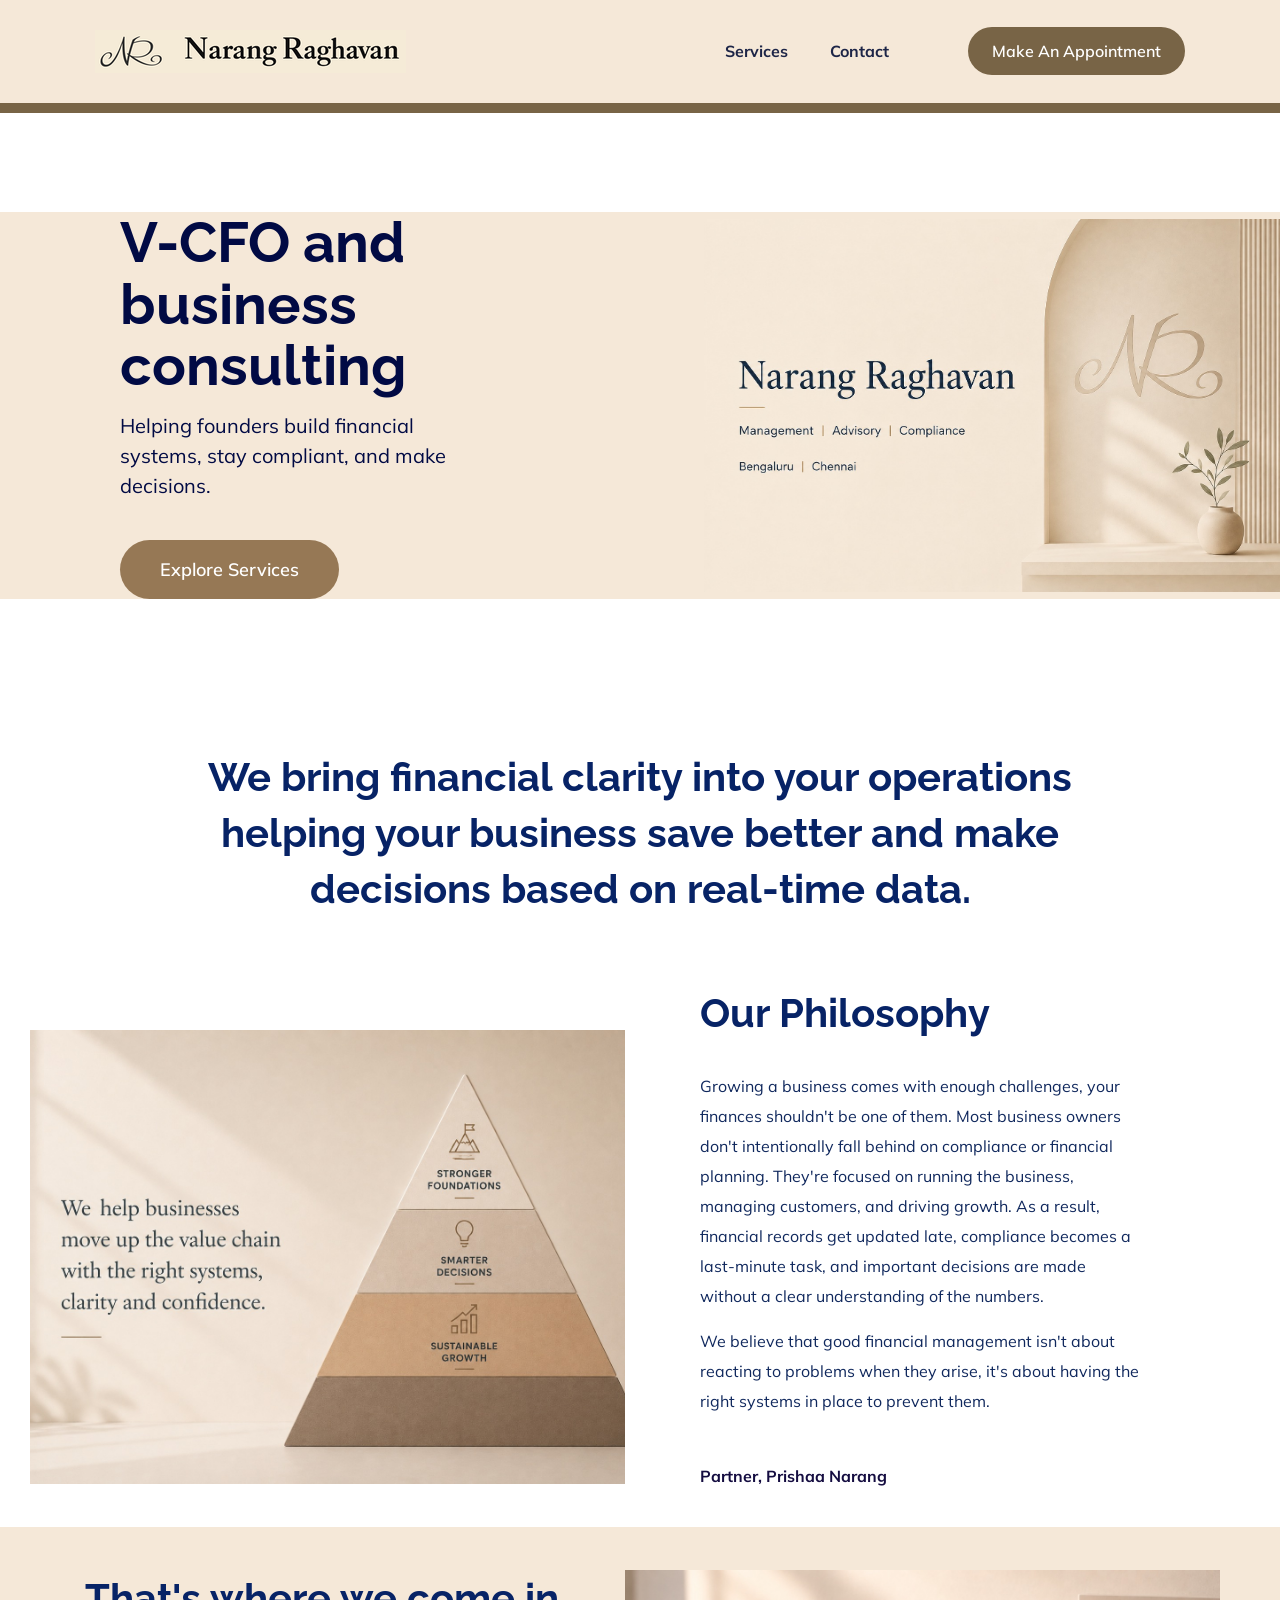
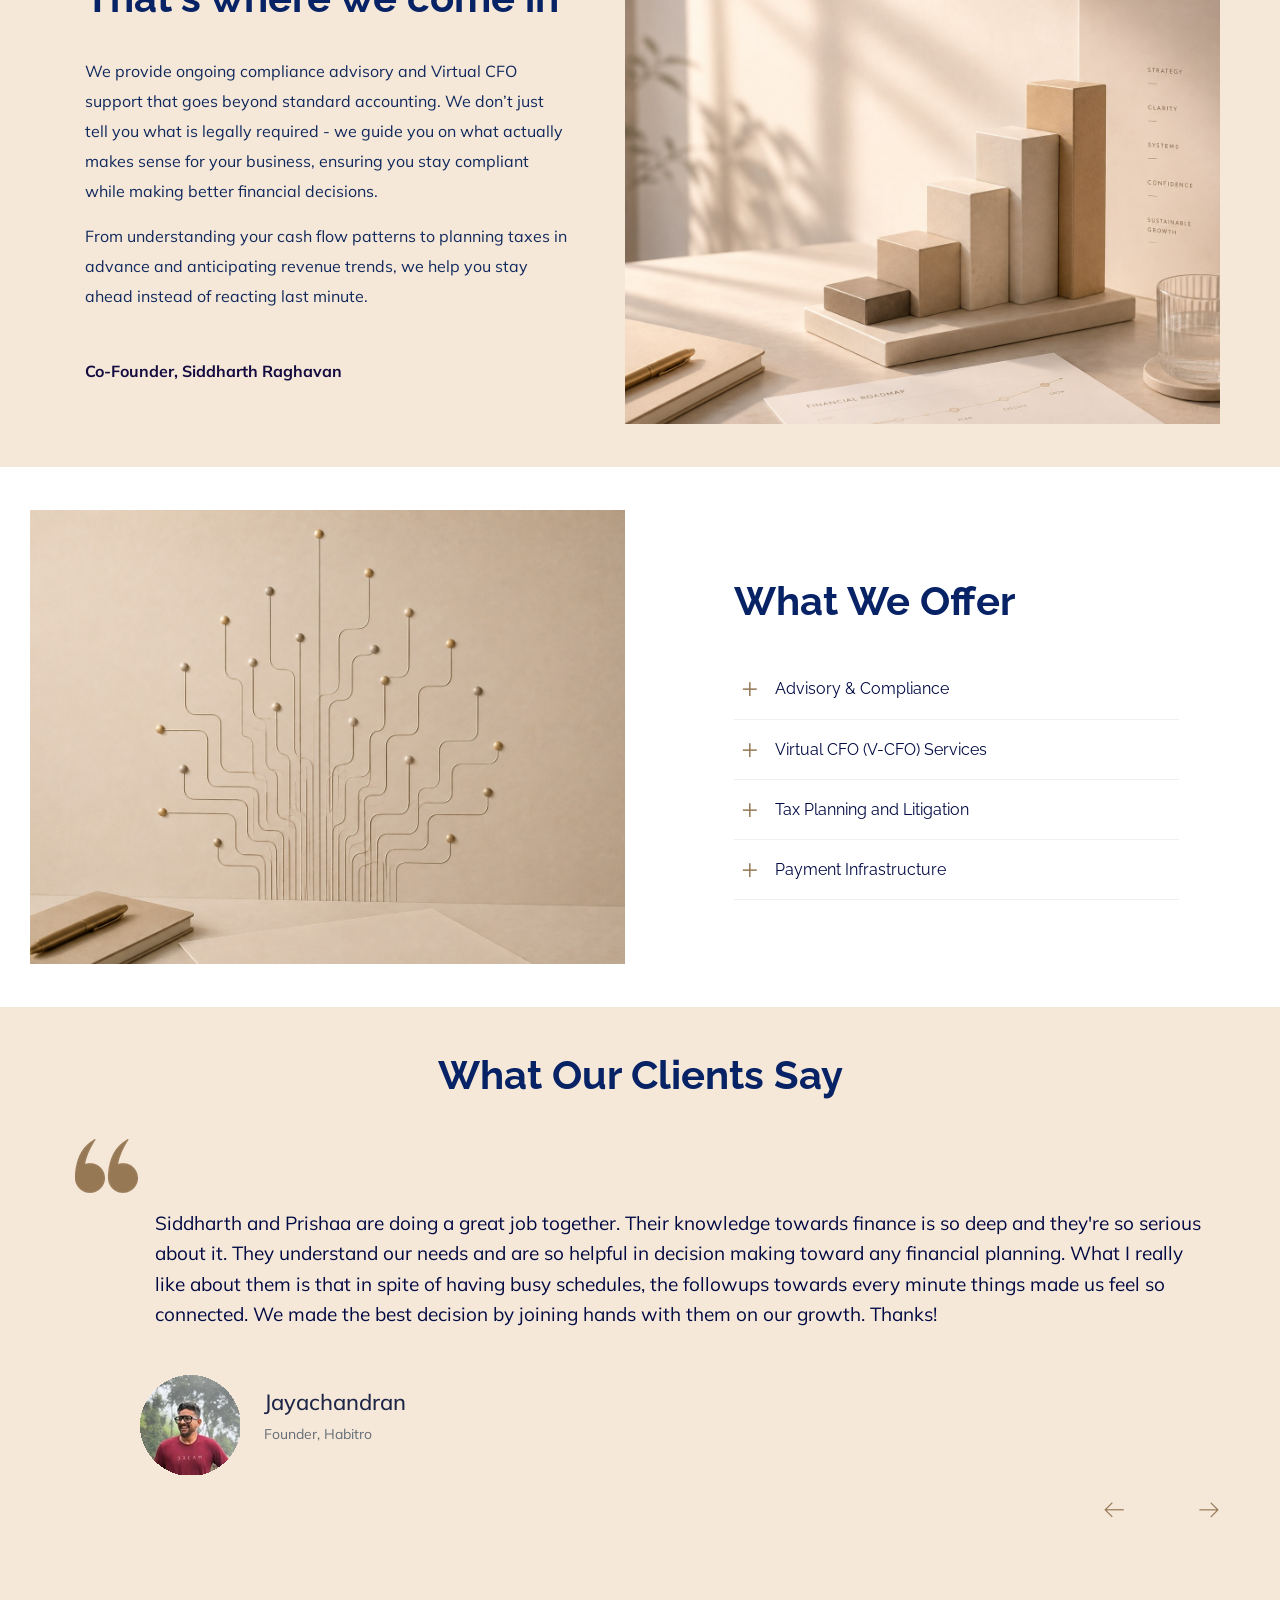
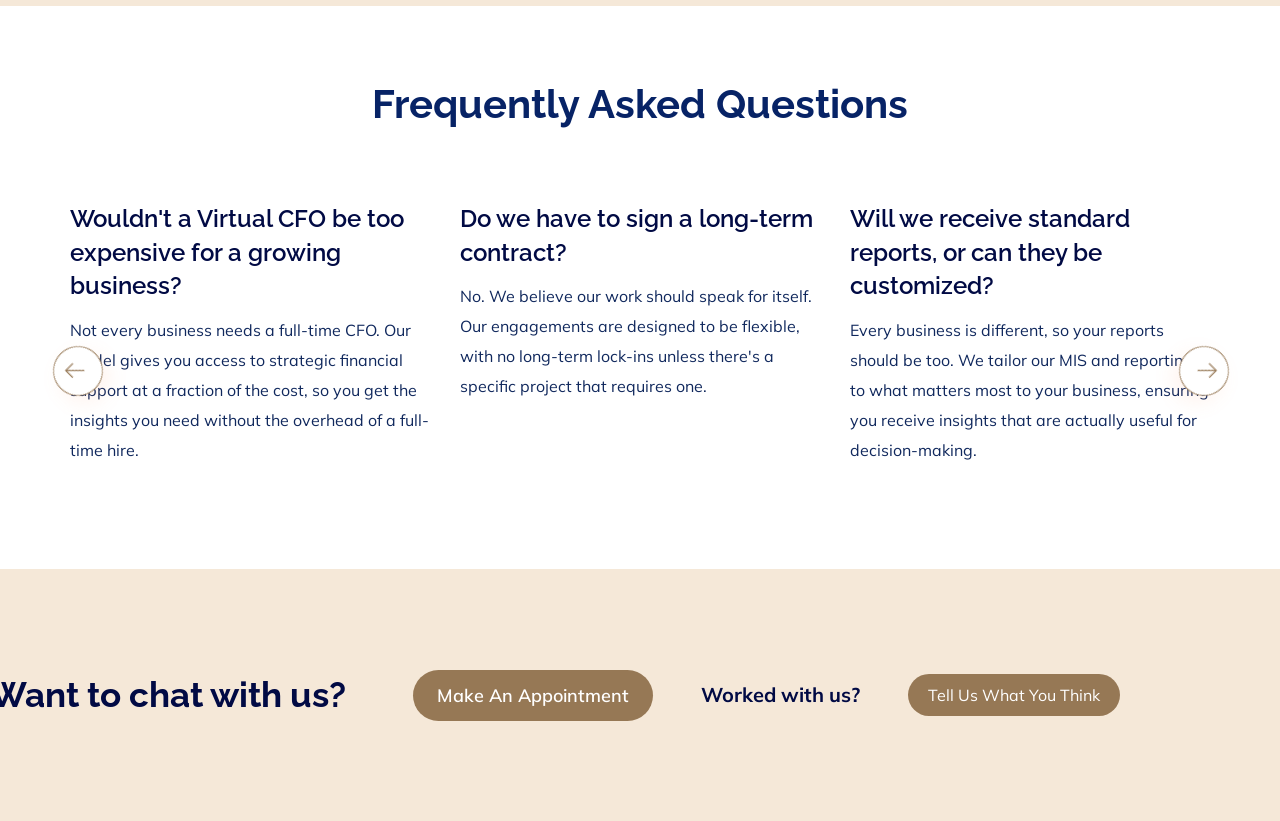
<file: index.html>
<!doctype html>
<html class="no-js" lang="zxx">
<head>
    <meta charset="utf-8">
    <meta http-equiv="x-ua-compatible" content="ie=edge">
    <title>Narang Raghavan</title>
    <meta name="description" content="">
    <meta name="viewport" content="width=device-width, initial-scale=1">
    <link rel="manifest" href="site.webmanifest">
    <link rel="shortcut icon" type="image/x-icon" href="assets/img/favicon.ico">

    <!-- CSS here -->
    <link rel="stylesheet" href="assets/css/bootstrap.min.css">
    <link rel="stylesheet" href="assets/css/owl.carousel.min.css">
    <link rel="stylesheet" href="assets/css/slicknav.css">
    <link rel="stylesheet" href="assets/css/flaticon.css">
    <link rel="stylesheet" href="assets/css/progressbar_barfiller.css">
    <link rel="stylesheet" href="assets/css/gijgo.css">
    <link rel="stylesheet" href="assets/css/animate.min.css">
    <link rel="stylesheet" href="assets/css/animated-headline.css">
    <link rel="stylesheet" href="assets/css/magnific-popup.css">
    <link rel="stylesheet" href="assets/css/fontawesome-all.min.css">
    <link rel="stylesheet" href="assets/css/themify-icons.css">
    <link rel="stylesheet" href="assets/css/slick.css">
    <link rel="stylesheet" href="assets/css/nice-select.css">
    <link rel="stylesheet" href="assets/css/style.css">
    <link rel="stylesheet" href="assets/css/mobile-refinements.css">
<body>
    <!-- ? Preloader Start -->
    <div id="preloader-active">
        <div class="preloader d-flex align-items-center justify-content-center">
            <div class="preloader-inner position-relative">
                <div class="preloader-circle"></div>
                <div class="preloader-img pere-text">
                    <img src="assets/img/logo/loader.png" alt="">
                </div>
            </div>
        </div>
    </div> 
    <!-- Preloader Start-->
    <header>
        <!-- Header Start -->
        <div class="header-area header_area">
            <div class="main-header">
             <div class="header-bottom  header-sticky" style="background-color: #f5e8d8; border-bottom: 10px solid #786446;">
                <div class="container-fluid">
                    <div class="row align-items-center">
                        <!-- Logo -->
                        <div class="col-xl-2 col-lg-2 col-md-1">
                            <div class="logo">
                              <img src="assets/img/logo/header.png" alt="">
                          </div>
                      </div>
                      <div class="col-xl-10 col-lg-10 col-md-8">
                         <div class="header-left  d-flex f-right align-items-center">
                            <!-- Main-menu -->
                            <div class="main-menu f-right d-none d-lg-block">
                                <nav> 
                                    <ul id="navigation">                                                                                                                                     
                                        <li><a href="#services" onclick="scrollToMiddle(event, 'services')">Services</a></li>
                                        <li><a href="#contact" onclick="scrollToMiddle(event, 'contact')">Contact</a></li>
                                        <li class="mobile-nav-cta d-lg-none"><a href="https://www.cal.eu/prishaa/15min" target="_blank" rel="noopener noreferrer">Make an Appointment</a></li>
                                    </ul>
                                </nav>
                            </div>
                            <!-- left Btn -->
                            <div class="header-right-btn f-right d-none d-lg-block  ml-30">
                                <a href="https://www.cal.eu/prishaa/15min" target="_blank" rel="noopener noreferrer" class="header-btn">Make an Appointment</a>
                            </div>
                        </div>
                    </div>             
                    <!-- Mobile Menu -->
                    <div class="col-12">
                        <div class="mobile_menu d-block d-lg-none"></div>
                    </div>
                </div>
            </div>
        </div>
    </div>
</div>
<!-- Header End -->
</header>
<main>
    <!--? slider Area Start-->
        <div class="header-spacer"></div>
    <div class="slider-area slider-height position-relative" style="background-color: #f5e8d8;">

        <div class="slider-active">
            <!-- Single Slider -->
            <div class="single-slider">
                <div class="slider-cap-wrapper">
                    <div class="hero-caption">
                        <h1 data-animation="fadeInLeft" data-delay=".4s">V-CFO and business consulting</h1>
                        <p data-animation="fadeInLeft" data-delay=".6s">Helping founders build financial systems, stay compliant, and make decisions.</p>
                        <!-- Hero Btn -->
                        <a href="#services" onclick="scrollToMiddle(event, 'services')" class="btn"  data-animation="fadeInLeft" data-delay=".9s" >Explore Services</a>
                    </div>
                    <div class="hero-img">
                        <img src="assets/img/hero/h1_hero1.png" alt=""  data-animation="fadeInRight" data-transition-duration="5s">
                    </div>
                </div>
            </div>
        </div>
    </div>
    <!-- slider Area End-->
    <!--? Services Area Start -->
        <section class="services-section section-padding30 fix services-desktop-padding">
        <div class="container">
            <div class="row justify-content-center">
                <div class="col-xl-10 col-lg-10 col-md-12">
                    <!-- Section Tittle -->
                    <div class="section-tittle text-center mb-70">
                        <h2>We bring financial clarity into your operations helping your business save better and make decisions based on real-time data.</h2>
                    </div> 
                </div>
            </div>
        </div>
    </section>
    <!--Services Area End -->
    <!--! About Area Start 01 -->
    <section class="about-area fix">
        <!-- left Contents  -->
        <div class="about-img">
        </div>
        <!-- right Contents -->
        <div class="about-details">
            <div class="right-caption">
                <!-- Section Tittle -->
                <div class="section-tittle mb-30">
                    <h2>Our Philosophy</h2>
                </div>
                <div class="about-more">
                    <p>Growing a business comes with enough challenges, your finances shouldn't be one of them. Most business owners don't intentionally fall behind on compliance or financial planning. They're focused on running the business, managing customers, and driving growth. As a result, financial records get updated late, compliance becomes a last-minute task, and important decisions are made without a clear understanding of the numbers.</p>
                    <p class="pera-bottom">We believe that good financial management isn't about reacting to problems when they arise, it's about having the right systems in place to prevent them.</p>
                    <div class="footer-tittles">
                        <p><b>Partner, Prishaa Narang</b></p>
                    </div>
                </div>
            </div>
        </div>
    </section>
    <section class="about-area2 fix" style="background-color: #f5e8d8;">
        <!-- left Contents -->
        <div class="about-details2">
            <div class="right-caption">
                <!-- Section Tittle -->
                <div class="section-tittle mb-30">
                    <h2>That's where we come in</h2>
                </div>
                <div class="about-more">
                    <p>We provide ongoing compliance advisory and Virtual CFO support that goes beyond standard accounting. We don’t just tell you what is legally required - we guide you on what actually makes sense for your business, ensuring you stay compliant while making better financial decisions.</p>
                    <p class="pera-bottom">From understanding your cash flow patterns to planning taxes in advance and anticipating revenue trends, we help you stay ahead instead of reacting last minute.</p>
                    <div class="footer-tittles">
                        <p><b>Co-Founder, Siddharth Raghavan</b></p>
                    </div>
                </div>
            </div>
        </div>

        <!--Right Contents  -->
        <div class="about-img2">
        </div>
    </section>
    <!-- About Area End-->
    <!--! About Area Start 02-->
    <div class="about-area3">
        <!-- left Contents -->
        <div class="about-img3"></div>
        <!--Right Contents  -->
        <div class="about-details3">
            <div class="right-caption2">
                <!-- Section Tittle -->
                <div class="section-tittle mb-30">
                    <h2 id="services">What We Offer</h2>
                </div> 
                <!-- collapse-wrapper -->
                <div class="collapse-wrapper">
                    <div class="accordion" id="accordionExample">
                        <!-- single-one -->
                        <div class="card">
                            <div class="card-header" id="headingTwo">
                                <h2 class="mb-0">
                                    <a href="#" class="btn-link collapsed"  data-toggle="collapse" data-target="#collapseTwo" aria-expanded="false" aria-controls="collapseTwo">Advisory & Compliance</a>
                                </h2>
                            </div>
                            <div id="collapseTwo" class="collapse" aria-labelledby="headingTwo" data-parent="#accordionExample">
                                <div class="card-body">
                                    We help founders stay on top of statutory and regulatory obligations without turning compliance into a last-minute scramble. From bookkeeping discipline to process reviews and ongoing advisory, we make sure your business is prepared, protected, and ready for growth.
                                </div>
                            </div>
                        </div>
                        <!-- single-two -->
                        <div class="card">
                            <div class="card-header" id="headingOne">
                                <h2 class="mb-0">
                                    <a href="#" class="btn-link collapsed" data-toggle="collapse" data-target="#collapseOne" aria-expanded="false" aria-controls="collapseOne">Virtual CFO (V-CFO) Services</a>
                                </h2>
                            </div>
                            <div id="collapseOne" class="collapse" aria-labelledby="headingOne" data-parent="#accordionExample">
                                <div class="card-body">
                                    Our V-CFO support gives you strategic financial leadership on an ongoing basis without the cost of a full-time CFO. We help you interpret numbers, improve cash-flow visibility, plan budgets, and make better decisions with confidence.
                                </div>
                            </div>
                        </div>
                        <!-- single-three -->
                        <div class="card">
                            <div class="card-header" id="headingThree">
                                <h2 class="mb-0">
                                    <a href="#" class="btn-link collapsed"  data-toggle="collapse" data-target="#collapseThree" aria-expanded="false" aria-controls="collapseThree">Tax Planning and Litigation</a>
                                </h2>
                            </div>
                            <div id="collapseThree" class="collapse" aria-labelledby="headingThree" data-parent="#accordionExample">
                                <div class="card-body">
                                    We support proactive tax planning so you can reduce avoidable exposure and stay ahead of deadlines. When issues do arise, we help you respond with clarity, structure, and the right guidance to protect your business.
                                </div>
                            </div>
                        </div>
                        <!-- single-four -->
                        <div class="card">
                            <div class="card-header" id="headingfouree">
                                <h2 class="mb-0">
                                    <a href="#" class="btn-link collapsed" data-toggle="collapse" data-target="#collapseFoure" aria-expanded="false" aria-controls="collapseFoure">Payment Infrastructure</a>
                                </h2>
                            </div>
                            <div id="collapseFoure" class="collapse" aria-labelledby="headingfouree" data-parent="#accordionExample">
                                <div class="card-body">
                                    We help simplify how money moves through your business by reviewing payment workflows, reconciliations, and controls. The goal is to reduce friction, improve reliability, and create a more efficient financial operating system.
                                </div>
                            </div>
                        </div>
                    </div>
                </div>
            </div>
        </div>
    </div>
    <!-- About Area End-->
    <!--? Testimonial Area Start -->
    <section class="testimonial-area testimonial-padding fix" style="background-color: #f5e8d8;">
        <div class="container">
            <div class="row align-items-center justify-content-center">
                <div class="col-lg-12">
                    <div class="about-caption">
                        <div class="section-tittle text-center mb-0">
                            <h2>What Our Clients Say</h2>
                        </div> 
                        <!-- Testimonial Start -->
                        <div class="h1-testimonial-active dot-style">
                            <!-- Single Testimonial -->
                            <div class="single-testimonial position-relative">
                                <div class="testimonial-caption">
                                    <img src="assets/img/icon/quote-open.png" alt="" class="quotes-sign">
                                    <p>Siddharth and Prishaa are doing a great job together. Their knowledge towards finance is so deep and they're so serious about it. They understand our needs and are so helpful in decision making toward any financial planning. What I really like about them is that in spite of having busy schedules, the followups towards every minute things made us feel so connected. We made the best decision by joining hands with them on our growth. Thanks!</p>
                                </div>
                                <!-- founder -->
                                <div class="testimonial-founder d-flex align-items-center">
                                    <div class="founder-img">
                                        <img src="assets/img/icon/testimonial1.png" alt="">
                                    </div>
                                    <div class="founder-text">
                                        <span>Jayachandran</span>
                                        <p>Founder, Habitro</p>
                                    </div>
                                </div>
                            </div>
                            <!-- Single Testimonial -->
                            <div class="single-testimonial position-relative">
                                <div class="testimonial-caption">
                                    <img src="assets/img/icon/quote-open.png" alt="" class="quotes-sign">
                                    <p>Siddharth and Prishaa are extremely pro active. Its quite difficult to find such efficient advisors. They are very clear with their communications. Genuine and I would say the CA s of the next era. They Handle out FNB Business Tuk Tuk Thai and Our Design Company Spacemint too !! So far we are very happy with their services.</p>
                                </div>
                                <!-- founder -->
                                <div class="testimonial-founder d-flex align-items-center">
                                    <div class="founder-img">
                                        <img src="assets/img/icon/testimonial2.png" alt="">
                                    </div>
                                    <div class="founder-text">
                                        <span>Vandana Venkatesh</span>
                                        <p>Spacemint</p>
                                    </div>
                                </div>
                            </div>
                            <!-- Single Testimonial -->
                            <div class="single-testimonial position-relative">
                                <div class="testimonial-caption">
                                    <img src="assets/img/icon/quote-open.png" alt="" class="quotes-sign">
                                    <p>As a small business owner, there are many areas of finance where I don't always have the expertise or experience, and they have been extremely helpful in guiding me through them. And Prishaa and Siddharth explain things in a simple and easy-to-understand way, helping me understand not just what needs to be done, but also why it's important. They have helped improve our systems and processes, making them more organized and efficient, while also helping us avoid unnecessary costs and mistakes. They are reliable, take ownership of their work, and are always willing to answer questions and provide support when needed.</p>
                                </div>
                                <!-- founder -->
                                <div class="testimonial-founder d-flex align-items-center">
                                    <div class="founder-img">
                                        <img src="assets/img/icon/testimonial3.png" alt="">
                                    </div>
                                    <div class="founder-text">
                                        <span>Purnima Bajpai</span>
                                        <p>Partner, Leadvance Consulting</p>
                                    </div>
                                </div>
                            </div>
                            <!-- Single Testimonial -->
                            <div class="single-testimonial position-relative">
                                <div class="testimonial-caption">
                                    <img src="assets/img/icon/quote-open.png" alt="" class="quotes-sign">
                                    <p>Siddharth and Prishaa are true experts in their field. We've worked with them at B2B Drive for the past 3 years, and what stands out most is their attention to detail and how deeply they care about our business succeeding. Instead of the generic, templated advice so common in the industry, they act as real partners in your financial future rather than just service providers. Honest, reliable, prompt, and with a high sense of integrity, partnering with them for financial planning and tax advisory is one of the best decisions you could make for your business.</p>
                                </div>
                                <!-- founder -->
                                <div class="testimonial-founder d-flex align-items-center">
                                    <div class="founder-img">
                                        <img src="assets/img/icon/testimonial4.png" alt="">
                                    </div>
                                    <div class="founder-text">
                                        <span>Andrew Deepak</span>
                                        <p>Partner @ B2B Drive</p>
                                    </div>
                                </div>
                            </div>
                        </div>
                        <!-- Testimonial End -->
                        <!-- Link to view all testimonials -->
                        <!-- <div class="text-center" style="margin-top: 10px;">
                            <a href="https://testimonial.to/narangraghavan/all" class="btn">View all testimonials</a>
                        </div> -->
                    </div>
                </div>
            </div>
        </div>
    </section>
    <!--? Testimonial Area End -->
    <!-- Home Blog Start -->
    <section class="home-blog section-padding40 fix">
        <div class="container">
            <div class="row justify-content-center">
                <div class="cl-xl-7 col-lg-8 col-md-10">
                    <!-- Section Tittle -->
                    <div class="section-tittle text-center mb-70">
                        <h2>Frequently Asked Questions</h2>
                    </div> 
                </div>
            </div>
            <div class="blog-active">
                <!-- Single -->
                <div class="single-blogs">
                    <div class="blogs-cap">
                        <h5><a href="#">Wouldn't a Virtual CFO be too expensive for a growing business?</a></h5>
                        <p>Not every business needs a full-time CFO. Our model gives you access to strategic financial support at a fraction of the cost, so you get the insights you need without the overhead of a full-time hire.</p>
                    </div>
                    <div class="stickers">
                        <span>Urban</span>
                    </div>
                </div>
                <!-- Single -->
                <div class="single-blogs">
                    <div class="blogs-cap">
                        <h5><a href="#">Do we have to sign a long-term contract?</a></h5>
                        <p>No. We believe our work should speak for itself. Our engagements are designed to be flexible, with no long-term lock-ins unless there's a specific project that requires one.</p>
                    </div>
                    <div class="stickers">
                        <span>Urban</span>
                    </div>
                </div>
                <!-- Single -->
                <div class="single-blogs">
                    <div class="blogs-cap">
                        <h5><a href="#">Will we receive standard reports, or can they be customized?</a></h5>
                        <p>Every business is different, so your reports should be too. We tailor our MIS and reporting to what matters most to your business, ensuring you receive insights that are actually useful for decision-making.</p>
                    </div>
                    <div class="stickers">
                        <span>Urban</span>
                    </div>
                </div>
                <!-- Single -->
                <div class="single-blogs">
                    <div class="blogs-cap">
                        <h5><a href="#">I already have a CA or finance team. How do you help?</a></h5>
                        <p>We don't intend to replace your CA or internal finance team, we work alongside them. While your CA focuses on statutory compliance and filings, we help you build financial systems, improve visibility, and provide ongoing support for day-to-day financial decisions.</p>
                    </div>
                    <div class="stickers">
                        <span>Urban</span>
                    </div>
                </div>
            </div>
        </div>
    </section>
    <!-- Home Blog End -->
    <!--? Want To work -->
    <section class="wantToWork-area section-bg2" style="background-color: #f5e8d8;">
    <div class="container">
        <div class="wants-wrapper w-padding2">
            <div class="row align-items-center">
                <div class="col-xl-7 col-lg-7 col-md-12" style="padding-left: 8.3%;">
                    <div class="wantToWork-caption wantToWork-caption2">
                        <h2 id="contact">Want to chat with us?</h2>
                    </div>
                </div>
                <div class="col-xl-4 col-lg-4 col-md-6" style="margin-left: 2.08%;">
                    <div class="row align-items-center justify-content-end">
                        <div class="col-auto">
                            <a href="https://www.cal.eu/prishaa/15min" target="_blank" rel="noopener noreferrer" class="btn w-btn wantToWork-btn">Make an Appointment</a>
                        </div>
                        <div class="col-auto">
                            <div class="cta-or-text">Worked with us?</div>
                        </div>
                        <div class="col-auto">
                            <div class="linkedin-links">
                                <a href="https://testimonial.to/narangraghavan/" target="_blank" rel="noopener noreferrer" class="btn2 w-btn wantToWork-btn linkedin-link"><span>Tell us what you think</span></a>
                            </div>
                        </div>
                    </div>
                </div>
            </div>
        </div>
    </div>
</section>
    <!-- Want To work End -->
</main>
<!-- Scroll Up -->
<div id="back-top" >
    <a title="Go to Top" href="#"> <i class="fas fa-level-up-alt"></i></a>
</div>

<!-- JS here -->

<script src="./assets/js/vendor/modernizr-3.5.0.min.js"></script>
<!-- Jquery, Popper, Bootstrap -->
<script src="./assets/js/vendor/jquery-1.12.4.min.js"></script>
<script src="./assets/js/popper.min.js"></script>
<script src="./assets/js/bootstrap.min.js"></script>
<!-- Jquery Mobile Menu -->
<script src="./assets/js/jquery.slicknav.min.js"></script>

<!-- Jquery Slick , Owl-Carousel Plugins -->
<script src="./assets/js/owl.carousel.min.js"></script>
<script src="./assets/js/slick.min.js"></script>
<!-- One Page, Animated-HeadLin -->
<script src="./assets/js/wow.min.js"></script>
<script src="./assets/js/animated.headline.js"></script>
<script src="./assets/js/jquery.magnific-popup.js"></script>

<!-- Date Picker -->
<script src="./assets/js/gijgo.min.js"></script>
<!-- Nice-select, sticky -->
<script src="./assets/js/jquery.nice-select.min.js"></script>
<script src="./assets/js/jquery.sticky.js"></script>
<!-- Progress -->
<script src="./assets/js/jquery.barfiller.js"></script>

<!-- counter , waypoint,Hover Direction -->
<script src="./assets/js/jquery.counterup.min.js"></script>
<script src="./assets/js/waypoints.min.js"></script>
<script src="./assets/js/jquery.countdown.min.js"></script>
<script src="./assets/js/hover-direction-snake.min.js"></script>

<!-- contact js -->
<script src="./assets/js/contact.js"></script>
<script src="./assets/js/jquery.form.js"></script>
<script src="./assets/js/jquery.validate.min.js"></script>
<script src="./assets/js/mail-script.js"></script>
<script src="./assets/js/jquery.ajaxchimp.min.js"></script>

<!-- Jquery Plugins, main Jquery -->	
<script src="./assets/js/plugins.js"></script>
<script src="./assets/js/main.js"></script>
<script src="./assets/js/scroll.js"></script>
<script src="./assets/js/close-burger.js"></script>

</body>
</html>
</file>
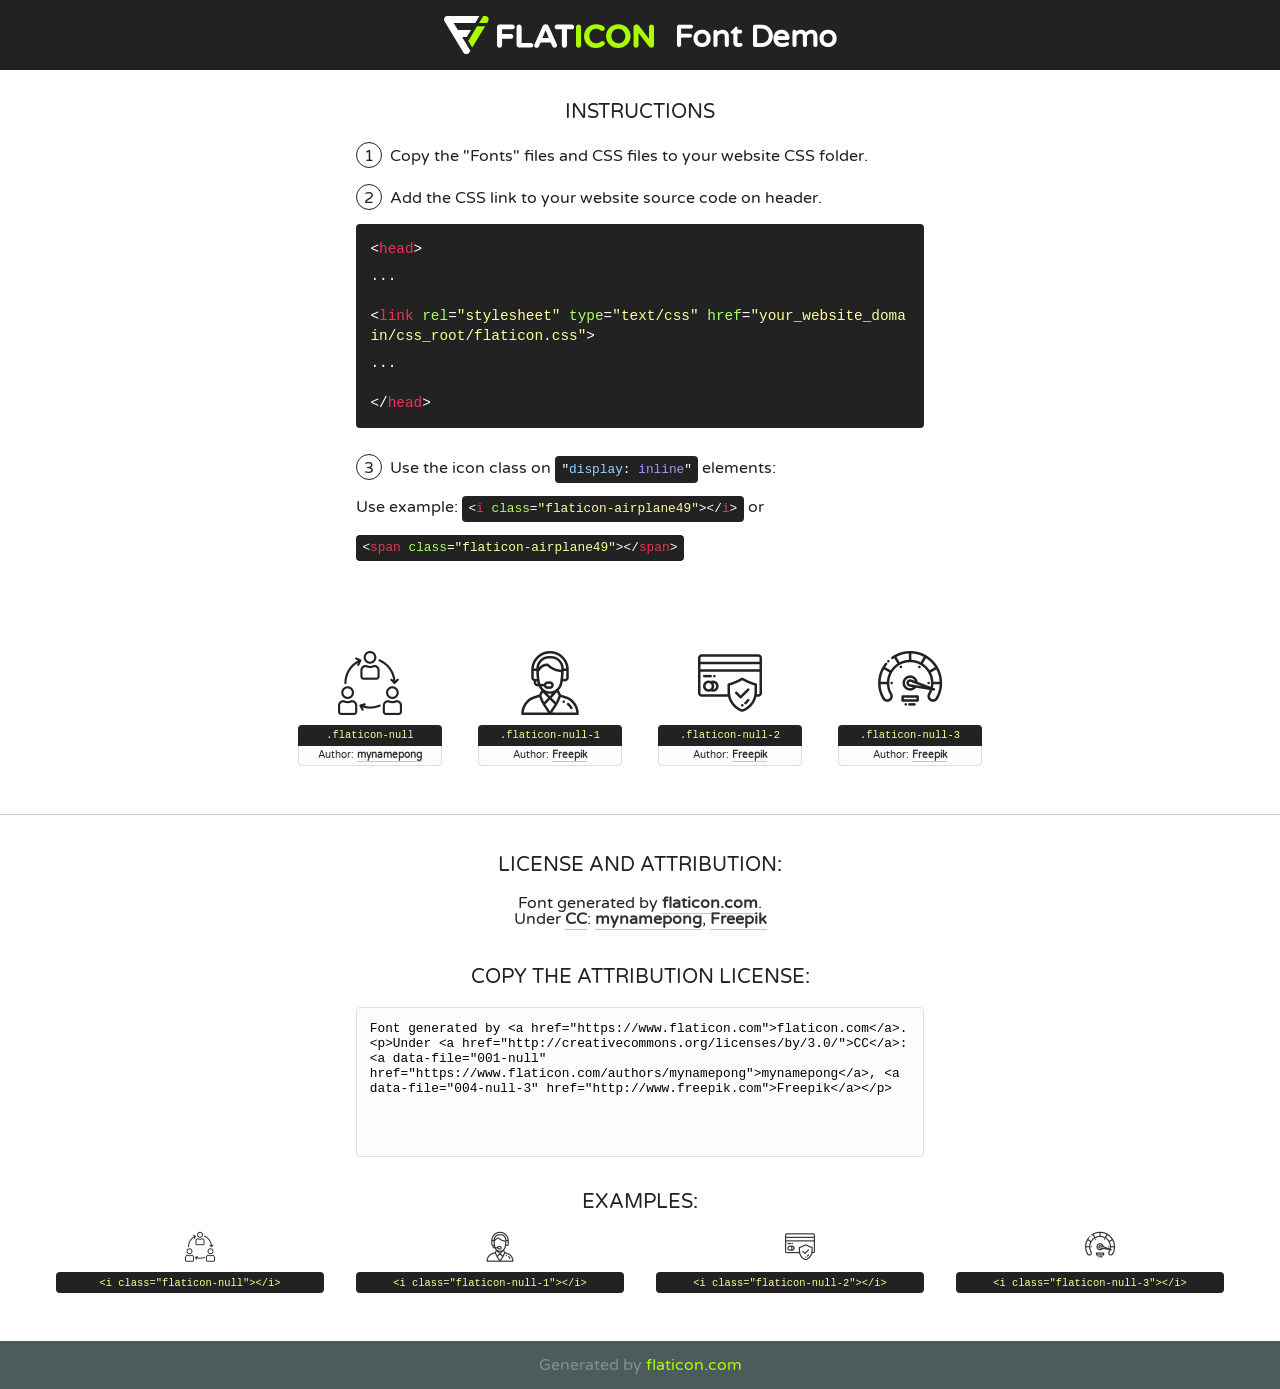
<file: assets/fonts/flaticon.html>
<!DOCTYPE html>
<!--
  Flaticon icon font: Flaticon
  Creation date: 03/06/2020 12:20
-->
<html>
<!DOCTYPE html>
<html>

<head>
    <title>Flaticon WebFont</title>
    <link href="http://fonts.googleapis.com/css?family=Varela+Round" rel="stylesheet" type="text/css" />
    <link rel="stylesheet" type="text/css" href="flaticon.css">
    <meta charset="UTF-8">
    <style>
    html, body, div, span, applet, object, iframe,
    h1, h2, h3, h4, h5, h6, p, blockquote, pre,
    a, abbr, acronym, address, big, cite, code,
    del, dfn, em, img, ins, kbd, q, s, samp,
    small, strike, strong, sub, sup, tt, var,
    b, u, i, center,
    dl, dt, dd, ol, ul, li,
    fieldset, form, label, legend,
    table, caption, tbody, tfoot, thead, tr, th, td,
    article, aside, canvas, details, embed, 
    figure, figcaption, footer, header, hgroup, 
    menu, nav, output, ruby, section, summary,
    time, mark, audio, video {
        margin: 0;
        padding: 0;
        border: 0;
        font-size: 100%;
        font: inherit;
        vertical-align: baseline;
    }
    /* HTML5 display-role reset for older browsers */
    article, aside, details, figcaption, figure, 
    footer, header, hgroup, menu, nav, section {
        display: block;
    }
    body {
        line-height: 1;
    }
    ol, ul {
        list-style: none;
    }
    blockquote, q {
        quotes: none;
    }
    blockquote:before, blockquote:after,
    q:before, q:after {
        content: '';
        content: none;
    }
    table {
        border-collapse: collapse;
        border-spacing: 0;
    }
    body {
        font-family: 'Varela Round', Helvetica, Arial, sans-serif;
        font-size: 16px;
        color: #222;
    }
    a {
        color: #333;
        border-bottom: 1px solid #a9fd00;
        font-weight: bold;
        text-decoration: none;
    }
    * {
        -moz-box-sizing: border-box;
        -webkit-box-sizing: border-box;
        box-sizing: border-box;
        margin: 0;
        padding: 0;
    }
    [class^="flaticon-"]:before, [class*=" flaticon-"]:before, [class^="flaticon-"]:after, [class*=" flaticon-"]:after {
        font-family: Flaticon;
        font-size: 30px;
        font-style: normal;
        margin-left: 20px;
        color: #333;
    }
    .wrapper {
        max-width: 600px;
        margin: auto;
        padding: 0 1em;
    }
    .title {
        font-size: 1.25em;
        text-align: center;
        margin-bottom: 1em;
        text-transform: uppercase;
    }
    header {
        text-align: center;
        background-color: #222;
        color: #fff;
        padding: 1em;
    }
    header .logo {
        width: 210px;
        height: 38px;
        display: inline-block;
        vertical-align: middle;
        margin-right: 1em;
        border: none;
    }
    header strong {
        font-size: 1.95em;
        font-weight: bold;
        vertical-align: middle;
        margin-top: 5px;
        display: inline-block;
    }
    .demo {
        margin: 2em auto;
        line-height: 1.25em;
    }
    .demo ul li {
        margin-bottom: 1em;
    }
    .demo ul li .num {
        color: #222;
        border-radius: 20px;
        display: inline-block;
        width: 26px;
        padding: 3px;
        height: 26px;
        text-align: center;
        margin-right: 0.5em;
        border: 1px solid #222;
    }
    .demo ul li code {
        background-color: #222;
        border-radius: 4px;
        padding: 0.25em 0.5em;
        display: inline-block;
        color: #fff;
        font-family: Consolas,Monaco,Lucida Console,Liberation Mono,DejaVu Sans Mono,Bitstream Vera Sans Mono,Courier New, monospace;
        font-weight: lighter;
        margin-top: 1em;
        font-size: 0.8em;
        word-break: break-all;
    }
    .demo ul li code.big {
        padding: 1em;
        font-size: 0.9em;
    }
    .demo ul li code .red {
        color: #EF3159;
    }
    .demo ul li code .green {
        color: #ACFF65;
    }
    .demo ul li code .yellow {
        color: #FFFF99;
    }
    .demo ul li code .blue {
        color: #99D3FF;
    }
    .demo ul li code .purple {
        color: #A295FF;
    }
    .demo ul li code .dots {
        margin-top: 0.5em;
        display: block;
    }
    #glyphs {
        border-bottom: 1px solid #ccc;
        padding: 2em 0;
        text-align: center;
    }
    .glyph {
        display: inline-block;
        width: 9em;
        margin: 1em;
        text-align: center;
        vertical-align: top;
        background: #FFF;
    }
    .glyph .glyph-icon {
        padding: 10px;
        display: block;
        font-family:"Flaticon";
        font-size: 64px;
        line-height: 1;
    }
    .glyph .glyph-icon:before {
        font-size: 64px;
        color: #222;
        margin-left: 0;
    }
    .class-name {
        font-size: 0.65em;
        background-color: #222;
        color: #fff;
        border-radius: 4px 4px 0 0;
        padding: 0.5em;
        color: #FFFF99;
        font-family: Consolas,Monaco,Lucida Console,Liberation Mono,DejaVu Sans Mono,Bitstream Vera Sans Mono,Courier New, monospace;
    }
    .author-name {
        font-size: 0.6em;
        background-color: #fcfcfd;
        border: 1px solid #DEDEE4;
        border-top: 0;
        border-radius: 0 0 4px 4px;
        padding: 0.5em;
    }
    .class-name:last-child {
        font-size: 10px;
        color:#888;
    }
    .class-name:last-child a {
        font-size: 10px;
        color:#555;
    }
    .class-name:last-child a:hover {
        color:#a9fd00;
    }
    .glyph > input {
        display: block;
        width: 100px;
        margin: 5px auto;
        text-align: center;
        font-size: 12px;
        cursor: text;
    }
    .glyph > input.icon-input {
        font-family:"Flaticon";
        font-size: 16px;
        margin-bottom: 10px;
    }
    .attribution .title {
        margin-top: 2em;
    }
    .attribution textarea {
        background-color: #fcfcfd;
        padding: 1em;
        border: none;
        box-shadow: none;
        border: 1px solid #DEDEE4;
        border-radius: 4px;
        resize: none;
        width: 100%;
        height: 150px;
        font-size: 0.8em;
        font-family: Consolas,Monaco,Lucida Console,Liberation Mono,DejaVu Sans Mono,Bitstream Vera Sans Mono,Courier New, monospace;
        -webkit-appearance: none;
    }
    .iconsuse {
        margin: 2em auto;
        text-align: center;
        max-width: 1200px;
    }
    .iconsuse:after {
        content: '';
        display: table;
        clear: both;
    }
    .iconsuse .image {
        float: left;
        width: 25%;
        padding: 0 1em;
    }
    .iconsuse .image p {
        margin-bottom: 1em;
    }
    .iconsuse .image span {
        display: block;
        font-size: 0.65em;
        background-color: #222;
        color: #fff;
        border-radius: 4px;
        padding: 0.5em;
        color: #FFFF99;
        margin-top: 1em;
        font-family: Consolas,Monaco,Lucida Console,Liberation Mono,DejaVu Sans Mono,Bitstream Vera Sans Mono,Courier New, monospace;
    }
    #footer {
        text-align: center;
        background-color: #4C5B5C;
        color: #7c9192;
        padding: 1em;
    }
    #footer a {
        border: none;
        color: #a9fd00;
        font-weight: normal;
    }
    @media (max-width: 960px) {
        .iconsuse .image {
            width: 50%;
        }
    }
    @media (max-width: 560px) {
        .iconsuse .image {
            width: 100%;
        }
    }
    </style>
</head>

<body class="characters-off">

    <header>
        <a href="https://www.flaticon.com" target="_blank" class="logo">
            <svg version="1.1" xmlns="http://www.w3.org/2000/svg" xmlns:xlink="http://www.w3.org/1999/xlink" xmlns:a="http://ns.adobe.com/AdobeSVGViewerExtensions/3.0/" viewBox="0 0 560.875 102.036" enable-background="new 0 0 560.875 102.036" xml:space="preserve">
                <defs>
                </defs>
                <g>
                    <g class="letters">
                        <path fill="#ffffff" d="M141.596,29.675c0-3.777,2.985-6.767,6.764-6.767h34.438c3.426,0,6.15,2.728,6.15,6.15
                        c0,3.43-2.724,6.149-6.15,6.149h-27.674v13.091h23.719c3.429,0,6.151,2.724,6.151,6.15c0,3.43-2.723,6.149-6.151,6.149h-23.719
                        v17.574c0,3.773-2.986,6.761-6.764,6.761c-3.779,0-6.764-2.989-6.764-6.761V29.675z"></path>
                        <path fill="#ffffff" d="M193.844,29.149c0-3.781,2.985-6.767,6.764-6.767c3.776,0,6.763,2.985,6.763,6.767v42.957h25.039
                        c3.426,0,6.149,2.726,6.149,6.153c0,3.425-2.723,6.15-6.149,6.15h-31.802c-3.779,0-6.764-2.986-6.764-6.768V29.149z"></path>
                        <path fill="#ffffff" d="M241.891,75.71l21.438-48.407c1.492-3.341,4.215-5.357,7.906-5.357h0.792
                        c3.686,0,6.323,2.017,7.815,5.357l21.439,48.407c0.436,0.967,0.701,1.845,0.701,2.723c0,3.602-2.809,6.501-6.414,6.501
                        c-3.161,0-5.269-1.845-6.499-4.655l-4.132-9.661h-27.059l-4.301,10.102c-1.144,2.631-3.426,4.214-6.237,4.214
                        c-3.517,0-6.24-2.81-6.24-6.325C241.1,77.64,241.451,76.677,241.891,75.71z M279.932,58.666l-8.521-20.297l-8.526,20.297H279.932
                        z"></path>
                        <path fill="#ffffff" d="M314.864,35.387H301.86c-3.429,0-6.239-2.813-6.239-6.238c0-3.429,2.811-6.24,6.239-6.24h39.533
                        c3.426,0,6.237,2.811,6.237,6.24c0,3.425-2.811,6.238-6.237,6.238h-13.001v42.785c0,3.773-2.99,6.761-6.764,6.761
                        c-3.779,0-6.764-2.989-6.764-6.761V35.387z"></path>
                        <path fill="#A9FD00" d="M352.615,29.149c0-3.781,2.985-6.767,6.767-6.767c3.774,0,6.761,2.985,6.761,6.767v49.024
                        c0,3.773-2.987,6.761-6.761,6.761c-3.781,0-6.767-2.989-6.767-6.761V29.149z"></path>
                        <path fill="#A9FD00" d="M374.132,53.836v-0.179c0-17.481,13.178-31.801,32.065-31.801c9.22,0,15.459,2.458,20.557,6.238
                        c1.402,1.054,2.637,2.985,2.637,5.357c0,3.692-2.985,6.59-6.681,6.59c-1.845,0-3.071-0.702-4.044-1.319
                        c-3.776-2.813-7.729-4.393-12.562-4.393c-10.364,0-17.831,8.611-17.831,19.154v0.173c0,10.542,7.291,19.329,17.831,19.329
                        c5.715,0,9.492-1.756,13.359-4.834c1.049-0.874,2.458-1.491,4.039-1.491c3.429,0,6.325,2.813,6.325,6.236
                        c0,2.106-1.056,3.78-2.282,4.834c-5.539,4.834-12.036,7.733-21.878,7.733C387.572,85.464,374.132,71.493,374.132,53.836z"></path>
                        <path fill="#A9FD00" d="M433.009,53.836v-0.179c0-17.481,13.79-31.801,32.766-31.801c18.981,0,32.592,14.143,32.592,31.628v0.173
                        c0,17.483-13.785,31.807-32.769,31.807C446.625,85.464,433.009,71.32,433.009,53.836z M484.224,53.836v-0.179
                        c0-10.539-7.725-19.326-18.626-19.326c-10.893,0-18.449,8.611-18.449,19.154v0.173c0,10.542,7.73,19.329,18.626,19.329
                        C476.676,72.986,484.224,64.378,484.224,53.836z"></path>
                        <path fill="#A9FD00" d="M506.233,29.321c0-3.774,2.99-6.763,6.767-6.763h1.401c3.252,0,5.183,1.583,7.029,3.953l26.093,34.265
                        V29.059c0-3.692,2.99-6.677,6.681-6.677c3.683,0,6.671,2.985,6.671,6.677v48.934c0,3.78-2.987,6.765-6.764,6.765h-0.436
                        c-3.257,0-5.188-1.581-7.034-3.953l-27.056-35.492v32.944c0,3.687-2.985,6.676-6.678,6.676c-3.683,0-6.673-2.989-6.673-6.676
                        V29.321z"></path>
                    </g>
                    <g class="insignia">
                        <path fill="#ffffff" d="M48.372,56.137h12.517l11.156-18.537H37.186L25.688,18.539h57.825L94.668,0H9.271
                        C5.925,0,2.842,1.801,1.198,4.716c-1.644,2.907-1.593,6.482,0.134,9.343l50.38,83.501c1.678,2.781,4.689,4.476,7.938,4.476
                        c3.246,0,6.257-1.695,7.935-4.476l2.898-4.804L48.372,56.137z"></path>
                        <g class="i">
                            <path fill="#A9FD00" d="M93.575,18.539h0.031v0.004l21.652,0.004l2.705-4.488c1.727-2.861,1.778-6.436,0.133-9.343
                            C116.454,1.801,113.371,0,110.026,0h-5.294L93.575,18.539z"></path>
                            <polygon fill="#A9FD00" points="88.291,27.356 64.725,66.486 75.519,84.404 109.942,27.356"></polygon>
                        </g>
                    </g>
                </g>
            </svg>
        </a>
        <strong>Font Demo</strong>
    </header>


    <section class="demo wrapper">

        <p class="title">Instructions</p>

        <ul>
            <li>
                <span class="num">1</span>Copy the "Fonts" files and CSS files to your website CSS folder.
            </li>
            <li>
                <span class="num">2</span>Add the CSS link to your website source code on header.
                <code class="big">
                    &lt;<span class="red">head</span>&gt;
                    <br/><span class="dots">...</span>
                    <br/>&lt;<span class="red">link</span> <span class="green">rel</span>=<span class="yellow">"stylesheet"</span> <span class="green">type</span>=<span class="yellow">"text/css"</span> <span class="green">href</span>=<span class="yellow">"your_website_domain/css_root/flaticon.css"</span>&gt;
                    <br/><span class="dots">...</span>
                    <br/>&lt;/<span class="red">head</span>&gt;
                </code>
            </li>

            <li>
                <p>
                    <span class="num">3</span>Use the icon class on <code>"<span class="blue">display</span>:<span class="purple"> inline</span>"</code> elements:
                    <br />
                    Use example: <code>&lt;<span class="red">i</span> <span class="green">class</span>=<span class="yellow">&quot;flaticon-airplane49&quot;</span>&gt;&lt;/<span class="red">i</span>&gt;</code> or <code>&lt;<span class="red">span</span> <span class="green">class</span>=<span class="yellow">&quot;flaticon-airplane49&quot;</span>&gt;&lt;/<span class="red">span</span>&gt;</code>
            </li>
        </ul>

    </section>




   <section id="glyphs">          
    
      
        <div class="glyph"><div class="glyph-icon flaticon-null"></div>
            <div class="class-name">.flaticon-null</div>
            <div class="author-name">Author: <a data-file="001-null" href="https://www.flaticon.com/authors/mynamepong">mynamepong</a> </div> 
        </div>        
        
        <div class="glyph"><div class="glyph-icon flaticon-null-1"></div>
            <div class="class-name">.flaticon-null-1</div>
            <div class="author-name">Author: <a data-file="002-null-1" href="http://www.freepik.com">Freepik</a> </div> 
        </div>        
        
        <div class="glyph"><div class="glyph-icon flaticon-null-2"></div>
            <div class="class-name">.flaticon-null-2</div>
            <div class="author-name">Author: <a data-file="003-null-2" href="http://www.freepik.com">Freepik</a> </div> 
        </div>        
        
        <div class="glyph"><div class="glyph-icon flaticon-null-3"></div>
            <div class="class-name">.flaticon-null-3</div>
            <div class="author-name">Author: <a data-file="004-null-3" href="http://www.freepik.com">Freepik</a> </div> 
        </div>        
        

    </section>



    <section class="attribution wrapper"   style="text-align:center;">

      <div class="title">License and attribution:</div><div class="attrDiv">Font generated by <a href="https://www.flaticon.com">flaticon.com</a>. <div><p>Under <a href="http://creativecommons.org/licenses/by/3.0/">CC</a>: <a data-file="001-null" href="https://www.flaticon.com/authors/mynamepong">mynamepong</a>, <a data-file="004-null-3" href="http://www.freepik.com">Freepik</a></p>  </div>
      </div>
      <div class="title">Copy the Attribution License:</div>

    <textarea onclick="this.focus();this.select();">Font generated by &lt;a href=&quot;https://www.flaticon.com&quot;&gt;flaticon.com&lt;/a&gt;. <p>Under <a href="http://creativecommons.org/licenses/by/3.0/">CC</a>: <a data-file="001-null" href="https://www.flaticon.com/authors/mynamepong">mynamepong</a>, <a data-file="004-null-3" href="http://www.freepik.com">Freepik</a></p>  
     </textarea>

    </section>

    <section class="iconsuse">

          <div class="title">Examples:</div>            
             
            <div class="image">
                <p>
                    <i class="glyph-icon flaticon-null"></i> 
                    <span>&lt;i class=&quot;flaticon-null&quot;&gt;&lt;/i&gt;</span>
                </p>
            </div>
            
            <div class="image">
                <p>
                    <i class="glyph-icon flaticon-null-1"></i> 
                    <span>&lt;i class=&quot;flaticon-null-1&quot;&gt;&lt;/i&gt;</span>
                </p>
            </div>
            
            <div class="image">
                <p>
                    <i class="glyph-icon flaticon-null-2"></i> 
                    <span>&lt;i class=&quot;flaticon-null-2&quot;&gt;&lt;/i&gt;</span>
                </p>
            </div>
            
            <div class="image">
                <p>
                    <i class="glyph-icon flaticon-null-3"></i> 
                    <span>&lt;i class=&quot;flaticon-null-3&quot;&gt;&lt;/i&gt;</span>
                </p>
            </div>
                       
        </div>
                            
    </section>

<div id="footer">
    <div>Generated by <a href="https://www.flaticon.com">flaticon.com</a>
    </div>
</div>



</body>
</html>
</file>
<file: assets/css/flaticon.css>
/*
  	Flaticon icon font: Flaticon
  	Creation date: 03/06/2020 12:20
  	*/

@font-face {
  font-family: "Flaticon";
  src: url("../fonts/Flaticon.eot");
  src: url("../fonts/Flaticon.eot?#iefix") format("embedded-opentype"),
       url("../fonts/Flaticon.woff2") format("woff2"),
       url("../fonts/Flaticon.woff") format("woff"),
       url("../fonts/Flaticon.ttf") format("truetype"),
       url("../fonts/Flaticon.svg#Flaticon") format("svg");
  font-weight: normal;
  font-style: normal;
}

@media screen and (-webkit-min-device-pixel-ratio:0) {
  @font-face {
    font-family: "Flaticon";
    src: url("../fonts/Flaticon.svg#Flaticon") format("svg");
  }
}

[class^="flaticon-"]:before, [class*=" flaticon-"]:before,
[class^="flaticon-"]:after, [class*=" flaticon-"]:after {   
  font-family: Flaticon;
font-style: normal;
}

.flaticon-null:before { content: "\f100"; }
.flaticon-null-1:before { content: "\f101"; }
.flaticon-null-2:before { content: "\f102"; }
.flaticon-null-3:before { content: "\f103"; }
</file>
<file: assets/css/progressbar_barfiller.css>
/* Custom Code skills */
.single-skill{
  display: flex;
}

.single-skill span {
	color: #79838b;
	font-size: 13px;
	font-weight: 300;
	letter-spacing: 0;
	margin-bottom: 14px;
	display: block;
}
.single-skill .bar-progress {
	width: 100%;
}
.single-skill .bar-title {
  width: 20%;
  margin-bottom: 19px;
}

.skills-content {
  padding-top: 200px;
  padding-left: 70px;
}

.skills-shape-bg {
  height: 651px;
  width: 868px;
  position: absolute;
  content: "";
  border: 2px solid #4d4d4d;
  left: 40%;
  top: 255px;
}

.skills-shape-bg::before {
  position: absolute;
  content: "";
  height: 465px;
  width: 300px;
  border: 2px solid #4d4d4d;
  left: -35%;
  top: 50%;
  transform: translateY(-50%);
  border-right: 0;
}



/* Default */
.barfiller {
	width: 100%;
	height: 10px;
	background: #f6f9fc;
  position: relative;
  border-radius: 5px;
}

.barfiller .fill {
  display: block;
  position: relative;
  width: 0px;
  height: 100%;
  background: #333;
  z-index: 1;
  border-radius: 5px;
}

.barfiller .tipWrap { display: none; }

.barfiller .tip {
  margin-top: -28px;
  padding: 2px 4px;
  font-size: 16px;
  color: #09cc7f;
  left: 0px;
  position: absolute;
  z-index: 2;
  background: transparent;
  font-weight: 800;
}

.barfiller .tip:after {
  border: solid;
  border-color: rgba(0,0,0,.8) transparent;
  border-width: 6px 6px 0 6px;
  content: "";
  display: block;
  position: absolute;
  left: 9px;
  top: 100%;
  z-index: 9;
  display: none;
  
}
</file>
<file: assets/css/gijgo.css>
.gj-button {
    background-color: #f5f5f5;
    border: 1px solid #ddd;
    color: #000;
    border-radius: 3px;
    padding: 6px 10px;
    cursor: pointer;
}

.gj-unselectable {
    -webkit-touch-callout: none;
    -webkit-user-select: none;
    -khtml-user-select: none;
    -moz-user-select: none;
    -ms-user-select: none;
    user-select: none;
}

.gj-row {
    display: -webkit-box;
    display: -ms-flexbox;
    display: flex;
    -ms-flex-wrap: wrap;
    flex-wrap: wrap;
}

.gj-margin-left-5 {
    margin-left: 5px;
}

.gj-margin-left-10 {
    margin-left: 10px;
}

.gj-width-full {
    width: 100%;
}

.gj-cursor-pointer {
    cursor: pointer;
}

.gj-text-align-center {
    text-align: center;
}

.gj-font-size-16 {
    font-size: 16px;
}

.gj-hidden {
    display: none;
}

/** Material Design */
.gj-button-md {
    background: 0 0;
    border: none;
    border-radius: 2px;
    color: rgba(0, 0, 0, 0.87);
    position: relative;
    height: 36px;
    margin: 0;
    min-width: 64px;
    padding: 0 16px;
    display: inline-block;
    font-family: "Roboto","Helvetica","Arial",sans-serif;
    font-size: 1rem;
    font-weight: 500;
    text-transform: uppercase;
    letter-spacing: 0;
    overflow: hidden;
    will-change: box-shadow;
    transition: box-shadow .2s cubic-bezier(.4,0,1,1),background-color .2s cubic-bezier(.4,0,.2,1),color .2s cubic-bezier(.4,0,.2,1);
    outline: none;
    cursor: pointer;
    text-decoration: none;
    text-align: center;
    line-height: 36px;
    vertical-align: middle;
    overflow: hidden;
    -webkit-user-select: none;
    -moz-user-select: none;
    -ms-user-select: none;
    user-select: none;
}

.gj-button-md:hover {
    background-color: rgba(158,158,158,.2);
}

.gj-button-md:disabled {
    color: rgba(0,0,0,.26);
    background: 0 0;
}

.gj-button-md .material-icons,
.gj-button-md .gj-icon {
    vertical-align: middle;
    /*font-size: 1.3rem;
    margin-right: 4px;*/
}

.gj-button-md.gj-button-md-icon {
    width: 24px;
    height: 31px;
    min-width: 24px;
    padding: 0px;
    display: table;
}

.gj-button-md.gj-button-md-icon .material-icons,
.gj-button-md.gj-button-md-icon .gj-icon {
    display: table-cell;
    margin-right: 0px;
    width: 24px;
    height: 24px;
}

.gj-button-md.active {
    background-color: rgba(158,158,158,.4);
}

.gj-button-md-group {
    position: relative;
    display: inline-block;
    vertical-align: middle;
}
.gj-textbox-md {
	/* border: none; */
	/* border-bottom: 1px solid rgba(0,0,0,.42); */
	display: block;
	font-family: "Helvetica","Arial",sans-serif;
	font-size: 16px;
	line-height: 16px;
	/* padding: 4px 0px; */
	margin: 0;
	/* width: 100%; */
	background: 0 0;
	/* text-align: ; */
	color: rgba(0,0,0,.87);
	padding-left: 44px;
	border: 1px solid #dca73a;
	/* padding: 15px 15px; */
	/* text-align: center; */
	width: 177px;
	height: 55px;
	border-radius: 5px;
}
.gj-textbox-md:focus,
.gj-textbox-md:active {
    /* border-bottom: 2px solid rgba(0,0,0,.42); */
    outline: none;
}

.gj-textbox-md::placeholder {
    color: #8e8e8e;
}

.gj-textbox-md:-ms-input-placeholder {
    color: #8e8e8e;
}

.gj-textbox-md::-ms-input-placeholder {
    color: #8e8e8e;
}

.gj-md-spacer-24 {
    min-width: 24px;
    width: 24px;
    display: inline-block;
}

.gj-md-spacer-32 {
    min-width: 32px;
    width: 32px;
    display: inline-block;
}

.gj-modal {
    position: fixed;
    top: 0;
    right: 0;
    bottom: 0;
    left: 0;
    z-index: 1203;
    display: none;
    overflow: hidden;
    -webkit-overflow-scrolling: touch;
    outline: 0;
    background-color: rgba(0, 0, 0, 0.54118);
    transition: 200ms ease opacity;
    will-change: opacity;
}

/* List */
ul.gj-list li [data-role="wrapper"] {
    display: table;
    width: 100%;
}

ul.gj-list li [data-role="checkbox"] {
    display: table-cell;
    vertical-align:middle;
    text-align:center;
}

ul.gj-list li [data-role="image"] {
    display: table-cell;
    vertical-align:middle;
    text-align:center;
}

ul.gj-list li [data-role="display"] {
    display: table-cell;
    vertical-align:middle;
    cursor: pointer;
}

ul.gj-list li [data-role="display"]:empty:before {
  content: "\200b"; /* unicode zero width space character */
}

/* List - Bootstrap */
ul.gj-list-bootstrap {
    padding-left: 0px;
    margin-bottom: 0px;
}

ul.gj-list-bootstrap li {
    padding: 0px;
}

ul.gj-list-bootstrap li [data-role="wrapper"] {
    padding: 0px 10px;
}

ul.gj-list-bootstrap li [data-role="checkbox"] {
    width: 24px;
    padding: 3px;
}

ul.gj-list-bootstrap li [data-role="image"] {
    width: 24px;
    height: 24px;
}

ul.gj-list-bootstrap li [data-role="display"] {
    padding: 8px 0px 8px 4px;
}

.list-group-item.active ul li, .list-group-item.active:focus ul li, .list-group-item.active:hover ul li {
    text-shadow: none;
    color:initial;
}

/* List - Material Design */
ul.gj-list-md {
    padding: 0px;
    list-style: none;
    list-style-type: none;
    line-height: 24px;
    letter-spacing: 0;
    color: #616161; /* Gray 700 */
}

ul.gj-list-md li {
    display: list-item;
    list-style-type: none;
    padding: 0px;
    min-height: unset;
    box-sizing: border-box;
    align-items: center;
    cursor: default;
    overflow: hidden;

    font-family: "Roboto","Helvetica","Arial",sans-serif;
    font-size: 16px;
    font-weight: 400;
    letter-spacing: .04em;
    line-height: 1;
    
    -webkit-flex-direction: row;
    -ms-flex-direction: row;
    flex-direction: row;
    -webkit-flex-wrap: nowrap;
    -ms-flex-wrap: nowrap;
    flex-wrap: nowrap;
}

ul.gj-list-md li [data-role="checkbox"] {
    height: 24px;
    width: 24px;
}

ul.gj-list-md li [data-role="image"] {
    height: 24px;
    width: 24px;
}

ul.gj-list-md li [data-role="display"] {
    padding: 8px 0px 8px 5px;
    order: 0;
    flex-grow: 2;
    text-decoration: none;
    box-sizing: border-box;
    align-items: center;
    text-align: left;
    color: rgba(0,0,0,.87);
}

ul.gj-list-md li.disabled>[data-role="wrapper"]>[data-role="display"] {
    color: #9E9E9E; /* Gray 500 */
}

.gj-list-md-active {
    background: #e0e0e0;
    color: #3f51b5;
}


/* Picker */
.gj-picker {
    position: absolute;
    z-index: 1203;
    background-color: #fff;
}

.gj-picker .selected {
    color: #fff;
}

/* Material Design */
.gj-picker-md {
    font-family: "Roboto","Helvetica","Arial",sans-serif;
    font-size: 16px;
    font-weight: 400;
    letter-spacing: .04em;
    line-height: 1;
    color: rgba(0,0,0,.87);
    border: 1px solid #E0E0E0;
}

.gj-modal .gj-picker-md {
    border: 0px;
}

.gj-picker-md [role="header"] {
    color: rgba(255, 255, 255, 0.54);
    display: flex;
    background: #2196f3;
    align-items: baseline;
    user-select: none;
    justify-content: center;
}

.gj-picker-md [role="footer"] {
    float: right;
    padding: 10px;
}

.gj-picker-md [role="footer"] button.gj-button-md {
    color: #2196f3;
    font-weight: bold;
    font-size: 13px;
}

/* Bootstrap */
.gj-picker-bootstrap {
    border-radius: 4px;
    border: 1px solid #E0E0E0;
}

.gj-picker-bootstrap .selected {
    color: #888;
}

.gj-picker-bootstrap [role="header"] {
    background: #eee;
    color: #AAA;
}
@font-face {
    font-family: 'gijgo-material';
    src: url('../fonts/gijgo-material.eot?235541');
    src: url('../fonts/gijgo-material.eot?235541#iefix') format('embedded-opentype'), url('../fonts/gijgo-material.ttf?235541') format('truetype'), url('../fonts/gijgo-material.woff?235541') format('woff'), url('../fonts/gijgo-material.svg?235541#gijgo-material') format('svg');
    font-weight: normal;
    font-style: normal;
}

.gj-icon {
    /* use !important to prevent issues with browser extensions that change fonts */
    font-family: 'gijgo-material' !important;
    font-size: 24px;
    speak: none;
    font-style: normal;
    font-weight: normal;
    font-variant: normal;
    text-transform: none;
    line-height: 1;
    /* Enable Ligatures ================ */
    letter-spacing: 0;
    -webkit-font-feature-settings: "liga";
    -moz-font-feature-settings: "liga=1";
    -moz-font-feature-settings: "liga";
    -ms-font-feature-settings: "liga" 1;
    font-feature-settings: "liga";
    -webkit-font-variant-ligatures: discretionary-ligatures;
    font-variant-ligatures: discretionary-ligatures;
    /* Better Font Rendering =========== */
    -webkit-font-smoothing: antialiased;
    -moz-osx-font-smoothing: grayscale;
}

.gj-icon.undo:before {
    content: "\e900";
}

.gj-icon.vertical-align-top:before {
    content: "\e901";
}

.gj-icon.vertical-align-center:before {
    content: "\e902";
}

.gj-icon.vertical-align-bottom:before {
    content: "\e903";
}

.gj-icon.arrow-dropup:before {
    content: "\e904";
}

.gj-icon.clock:before {
    content: "\e905";
}

.gj-icon.refresh:before {
    content: "\e906";
}

.gj-icon.last-page:before {
    content: "\e907";
}

.gj-icon.first-page:before {
    content: "\e908";
}

.gj-icon.cancel:before {
    content: "\e909";
}

.gj-icon.clear:before {
    content: "\e90a";
}

.gj-icon.check-circle:before {
    content: "\e90b";
}

.gj-icon.delete:before {
    content: "\e90c";
}

.gj-icon.arrow-upward:before {
    content: "\e90d";
}

.gj-icon.arrow-forward:before {
    content: "\e90e";
}

.gj-icon.arrow-downward:before {
    content: "\e90f";
}

.gj-icon.arrow-back:before {
    content: "\e910";
}

.gj-icon.list-numbered:before {
    content: "\e911";
}

.gj-icon.list-bulleted:before {
    content: "\e912";
}

.gj-icon.indent-increase:before {
    content: "\e913";
}

.gj-icon.indent-decrease:before {
    content: "\e914";
}

.gj-icon.redo:before {
    content: "\e915";
}

.gj-icon.align-right:before {
    content: "\e916";
}

.gj-icon.align-left:before {
    content: "\e917";
}

.gj-icon.align-justify:before {
    content: "\e918";
}

.gj-icon.align-center:before {
    content: "\e919";
}

.gj-icon.strikethrough:before {
    content: "\e91a";
}

.gj-icon.italic:before {
    content: "\e91b";
}

.gj-icon.underlined:before {
    content: "\e91c";
}

.gj-icon.bold:before {
    content: "\e91d";
}

.gj-icon.arrow-dropdown:before {
    content: "\e91e";
}

.gj-icon.done:before {
    content: "\e91f";
}

.gj-icon.pencil:before {
    content: "\e920";
}

.gj-icon.minus:before {
    content: "\e921";
}

.gj-icon.plus:before {
    content: "\e922";
}

.gj-icon.chevron-up:before {
    content: "\e923";
}

.gj-icon.chevron-right:before {
    content: "\e924";
}

.gj-icon.chevron-down:before {
    content: "\e925";
}

.gj-icon.chevron-left:before {
    content: "\e926";
}

.gj-icon.event:before {
    content: "\e927";
}
.gj-draggable {
    cursor: move;
}
.gj-resizable-handle {
    position: absolute;
    font-size: 0.1px;
    display: block;
    -ms-touch-action: none;
    touch-action: none;
    z-index: 1203;
}

.gj-resizable-n {
    cursor: n-resize;
    height: 7px;
    width: 100%;
    top: -5px;
    left: 0;
}
.gj-resizable-e {
    cursor: e-resize;
    width: 7px;
    right: -5px;
    top: 0;
    height: 100%;
}
.gj-resizable-s {
    cursor: s-resize;
    height: 7px;
    width: 100%;
    bottom: -5px;
    left: 0;
}
.gj-resizable-w {
	cursor: w-resize;
	width: 7px;
	left: -5px;
	top: 0;
	height: 100%;
}
.gj-resizable-se {
	cursor: se-resize;
	width: 12px;
	height: 12px;
	right: 1px;
	bottom: 1px;
}
.gj-resizable-sw {
	cursor: sw-resize;
	width: 9px;
	height: 9px;
	left: -5px;
	bottom: -5px;
}
.gj-resizable-nw {
	cursor: nw-resize;
	width: 9px;
	height: 9px;
	left: -5px;
	top: -5px;
}
.gj-resizable-ne {
	cursor: ne-resize;
	width: 9px;
	height: 9px;
	right: -5px;
	top: -5px;
}

.gj-dialog-footer {
    position: absolute;
    bottom: 0px;
    width: 100%;
    margin-top: 0px;
}

.gj-dialog-scrollable [data-role="body"] {
    overflow-x: hidden;
    overflow-y: scroll;
}

/** Bootstrap 3 **/
.gj-dialog-bootstrap {
    overflow: hidden;
    z-index: 1202;
}

.gj-dialog-bootstrap [data-role="title"] {
    display: inline;
}
.gj-dialog-bootstrap [data-role="close"] {
    line-height: 1.42857143;
}

/** Bootstrap 4 **/
.gj-dialog-bootstrap4 {
    overflow: hidden;
    z-index: 1202;
}

.gj-dialog-bootstrap4 [data-role="title"] {
    display: inline;
}
.gj-dialog-bootstrap4 [data-role="close"] {
    line-height: 1.5;
}

/** Material Design **/
.gj-dialog-md {
    background-color: #FFF;
    overflow: hidden;
    border: none;
    box-shadow: 0 11px 15px -7px rgba(0,0,0,.2), 0 24px 38px 3px rgba(0,0,0,.14), 0 9px 46px 8px rgba(0,0,0,.12);
    box-sizing: border-box;
    position: relative;
    display: -webkit-box;
    display: -webkit-flex;
    display: -ms-flexbox;
    display: flex;
    -webkit-box-orient: vertical;
    -webkit-box-direction: normal;
    -webkit-flex-direction: column;
    -ms-flex-direction: column;
    flex-direction: column;
    -webkit-background-clip: padding-box;
    background-clip: padding-box;
    outline: 0;
    z-index: 1202;
}

.gj-dialog-md-header {
    padding: 24px 24px 0px 24px;
    font-family: "Roboto","Helvetica","Arial",sans-serif;
}

.gj-dialog-md-title {
    margin: 0;
    font-weight: 400;
    display: inline;
    line-height: 28px;
    font-size: 20px;
}

.gj-dialog-md-close {
    -webkit-appearance: none;
    padding: 0;
    cursor: pointer;
    background: 0 0;
    border: 0;
    float: right;
    line-height: 28px;
    font-size: 28px;
}

.gj-dialog-md-body {
    padding: 20px 24px 24px 24px;
    color: rgba(0,0,0,.54);
    font-family: "Helvetica","Arial",sans-serif;
    font-size: 14px;
    font-weight: 400;
    line-height: 20px;
}

.gj-dialog-md-footer {
    padding: 8px 8px 8px 24px;
    display: -webkit-flex;
    display: -ms-flexbox;
    display: flex;
    -webkit-flex-direction: row-reverse;
    -ms-flex-direction: row-reverse;
    flex-direction: row-reverse;
    -webkit-flex-wrap: wrap;
    -ms-flex-wrap: wrap;
    flex-wrap: wrap;

    box-sizing: border-box;
}

.gj-dialog-md-footer>*:first-child {
    margin-right: 0;
}

.gj-dialog-md-footer>* {
    margin-right: 8px;
    height: 36px;
}
DIV.gj-grid-wrapper {
    margin: auto;
    position: relative;
    clear:both;
    z-index: 1;
}

TABLE.gj-grid {
    margin: auto;    
    border-collapse: collapse;
    width: 100%;
    table-layout: fixed;
}

TABLE.gj-grid THEAD TH [data-role="selectAll"] {
    margin: auto;
}

TABLE.gj-grid THEAD TH [data-role="title"] {
    display: inline-block;
}

TABLE.gj-grid THEAD TH [data-role="sorticon"] {
    display: inline-block;
}

TABLE.gj-grid THEAD TH {
    overflow: hidden;
    text-overflow: ellipsis;
}

TABLE.gj-grid.autogrow-header-row THEAD TH {
    overflow: auto;
    text-overflow: initial;
    white-space: pre-wrap;
    -ms-word-break: break-word;
    word-break: break-word;
}

TABLE.gj-grid > tbody > tr > td {
    overflow: hidden;
    position: relative;
}

table.gj-grid tbody div[data-role="display"] {
    vertical-align: middle;
    text-indent: 0;
    white-space: pre-wrap;
    -ms-word-break: break-word;
    word-break: break-word;
}

table.gj-grid.fixed-body-rows tbody div[data-role="display"] {
    overflow: hidden;
    text-overflow: ellipsis;
    white-space: nowrap;
    -ms-word-break: initial;
    word-break: initial;
}

table.gj-grid tfoot DIV[data-role="display"] {
    vertical-align: middle;
    text-indent: 0;
    display: flex;
}

TABLE.gj-grid .fa {
    padding: 2px;
}

TABLE.gj-grid > tbody > tr > td > div {
    padding: 2px;
    overflow: hidden;
}

DIV.gj-grid-wrapper DIV.gj-grid-loading-cover
{
    background: #BBBBBB;
    opacity: 0.5;
    position: absolute;
    vertical-align: middle;
}

DIV.gj-grid-wrapper DIV.gj-grid-loading-text
{
    position: absolute;
    font-weight: bold;
}

/* Bootstrap Theme */
table.gj-grid-bootstrap thead th {
    background-color: #f5f5f5;
    vertical-align:middle;
}

table.gj-grid-bootstrap thead th [data-role="sorticon"] {
    margin-left: 5px;
}

table.gj-grid-bootstrap thead th [data-role="sorticon"] i.gj-icon,
table.gj-grid-bootstrap thead th [data-role="sorticon"] i.material-icons {
    position: absolute;
    font-size: 20px;
    top: 15px;
}

table.gj-grid-bootstrap tbody tr td div[data-role="display"] {
    padding: 0px;
}

.gj-grid-bootstrap-4 .gj-checkbox-bootstrap {
    display: inline-block;
    padding-top: 2px;
}

.gj-grid-bootstrap-4 tbody tr.active {
    background-color: rgba(0,0,0,.075);
}

/* Material Design Theme */
.gj-grid-md {
    position: relative;
    border: 1px solid #e0e0e0;
    border-collapse: collapse;
    white-space: nowrap;
    font-size: 13px;
    font-family: "Roboto","Helvetica","Arial",sans-serif;
    background-color: #fff;
}

.gj-grid-md td:first-of-type, .gj-grid-md th:first-of-type {
    padding-left: 24px;
}

.gj-grid-md th {
    position: relative;
    vertical-align: bottom;
    font-weight: 700;
    line-height: 31px;
    letter-spacing: 0;
    height: 56px;
    font-size: 12px;
    color: rgba(0,0,0,.54);
    padding-bottom: 8px;
    box-sizing: border-box;
    padding: 12px 18px;
    text-align: right;
}

.gj-grid-md td {
    position: relative;
    height: 48px;
    border-top: 1px solid #e0e0e0;
    border-bottom: 1px solid #e0e0e0;
    padding: 12px 18px;
    box-sizing: border-box;
    text-align: left;
    color: rgba(0,0,0,.87);
}

.gj-grid-md tbody tr {
    position: relative;
    height: 48px;
    transition-duration: .28s;
    transition-timing-function: cubic-bezier(.4,0,.2,1);
    transition-property: background-color;
}

.gj-grid-md tbody tr:hover {
    background-color: #EEEEEE; /* Gray 200 */
}

.gj-grid-md tbody tr.gj-grid-md-select {
    background-color: #F5F5F5; /* Grey 100 */
}


table.gj-grid-md thead th [data-role="sorticon"] {
    margin-left: 5px;
}

table.gj-grid-md thead th [data-role="sorticon"] i.gj-icon,
table.gj-grid-md thead th [data-role="sorticon"] i.material-icons {
    position: absolute;
    font-size: 16px;
    top: 19px;
}

table.gj-grid-md thead th.gj-grid-select-all {
    padding-bottom: 3px;
}
/* Hide all prioritized columns by default */
@media only all {
	th.display-1120,
	td.display-1120,
	th.display-960,
	td.display-960,
	th.display-800,
	td.display-800,
	th.display-640,
	td.display-640,
	th.display-480,
	td.display-480,
	th.display-320,
	td.display-320 {
		display: none;
	}
}

/* Show at 320px (20em x 16px) */
@media screen and (min-width: 20em) {
	TABLE.gj-grid-bootstrap th.display-320,
	TABLE.gj-grid-bootstrap td.display-320 {
		display: table-cell;
	}
}
/* Show at 480px (30em x 16px) */
@media screen and (min-width: 30em) {
	TABLE.gj-grid-bootstrap th.display-480,
	TABLE.gj-grid-bootstrap td.display-480 {
		display: table-cell;
	}
}
/* Show at 640px (40em x 16px) */
@media screen and (min-width: 40em) {
	TABLE.gj-grid-bootstrap th.display-640,
	TABLE.gj-grid-bootstrap td.display-640 {
		display: table-cell;
	}
}
/* Show at 800px (50em x 16px) */
@media screen and (min-width: 50em) {
	TABLE.gj-grid-bootstrap th.display-800,
	TABLE.gj-grid-bootstrap td.display-800 {
		display: table-cell;
	}
}
/* Show at 960px (60em x 16px) */
@media screen and (min-width: 60em) {
	TABLE.gj-grid-bootstrap th.display-960,
	TABLE.gj-grid-bootstrap td.display-960 {
		display: table-cell;
	}
}
/* Show at 1,120px (70em x 16px) */
@media screen and (min-width: 70em) {
	TABLE.gj-grid-bootstrap th.display-1120,
	TABLE.gj-grid-bootstrap td.display-1120 {
		display: table-cell;
	}
}

/* Material Design Theme */
.gj-grid-md tfoot tr th {
    padding-right: 14px;
}

.gj-grid-md tfoot tr[data-role="pager"] .gj-grid-mdl-pager-label {
    padding-left: 5px;
    padding-right: 5px;
}

.gj-grid-md tfoot tr[data-role="pager"] .gj-dropdown-md {
    margin-left: 12px;
}

.gj-grid-md tfoot tr[data-role="pager"] .gj-dropdown-md [role="presenter"] {
    font-size: 12px;
    font-weight: bold;
    color: rgba(0,0,0,.54);
}

.gj-grid-md tfoot tr[data-role="pager"] .gj-dropdown-md [role="presenter"] [role="display"] {
    text-align: right;
}

.gj-grid-md tfoot tr[data-role="pager"] .gj-grid-md-limit-select {
    margin-left: 10px;
    font-size: 12px;
    font-weight: bold;
    color: rgba(0,0,0,.54);
}

/* Bootstrap */
.gj-grid-bootstrap tfoot tr[data-role="pager"] th {
    line-height: 30px;
    background-color: #f5f5f5;
}

.gj-grid-bootstrap tfoot tr[data-role="pager"] th > div > div {
    margin-right: 5px;
}

.gj-grid-bootstrap tfoot tr[data-role="pager"] th > div > button {
    margin-right: 5px;
}

.gj-grid-bootstrap-4 tfoot tr[data-role="pager"] th > div button {
    height: 34px;
}

.gj-grid-bootstrap-4 tfoot tr[data-role="pager"] th div .gj-dropdown-bootstrap-4 .gj-dropdown-expander-mi .gj-icon {
    top: 5px;
}

.gj-grid-bootstrap-3 tfoot tr[data-role="pager"] th > div > input {
    margin-right: 5px;
    width: 40px;
    text-align: right;
    display: inline-block;
    font-weight: bold;
}

.gj-grid-bootstrap-4 tfoot tr[data-role="pager"] th > div > div.input-group {
    width: 40px;
}

.gj-grid-bootstrap-4 tfoot tr[data-role="pager"] th > div > div.input-group input {
    text-align: right;
    font-weight: bold;
    height: 34px;
    padding-top: 2px;
    padding-bottom: 6px;
}

.gj-grid-bootstrap tfoot tr[data-role="pager"] th > div > select {
    display: inline-block;
    margin-right: 5px;
    width: 60px;
}

.gj-grid-bootstrap tfoot tr[data-role="pager"] th .gj-dropdown-bootstrap .gj-list-bootstrap [data-role="display"] {
    line-height: 14px;
}

.gj-grid-bootstrap tfoot tr[data-role="pager"] th .gj-dropdown-bootstrap [role="presenter"] [role="display"] {
    font-weight: bold;
}

.gj-grid-bootstrap tfoot tr[data-role="pager"] th .gj-dropdown-bootstrap-3 [role="presenter"] {
    padding: 2px 8px;
}

.gj-grid-bootstrap tfoot tr[data-role="pager"] th .gj-dropdown-bootstrap-4 [role="presenter"] {
    padding: 1px 8px;
}
.gj-grid thead tr th div.gj-grid-column-resizer-wrapper {
    position: relative;
    width: 100%;
    height: 0px; 
    top: 0px; 
    left: 0px; 
    padding: 0px;
}

span.gj-grid-column-resizer {
    position: absolute;
    right: 0px;
    width: 10px;
    top: -100px;
    height: 300px;
    z-index: 1203;
    cursor: e-resize;
}

.gj-grid-resize-cursor {
    cursor: e-resize;
}
.gj-grid-md tbody tr.gj-grid-top-border td {
  border-top: 2px solid #777;
}
.gj-grid-md tbody tr.gj-grid-bottom-border td {
  border-bottom: 2px solid #777;
}

.gj-grid-bootstrap tbody tr.gj-grid-top-border td {
  border-top: 2px solid #777;
}
.gj-grid-bootstrap tbody tr.gj-grid-bottom-border td {
  border-bottom: 2px solid #777;
}
.gj-grid-md thead tr th.gj-grid-left-border,
.gj-grid-md tbody tr td.gj-grid-left-border
{
    border-left: 3px solid #777;
}
.gj-grid-md thead tr th.gj-grid-right-border,
.gj-grid-md tbody tr td.gj-grid-right-border
{
    border-right: 3px solid #777;
}

.gj-grid-bootstrap thead tr th.gj-grid-left-border,
.gj-grid-bootstrap tbody tr td.gj-grid-left-border
{
    border-left: 5px solid #ddd;
}
.gj-grid-bootstrap thead tr th.gj-grid-right-border,
.gj-grid-bootstrap tbody tr td.gj-grid-right-border
{
    border-right: 5px solid #ddd;
}
.gj-dirty {
    position: absolute;
    top: 0px;
    left: 0px;
    border-style: solid;
    border-width: 3px;
    border-color: #f00 transparent transparent #f00;
    padding: 0;
    overflow: hidden;
    vertical-align: top;
}

/* Material Design */
.gj-grid-md tbody tr td.gj-grid-management-column {
    padding: 3px;
}

.gj-grid-md tbody tr td[data-mode="edit"] {
    padding: 0px 18px;
}

.gj-grid-md tbody .gj-dropdown-md [role="presenter"] [role="display"] {
    padding: 0px;
}

/* Bootstrap */
.gj-grid-bootstrap tbody tr td[data-mode="edit"] {
    padding: 0px;
}

.gj-grid-bootstrap tbody tr td[data-mode="edit"] [data-role="edit"] {
    padding: 0px;
}

/* Bootstrap 3 */
.gj-grid-bootstrap-3 tbody tr td.gj-grid-management-column {
    padding: 3px;
}

.gj-grid-bootstrap-3 tbody tr td[data-mode="edit"] {
    height: 38px;
}

.gj-grid-bootstrap-3 tbody tr td[data-mode="edit"] [data-role="edit"] input[type="text"] {
    height: 37px;
    padding: 8px;
}

.gj-grid-bootstrap-3 tbody tr td[data-mode="edit"] .gj-dropdown-bootstrap [role="presenter"] {
    border: 0px;
    border-radius: 0px;
    height: 37px;
    padding-left: 8px;
}

.gj-grid-bootstrap-3 tbody tr td[data-mode="edit"] .gj-datepicker-bootstrap {
    height: 37px;
}

.gj-grid-bootstrap-3 tbody tr td[data-mode="edit"] .gj-datepicker-bootstrap [role="input"] {
    height: 37px;
    border:0px;
    border-radius: 0px;
}

.gj-grid-bootstrap-3 tbody tr td[data-mode="edit"] .gj-datepicker-bootstrap [role="right-icon"] {
    border:0px;
    border-radius: 0px;
}

.gj-grid-bootstrap-3 tbody tr td[data-mode="edit"] .gj-checkbox-bootstrap {
    display: inline-block;
    padding-top: 10px;
    height: 32px;
}

/* Bootstrap 4 */
.gj-grid-bootstrap-4 tbody tr td.gj-grid-management-column {
    padding: 6px;
}

.gj-grid-bootstrap-4 tbody tr td[data-mode="edit"] [data-role="edit"] input[type="text"] {
    height: 48px;
    padding-left: 12px;
}

.gj-grid-bootstrap-4 tbody tr td[data-mode="edit"] .gj-dropdown-bootstrap [role="presenter"] {
    border: 0px;
    border-radius: 0px;
    height: 48px;
    padding-left: 12px;
    font-family: -apple-system,system-ui,BlinkMacSystemFont,"Segoe UI",Roboto,"Helvetica Neue",Arial,sans-serif;
}

.gj-grid-bootstrap-4 tbody tr td[data-mode="edit"] .gj-dropdown-bootstrap-4 [role="expander"].gj-dropdown-expander-mi .gj-icon,
.gj-grid-bootstrap-4 tbody tr td[data-mode="edit"] .gj-dropdown-bootstrap-4 [role="expander"].gj-dropdown-expander-mi .material-icons {
    top: 13px;
}

.gj-grid-bootstrap-4 tbody tr td[data-mode="edit"] .gj-datepicker-bootstrap {
    height: 48px;
}

.gj-grid-bootstrap-4 tbody tr td[data-mode="edit"] .gj-datepicker-bootstrap [role="input"] {
    height: 48px;
    border:0px;
    border-radius: 0px;
}

.gj-grid-bootstrap-4 tbody tr td[data-mode="edit"] .gj-datepicker-bootstrap [role="right-icon"] {
    background-color: #fff;
}

.gj-grid-bootstrap-4 tbody tr td[data-mode="edit"] .gj-datepicker-bootstrap [role="right-icon"] button {
    border: 0px;
    border-radius: 0px;
    width: 43px;
    position: relative;
}

.gj-grid-bootstrap-4 tbody tr td[data-mode="edit"] .gj-datepicker-bootstrap [role="right-icon"] .gj-icon,
.gj-grid-bootstrap-4 tbody tr td[data-mode="edit"] .gj-datepicker-bootstrap [role="right-icon"] .material-icons {
    top: 13px;
    left: 10px;
    font-size: 24px;
}

.gj-grid-bootstrap-4 tbody tr td[data-mode="edit"] .gj-checkbox-bootstrap {
    display: inline-block;
    padding-top: 15px;
    height: 42px;
}
.gj-grid-md thead tr[data-role="filter"] th {
    border-top: 1px solid #e0e0e0;
}

div.gj-grid-wrapper div.gj-grid-bootstrap-toolbar {
    background-color: #f5f5f5;
    padding: 8px;
    font-weight: bold;
    border: 1px solid #ddd;
}

div.gj-grid-wrapper div.gj-grid-bootstrap-4-toolbar {
    background-color: #f5f5f5;
    padding: 12px;
    font-weight: bold;
    border: 1px solid #ddd;
}

div.gj-grid-wrapper div.gj-grid-md-toolbar {
    font-weight: bold;
    font-size: 24px;
    font-family: "Helvetica","Arial",sans-serif;
    background-color: rgb(255, 255, 255);
    
    border-top: 1px solid #e0e0e0;
    border-left: 1px solid #e0e0e0;
    border-right: 1px solid #e0e0e0;
    border-bottom: 0px;
    border-collapse: collapse;

    padding: 0 18px 0px 18px;
    line-height: 56px;
}
table.gj-grid-scrollable tbody {
    overflow-y: auto;
    overflow-x: hidden;
    display: block;
}

/* Material Design */
table.gj-grid-md.gj-grid-scrollable {
    border-bottom: 0px;
}

table.gj-grid-md.gj-grid-scrollable tbody {
    border-right: 1px solid #e0e0e0;
    border-bottom: 1px solid #e0e0e0;
}

table.gj-grid-md.gj-grid-scrollable tfoot {
    border-bottom: 1px solid #e0e0e0;
}

/* Bootstrap 3 */
table.gj-grid-bootstrap.gj-grid-scrollable {
    border-bottom: 0px;
}

table.gj-grid-bootstrap.gj-grid-scrollable tbody {
    border-right: 1px solid #ddd;
    border-bottom: 1px solid #ddd;
}

table.gj-grid-bootstrap.gj-grid-scrollable tbody tr[data-role="row"]:first-child td {
    border-top: 0px;
}

table.gj-grid-bootstrap.gj-grid-scrollable tbody tr[data-role="row"] td:first-child {
    border-left: 0px;
}

table.gj-grid-bootstrap.gj-grid-scrollable tbody tr[data-role="row"] td:last-child {
    border-right: 0px;
}

table.gj-grid-bootstrap.gj-grid-scrollable tfoot {
    border-bottom: 1px solid #ddd;
}

ul.gj-list li [data-role="spacer"] {
    display: table-cell;
}

ul.gj-list li [data-role="expander"] {
    display: table-cell;
    vertical-align:middle;
    text-align:center;
    cursor: pointer;
}

[data-type="tree"] ul li [data-role="expander"].gj-tree-material-icons-expander {
    width: 24px;
}

[data-type="tree"] ul li [data-role="expander"].gj-tree-font-awesome-expander {
    width: 24px;
}

[data-type="tree"] ul li [data-role="expander"].gj-tree-glyphicons-expander {
    width: 24px;
}

[data-type="tree"] ul li [data-role="expander"].gj-tree-glyphicons-expander .glyphicon {
    top: 4px;
    height: 24px;
}

/* Bootstrap Theme */
.gj-tree-bootstrap-3 ul.gj-list-bootstrap li {
    border: 0px;
    border-radius: 0px;
    color: #333;
}

.gj-tree-bootstrap-3 ul.gj-list-bootstrap li.active {
    color: #fff;
}

.gj-tree-bootstrap-3 ul.gj-list-bootstrap li.disabled {
    color: #777;
    background-color: #eee;
}

.gj-tree-bootstrap-4 ul.gj-list-bootstrap li {
    border: 0px;
    border-radius: 0px;
    color: #212529;
}

.gj-tree-bootstrap-4 ul.gj-list-bootstrap li.active {
    color: #fff;
}

.gj-tree-bootstrap-4 ul.gj-list-bootstrap li.disabled {
    color: #868e96;
}

.gj-tree-bootstrap-4 ul.gj-list-bootstrap li ul.gj-list-bootstrap {
    width: 100%;
}

.gj-tree-bootstrap-border ul.gj-list-bootstrap li {
    border: 1px solid #ddd;
}

.gj-tree-bootstrap-border ul.gj-list-bootstrap li ul.gj-list-bootstrap li {
    border-left: 0px;
    border-right: 0px;
}

.gj-tree-bootstrap-border ul.gj-list-bootstrap li:first-child {
    border-top-left-radius: 4px;
    border-top-right-radius: 4px;
}

.gj-tree-bootstrap-border ul.gj-list-bootstrap li:last-child {
    border-bottom-left-radius: 4px;
    border-bottom-right-radius: 4px;
}

.gj-tree-bootstrap-border ul.gj-list-bootstrap li ul.gj-list-bootstrap li:first-child {
    border-top-left-radius: 0px;
    border-top-right-radius: 0px;
}

.gj-tree-bootstrap-border ul.gj-list-bootstrap li ul.gj-list-bootstrap li:last-child {
    border-bottom: 0px;
    border-bottom-left-radius: 0px;
    border-bottom-right-radius: 0px;
}

ul.gj-list-bootstrap li [data-role="expander"].gj-tree-material-icons-expander {
    padding-top: 8px;
    padding-bottom: 4px;
}

ul.gj-list-bootstrap li [data-role="expander"].gj-tree-material-icons-expander .gj-icon {
    width: 24px;
    height: 24px;
}

/* Material Design Theme */
ul.gj-list-md li.disabled > [data-role="wrapper"] > [data-role="expander"] {
    color: #9E9E9E; /* Gray 500 */
}

.gj-tree-md-border ul.gj-list-md li {
    border: 1px solid #616161; /* Gray 700 */
    margin-bottom: -1px;
}

.gj-tree-md-border ul.gj-list-md li ul.gj-list-md li {
    border-left: 0px;
    border-right: 0px;
}

.gj-tree-md-border ul.gj-list-md li ul.gj-list-md li:last-child {
    border-bottom: 0px;
}
.gj-tree-drop-above {    
    border-top: 1px solid #000;
}

.gj-tree-drop-below {
    border-bottom: 1px solid #000;
}

.gj-tree-bootstrap-3 ul.gj-list-bootstrap li [data-role="wrapper"].drop-above {
    border-top: 2px solid #000;
}

.gj-tree-bootstrap-3 ul.gj-list-bootstrap li [data-role="wrapper"].drop-below {
    border-bottom: 2px solid #000;
}

.gj-tree-bootstrap-4 ul.gj-list-bootstrap li [data-role="wrapper"].drop-above {
    border-top: 2px solid #000;
}

.gj-tree-bootstrap-4 ul.gj-list-bootstrap li [data-role="wrapper"].drop-below {
    border-bottom: 2px solid #000;
}

.gj-tree-drag-el {
    padding: 0px;
    margin: 0px;
    z-index: 1203;
}

.gj-tree-drag-el li {
    padding: 0px;
    margin: 0px;
}

.gj-tree-drag-el [data-role="wrapper"] {
    cursor: move;
    display: table;
}

.gj-tree-drag-el [data-role="indicator"] {
    width: 14px;
    padding: 0px 3px;
    display: table-cell;
    vertical-align: middle;
    text-align: center;
}

.gj-tree-bootstrap-drag-el li.list-group-item {
    border: 0px;
    background: unset;
}

.gj-tree-bootstrap-drag-el [data-role="indicator"] {
    width: 24px;
    height: 24px;
    padding: 0px;
}

.gj-tree-md-drag-el [data-role="indicator"] {
    width: 24px;
    height: 24px;
    padding: 0px;
}
/* Bootstrap */
.gj-checkbox-bootstrap {
    min-width: 0;
    font-size: 0;
    font-weight: normal;
    margin: 0px;
    text-align: center;
    width: 18px;
    height: 18px;
    position: relative;
    display: inline;
}

.gj-checkbox-bootstrap input[type="checkbox"] {
    display: none;
    margin-bottom: -12px;
}

.gj-checkbox-bootstrap span {
    background: #fff;
    display: block;
    content: " ";
    width: 18px;
    height: 18px;
    line-height: 11px;
    font-size: 11px;
    padding: 2px;
    color: #555555;
    border: 1px solid #CCCCCC;
    border-radius: 3px;
    transition: box-shadow 0.2s linear, border-color 0.2s linear;
    cursor: pointer;
    margin: auto;
}

.gj-checkbox-bootstrap input[type="checkbox"]:focus + span:before {
    outline: 0;
    box-shadow: 0 0 0 0 #66afe9, 0 0 6px rgba(102, 175, 233, .6);
    border-color: #66afe9;
}

.gj-checkbox-bootstrap input[type="checkbox"][disabled] + span {
    opacity: 0.6;
    cursor: not-allowed;
}

/* Bootstrap 4 */
.gj-checkbox-bootstrap.gj-checkbox-bootstrap-4 span {
    line-height: 16px;
    padding: 0px;
}

.gj-checkbox-bootstrap-4.gj-checkbox-material-icons input[type="checkbox"]:checked + span:after {
    font-size: 16px;
}

.gj-checkbox-bootstrap-4.gj-checkbox-material-icons input[type="checkbox"]:indeterminate + span:after {
    font-size: 16px;
}

/* Material Design */
.gj-checkbox-md {
    min-width: 0;
    font-size: 0;
    font-weight: normal;
    margin: 0px;
    text-align: center;
    width: 16px;
    height: 16px;
    position: relative;
}

.gj-checkbox-md input[type="checkbox"] {
    display: none;
    margin-bottom: -12px;
}

.gj-checkbox-md span {
    display: inline-block;
    box-sizing: border-box;
    width: 16px;
    height: 16px;
    margin: 0;
    cursor: pointer;
    overflow: hidden;
    border: 2px solid #616161; /* Gray 700 */
    border-radius: 2px;
    z-index: 2;
}

.gj-checkbox-md input[type="checkbox"]:checked + span {
    border: 2px solid #536DFE; /* Indigo A200 */
}

.gj-checkbox-md input[type="checkbox"]:checked + span:after {
    color: #FFF;
    background-color: #536DFE; /* Indigo A200 */
    position: absolute;
    left: 1px;
    top: -15px;
}

.gj-checkbox-md input[type="checkbox"]:indeterminate + span {
    border: 2px solid #616161; /* Gray 700 */
}

.gj-checkbox-md input[type="checkbox"]:indeterminate + span:after {    
    color: #616161;/*color: rgba(0, 0, 0, 1);*/
    position: absolute;
    left: 1px;
    top: -15px;
}

.gj-checkbox-md input[type="checkbox"][disabled] + span {
    border: 2px solid #9E9E9E;
}

.gj-checkbox-md input[type="checkbox"][disabled] + span:after {
    background-color: #9E9E9E;
}

.gj-checkbox-md input[type="checkbox"][disabled]:indeterminate + span:after {
    color: #FFFFFF;
}

/* Material Icons */
.gj-checkbox-material-icons input[type="checkbox"]:checked + span:after {
    content: "\e91f";
    font-size: 14px;
    font-weight: bold;
    white-space: pre;
}

.gj-checkbox-material-icons input[type="checkbox"]:indeterminate + span:after {
    content: "\e921";
    font-size: 14px;
    font-weight: bold;
    white-space: pre;
}

/* Glyphicons */
.gj-checkbox-glyphicons input[type="checkbox"]:checked + span:after {
    display: inline-block;
    font-family: 'Glyphicons Halflings';
    content: "\e013 ";
}

.gj-checkbox-glyphicons input[type="checkbox"]:indeterminate + span:after {
    display: inline-block;
    font-family: 'Glyphicons Halflings';
    content: "\2212 ";
    padding-right: 1px;
}

/* fontawesome */
.gj-checkbox-fontawesome .fa {
    font-size: 14px;
}
.gj-checkbox-bootstrap.gj-checkbox-fontawesome .fa {
    line-height: 18px;
}

.gj-checkbox-fontawesome input[type="checkbox"]:checked + span:before {
    content: "\f00c ";
}

.gj-checkbox-fontawesome input[type="checkbox"]:indeterminate + span:before {
    content: "\f068 ";
}
.gj-editor [role="body"] {
    overflow: auto;
    outline: 0px solid transparent;
    box-sizing: border-box;
}

/* Material Design */
.gj-editor-md {
    padding: 7px;
    font-family: "Roboto","Helvetica","Arial",sans-serif;
    font-size: 14px;
    font-weight: 500;
    letter-spacing: 0;
    border: 1px solid rgba(158,158,158,.2);
}

.gj-editor-md [role="toolbar"] {
    margin-bottom: 7px;
}

.gj-editor-md [role="toolbar"] .gj-button-md {
    min-width: 54px;
    margin-right: 5px;
}

.gj-editor-md [role="toolbar"] .gj-button-md .gj-icon {
    width: 24px;
    height: 24px;
}

.gj-editor-md [role="body"] {
    border: 1px solid rgba(158,158,158,.2);
}

.gj-editor-md p {
    margin: 0;
    padding: 0;
}

.gj-editor-md blockquote {
    font-size: 14px;
}

/* Bootstrap */
.gj-editor-bootstrap {
    padding: 7px;
    border: 1px solid #eceeef;
}

.gj-editor-bootstrap [role="toolbar"] {
    margin-bottom: 7px;
}

.gj-editor-bootstrap [role="toolbar"] .btn-group {
    margin-right: 10px;
}

.gj-editor-bootstrap [role="toolbar"] button {
    height: 36px;
}

.gj-editor-bootstrap [role="body"] {
    border: 1px solid #eceeef;
}

.gj-editor-bootstrap p {
    margin: 0;
    padding: 0;
}

.gj-editor-bootstrap blockquote {
    font-size: 14px;
}
.gj-dropdown {
    position: relative;
    border-collapse: separate;
}

.gj-dropdown [role="presenter"] {
    display: table;
    cursor: pointer;
    outline: none;
    position: relative;
}

.gj-dropdown [role="presenter"] [role="display"] {
    display: table-cell;
    text-align: left;
    width: 100%;
}

.gj-dropdown [role="presenter"] [role="expander"] {
    display: table-cell;
    vertical-align:middle;
    text-align:center;
    width: 24px;
    height: 24px;
}

/* Material Design */
.gj-dropdown-md [role="presenter"] {
    font-family: "Roboto","Helvetica","Arial",sans-serif;
    font-size: 16px;
    font-weight: 400;
    letter-spacing: .04em;
    line-height: 1;
    color: rgba(0,0,0,.87);
    padding: 0px;
    border: 0px;
    border-bottom: 1px solid rgba(0,0,0,.42);
    background: transparent;
}

.gj-dropdown-md [role="presenter"]:focus,
.gj-dropdown-md [role="presenter"]:active {
    border-bottom: 2px solid rgba(0,0,0,.42);
}

.gj-dropdown-md [role="presenter"] [role="display"] {
    padding: 4px 0px;
    line-height: 18px;
}

.gj-dropdown-md [role="presenter"] [role="display"] .placeholder {
    color: #8e8e8e;
}

.gj-dropdown-list-md {
    position: absolute;
    top: 0px;
    left: 0px;
    background-color: #f5f5f5;
    color: #000;
    margin: 0px;
    z-index: 1203;
}

.gj-dropdown-list-md li:hover, .gj-dropdown-list-md li.active {
    background-color: #eee;
}

/* Bootstrap */
.gj-dropdown-bootstrap [role="presenter"] [role="display"] {
    padding-right: 5px;
}

.gj-dropdown-bootstrap [role="presenter"] [role="expander"] {
    padding-left: 5px;
}

.gj-dropdown-bootstrap [role="presenter"] [role="expander"].gj-dropdown-expander-mi {
    width: 24px;
}

.gj-dropdown-bootstrap-3 [role="presenter"] [role="display"] {
    line-height: 20px;
}

.gj-dropdown-bootstrap-3 [role="presenter"] [role="display"] .placeholder {
    color: #9999b3;
}

.gj-dropdown-bootstrap-3 [role="presenter"] [role="expander"] {
    width: 20px;
    height: 20px;
}

.gj-dropdown-bootstrap-3 [role="presenter"] [role="expander"].gj-dropdown-expander-mi .gj-icon,
.gj-dropdown-bootstrap-3 [role="presenter"] [role="expander"].gj-dropdown-expander-mi .material-icons {
    top: 5px;
    right: 10px;
    position: absolute;
}

.gj-dropdown-bootstrap-4 [role="presenter"] {
    border: 1px solid #ced4da;
}

.gj-dropdown-bootstrap-4 [role="presenter"] [role="display"] {
    line-height: 24px;
}

.gj-dropdown-bootstrap-4 [role="presenter"] [role="expander"].gj-dropdown-expander-mi .gj-icon,
.gj-dropdown-bootstrap-4 [role="presenter"] [role="expander"].gj-dropdown-expander-mi .material-icons {
    top: 7px;
    right: 10px;
    position: absolute;
}

.gj-dropdown-list-bootstrap {
    position: absolute;
    top: 32px;
    left: 0px;
    margin: 0px;
    z-index: 1203;
}
.gj-datepicker [role="input"]::-ms-clear {
    display: none;
}

.gj-datepicker [role="right-icon"] {
    cursor: pointer;
}

.gj-picker div[role="navigator"] {
    display: -webkit-box;
    display: -ms-flexbox;
    display: flex;
    -ms-flex-wrap: wrap;
    flex-wrap: wrap;
}

.gj-picker div[role="navigator"] div {
    cursor: pointer;
    position: relative;
    flex-basis: 0;
    -webkit-box-flex: 1;
    -ms-flex-positive: 1;
    flex-grow: 1;
    max-width: 100%;
}

.gj-picker div[role="navigator"] div[role="period"] {
    width: 100%;
    text-align: center;
}

/* Material Design */
.gj-datepicker-md {
	font-family: "Roboto","Helvetica","Arial",sans-serif;
	font-size: 16px;
	font-weight: 400;
	letter-spacing: .04em;
	line-height: 1;
	color: #9d9d9d;
    position: relative;
    /* background-image: url(../img/logo/date-picker-icon.png); */
}
.gj-datepicker-md [role="right-icon"] {
	position: absolute;
	left: 13px;
	top: 16px;
	font-size: 24px;
}

.gj-datepicker-md.small .gj-textbox-md {
    font-size: 14px;
}

.gj-datepicker-md.small .gj-icon {
    font-size: 22px;
}

.gj-datepicker-md.large .gj-textbox-md {
    font-size: 18px;
}

.gj-datepicker-md.large .gj-icon {
    font-size: 28px;
}

.gj-picker-md.datepicker [role="header"] {
    padding: 20px 20px;
    display: block;
}

.gj-picker-md.datepicker [role="header"] [role="year"] {
    font-size: 17px;
    padding-bottom: 5px;
    cursor: pointer;
}

.gj-picker-md.datepicker [role="header"] [role="date"] {
    font-size: 36px;
    cursor: pointer;
}

.gj-picker-md div[role="navigator"] {
    height: 42px;
    line-height: 42px;
}

.gj-picker div[role="navigator"] div[role="period"] {
    font-weight: bold;
    font-size: 15px;
}

.gj-picker-md div[role="navigator"] div:first-child {
    max-width: 42px;
}

.gj-picker-md div[role="navigator"] div:last-child {
    max-width: 42px;
}

.gj-picker-md div[role="navigator"] div i.gj-icon,
.gj-picker-md div[role="navigator"] div i.material-icons {
    position: absolute;
    top: 8px;
}

.gj-picker-md div[role="navigator"] div:first-child i.gj-icon,
.gj-picker-md div[role="navigator"] div:first-child i.material-icons {
    left: 10px;
}

.gj-picker-md div[role="navigator"] div:last-child i.gj-icon,
.gj-picker-md div[role="navigator"] div:last-child i.material-icons {
    right: 11px;
}

.gj-picker-md table thead {
    color: #9E9E9E; /* Gray 500 */
}

.gj-picker-md table tr th div,
.gj-picker-md table tr td div {
    display: block;
    width: 40px;
    height: 40px;
    line-height: 40px;
    font-size: 13px;
    text-align: center;
    vertical-align: middle;
}

[type="year"].gj-picker-md table tr td div,
[type="decade"].gj-picker-md table tr td div,
[type="century"].gj-picker-md table tr td div {
    width: 73px;
    height: 73px;
    line-height: 73px;
    cursor: pointer;
}

.gj-picker-md table tr td.gj-cursor-pointer div:hover {
    background: #EEEEEE;
    border-radius: 50%;
    color: rgba(0,0,0,.87);
}

.gj-picker-md table tr td.other-month div,
.gj-picker-md table tr td.disabled div {
    color: #BDBDBD; /* Gray 400 */
}

.gj-picker-md table tr td.focused div {
    background: #E0E0E0; /* Gray 300 */
    border-radius: 50%;
}

.gj-picker-md table tr td.today div {
    color: #1976D2;
}

.gj-picker-md table tr td.selected.gj-cursor-pointer div {
    color: #FFFFFF;
    background: #1976D2; /* Blue 700 */
    border-radius: 50%;
}

.gj-picker-md table tr td.calendar-week div {
    font-weight: bold;
}

/* Bootstrap */
.gj-datepicker-bootstrap :focus,
.gj-datepicker-bootstrap :active {
    box-shadow: none;
}

.gj-picker-bootstrap {
    border: 1px solid rgba(0,0,0,0.15);
    border-radius: 4px;
    padding: 4px;
}

.gj-modal .gj-picker-bootstrap {
    padding: 0px;
}

.gj-picker-bootstrap.datepicker [role="header"] {
    padding: 10px 20px;
    display: block;
}

.gj-picker-bootstrap.datepicker [role="header"] [role="year"] {
    font-size: 15px;
    cursor: pointer;
}

.gj-picker-bootstrap [role="header"] [role="date"] {
    font-size: 24px;
    cursor: pointer;
}

.gj-modal .gj-picker-bootstrap.datepicker [role="body"] {
    padding: 15px;
}

.gj-picker-bootstrap div[role="navigator"] {
    height: 30px;
    line-height: 30px;
    text-align: center;
}

.gj-picker-bootstrap div[role="navigator"] div:first-child {
    max-width: 30px;
}

.gj-picker-bootstrap div[role="navigator"] div:last-child {
    max-width: 30px;
}

.gj-picker-bootstrap table tr td div,
.gj-picker-bootstrap table tr th div {
    display: block;
    width: 30px;
    height: 30px;
    line-height: 30px;
    text-align: center;
    vertical-align: middle;
}

[type="year"].gj-picker-bootstrap table tr td div,
[type="decade"].gj-picker-bootstrap table tr td div,
[type="century"].gj-picker-bootstrap table tr td div {
    width: 53px;
    height: 53px;
    line-height: 53px;
    cursor: pointer;
}

.gj-picker-bootstrap table tr th div i,
.gj-picker-bootstrap table tr th div span {
    line-height: 30px;
}

.gj-picker-bootstrap div[role="navigator"] .gj-icon,
.gj-picker-bootstrap div[role="navigator"] .material-icons {
    margin: 3px;
}

.gj-picker-bootstrap table tr td.focused div,
.gj-picker-bootstrap table tr td.gj-cursor-pointer div:hover {
    background: #EEEEEE;
    border-radius: 4px;
    color: #212529;
}

.gj-picker-bootstrap table tr td.today div {
    color: #204d74;
    font-weight: bold;
}

.gj-picker-bootstrap table tr td.selected.gj-cursor-pointer div {
    color: #fff;
    background-color: #204d74;
    border-color: #122b40;
    border-radius: 4px;
}

.gj-picker-bootstrap table tr td.other-month div,
.gj-picker-bootstrap table tr td.disabled div {
    color: #777;
}

/* Bootstrap 3 */
.gj-datepicker-bootstrap span[role="right-icon"].input-group-addon {
    border-top-left-radius: 0px;
    border-bottom-left-radius: 0px;
    border-top-right-radius: 4px;
    border-bottom-right-radius: 4px;
    border-left: 0px;
    position: relative;
    /*width: 38px;*/
}

.gj-datepicker-bootstrap span[role="right-icon"].input-group-addon .gj-icon,
.gj-datepicker-bootstrap span[role="right-icon"].input-group-addon .material-icons {
    position: absolute;
    top: 7px;
    left: 7px;
}

/* Bootstrap 4 */
.gj-datepicker-bootstrap [role="right-icon"] button {
    width: 38px;
    position: relative;
    border: 1px solid #ced4da;
}

.gj-datepicker-bootstrap [role="right-icon"] button:hover {
    color: #6c757d;
    background-color: transparent;
}

.gj-datepicker-bootstrap.input-group-sm [role="right-icon"] button {
    width: 30px;
}

.gj-datepicker-bootstrap.input-group-lg [role="right-icon"] button {
    width: 48px;
}

.gj-datepicker-bootstrap [role="right-icon"] button .gj-icon,
.gj-datepicker-bootstrap [role="right-icon"] button .material-icons {
    position: absolute;
    font-size: 21px;
    top: 9px;
    left: 9px;
}

.gj-datepicker-bootstrap.input-group-sm [role="right-icon"] button .gj-icon,
.gj-datepicker-bootstrap.input-group-sm [role="right-icon"] button .material-icons {
    top: 6px;
    left: 6px;
    font-size: 19px;
}

.gj-datepicker-bootstrap.input-group-lg [role="right-icon"] button .gj-icon,
.gj-datepicker-bootstrap.input-group-lg [role="right-icon"] button .material-icons {
    font-size: 27px;
    top: 10px;
    left: 10px;
}
.gj-timepicker [role="input"]::-ms-clear {
    display: none;
}

.gj-timepicker [role="right-icon"] {
    cursor: pointer;
}

.gj-picker.timepicker [role="header"] {
    font-size: 58px;
    padding: 20px 0;
    line-height: 58px;

    display: flex;
    align-items: baseline;
    user-select: none;
    justify-content: center;
}

.gj-picker.timepicker [role="header"] div {
    cursor: pointer;
    width: 66px;
    text-align: right;
}

.gj-picker [role="header"] [role="mode"] {
    position: relative;
    width: 0px;
}

.gj-picker [role="header"] [role="mode"] span {
    position: absolute;
    left: 7px;
    line-height: 18px;
    font-size: 18px;
}

.gj-picker [role="header"] [role="mode"] span[role="am"] {
    top: 7px;
}

.gj-picker [role="header"] [role="mode"] span[role="pm"] {
    bottom: 7px;
}

.gj-picker [role="body"] [role="dial"] {
    width: 256px;
    color: rgba(0, 0, 0, 0.87);
    height: 256px;
    position: relative;
    background: #eeeeee;
    border-radius: 50%;
    margin: 10px;
}

.gj-picker [role="body"] [role="hour"] {
    top: calc(50% - 16px);
    left: calc(50% - 16px);
    width: 32px;
    height: 32px;
    cursor: pointer;
    position: absolute;
    font-size: 14px;
    text-align: center;
    line-height: 32px;
    user-select: none;
    pointer-events: none;
}

.gj-picker [role="body"] [role="hour"].selected {
    color: rgba(255, 255, 255, 1);
}

.gj-picker [role="body"] [role="arrow"] {
    top: calc(50% - 1px);
    left: 50%;
    width: calc(50% - 20px);
    height: 2px;
    position: absolute;
    pointer-events: none;
    transform-origin: left center;
    transition: all 250ms cubic-bezier(0.4, 0, 0.2, 1);
    width: calc(50% - 52px);
}

.gj-picker .arrow-begin {
    top: -3px;
    left: -4px;
    width: 8px;
    height: 8px;
    position: absolute;
    border-radius: 50%;
}

.gj-picker .arrow-end {
    top: -15px;
    right: -16px;
    width: 0;
    height: 0;
    position: absolute;
    box-sizing: content-box;
    border-width: 16px;
    border-radius: 50%;
}

/* Material Design */
.gj-timepicker-md {
    font-family: "Roboto","Helvetica","Arial",sans-serif;
    font-size: 16px;
    font-weight: 400;
    letter-spacing: .04em;
    line-height: 1;
    color: rgba(0,0,0,.87);
    position: relative;
}

.gj-timepicker-md.small .gj-textbox-md {
    font-size: 14px;
}

.gj-timepicker-md.small .gj-icon {
    font-size: 22px;
}

.gj-timepicker-md.large .gj-textbox-md {
    font-size: 18px;
}

.gj-timepicker-md.large .gj-icon {
    font-size: 28px;
}

.gj-timepicker-md [role="right-icon"] {
    cursor: pointer;
    position: absolute;
    right: 0px;
    top: 0px;
    font-size: 24px;
}

.gj-picker-md .arrow-begin {
    background-color: #2196f3;
}
.gj-picker-md .arrow-end {
    border: 16px solid #2196f3;
}

.gj-picker-md [role="body"] [role="arrow"] {
    background-color: #2196f3;
}

/* Bootstrap */
.gj-timepicker-bootstrap :focus,
.gj-timepicker-bootstrap :active {
    box-shadow: none;
}

.gj-picker-bootstrap [role="body"] [role="arrow"] {
    background-color: #888;
}

.gj-picker-bootstrap .arrow-begin {
    background-color: #888;
}

.gj-picker-bootstrap .arrow-end {
    border: 16px solid #888;
}

/* Bootstrap 3 */
.gj-timepicker-bootstrap .input-group-addon {
    border-top-left-radius: 0px;
    border-bottom-left-radius: 0px;
    border-top-right-radius: 4px;
    border-bottom-right-radius: 4px;
    border-left: 0px;
    position: relative;
    width: 38px;
}

.gj-timepicker-bootstrap.input-group-sm .input-group-addon {
    width: 30px;
}

.gj-timepicker-bootstrap.input-group-lg .input-group-addon {
    width: 46px;
}

.gj-timepicker-bootstrap .input-group-addon .gj-icon,
.gj-timepicker-bootstrap .input-group-addon .material-icons {
    position: absolute;
    font-size: 21px;
    top: 6px;
    left: 8px;
}

.gj-timepicker-bootstrap.input-group-sm .input-group-addon .gj-icon,
.gj-timepicker-bootstrap.input-group-sm .input-group-addon .material-icons {
    font-size: 19px;
    top: 5px;
    left: 5px;
}

.gj-timepicker-bootstrap.input-group-lg .input-group-addon .gj-icon,
.gj-timepicker-bootstrap.input-group-lg .input-group-addon .material-icons {
    font-size: 27px;
    top: 10px;
    left: 10px;
}

/* Bootstrap 4 */
.gj-timepicker-bootstrap [role="right-icon"] button {
    width: 38px;
    position: relative;
}

.gj-timepicker-bootstrap.input-group-sm [role="right-icon"] button {
    width: 30px;
}

.gj-timepicker-bootstrap.input-group-lg [role="right-icon"] button {
    width: 48px;
}

.gj-timepicker-bootstrap [role="right-icon"] button .gj-icon,
.gj-timepicker-bootstrap [role="right-icon"] button .material-icons {
    position: absolute;
    font-size: 21px;
    top: 7px;
    left: 9px;
}

.gj-timepicker-bootstrap.input-group-sm [role="right-icon"] button .gj-icon,
.gj-timepicker-bootstrap.input-group-sm [role="right-icon"] button .material-icons {
    top: 4px;
    left: 6px;
    font-size: 19px;
}

.gj-timepicker-bootstrap.input-group-lg [role="right-icon"] button .gj-icon,
.gj-timepicker-bootstrap.input-group-lg [role="right-icon"] button .material-icons {
    font-size: 27px;
    top: 8px;
    left: 10px;
}
.gj-picker.datetimepicker [role="header"] [role="date"] {
    padding-bottom: 5px;
    text-align: center;
    cursor: pointer;
}

.gj-picker [role="switch"] {
    align-items: baseline;
    user-select: none;
    position: relative;
}

.gj-picker [role="switch"] [role="calendarMode"] {
    cursor: pointer;
    position: absolute;
    bottom: 2px;
    left: 0px;
}

.gj-picker [role="switch"] [role="time"] {
    width: 100%;
    text-align: center;
}

.gj-picker [role="switch"] [role="time"] div {
    display: inline;
    cursor: pointer;
}

.gj-picker [role="switch"] [role="calendarMode"] {
    cursor: pointer;
}

.gj-picker [role="switch"] [role="clockMode"] {
    position: absolute;
    right: 0px;
    bottom: 3px;
    cursor: pointer;
}

/* Material Design */
.gj-picker-md.datetimepicker [role="header"] {
    font-size: 36px;
    padding: 10px 20px;
    display: block;
}

.gj-picker-md [role="switch"] {
    color: rgba(255, 255, 255, 0.54);
    background: #2196f3;
    font-size: 32px;
}

/* Bootstrap */
.gj-picker-bootstrap.datetimepicker [role="header"] {
    font-size: 36px;
    padding: 10px 20px;
    display: block;
}

.gj-picker-bootstrap.datetimepicker [role="header"] [role="time"] {
    font-size: 22px;
}

.gj-slider {
    position: relative;
    padding: 8px 6px;
}

.gj-slider [role="track"] {
    width: 100%;
}

.gj-slider [role="progress"] {
    position: absolute;
    z-index: 1203;
}

.gj-slider [role="handle"] {
    position: absolute;
}

.gj-slider-md [role="track"] {
    display: -webkit-box;
    display: -ms-flexbox;
    display: flex;
    -webkit-box-orient: vertical;
    -webkit-box-direction: normal;
    -ms-flex-direction: column;
    flex-direction: column;
    -webkit-box-pack: center;
    -ms-flex-pack: center;
    justify-content: center;
    color: #fff;
    text-align: center;
    background-color: #e9ecef;
    height: 2px;
    background-color: rgba(0,0,0,.26);
}

.gj-slider-md [role="progress"] {
    display: -webkit-box;
    display: -ms-flexbox;
    display: flex;
    -webkit-box-orient: vertical;
    -webkit-box-direction: normal;
    -ms-flex-direction: column;
    flex-direction: column;
    -webkit-box-pack: center;
    -ms-flex-pack: center;
    justify-content: center;
    color: #fff;
    text-align: center;
    height: 2px;
    background-color: #536DFE; /* Indigo A200 */
    top: 8px;
    left: 6px;
}

.gj-slider-md [role="handle"] {
    top: 3px;
    left: 0px;
    width: 12px;
    height: 12px;
    background-color: #536DFE; /* Indigo A200 */
    filter: progid:DXImageTransform.Microsoft.gradient(startColorstr='#ff337ab7', endColorstr='#ff2e6da4', GradientType=0);
    filter: none;
    -webkit-box-shadow: inset 0 1px 0 rgba(255,255,255,.2), 0 1px 2px rgba(0,0,0,.05);
    box-shadow: inset 0 1px 0 rgba(255,255,255,.2), 0 1px 2px rgba(0,0,0,.05);
    border: 0px solid transparent;
    border-radius: 50%;
    cursor: pointer;
    z-index: 1204;
}

/* Bootstrap */
.gj-slider-bootstrap [role="track"] {
    border-radius: 4px;
    height: 10px;
}

.gj-slider-bootstrap [role="progress"] {
    height: 10px;
    border-radius: 4px;
    top: 8px;
    left: 6px;
    transition: none;
}

.gj-slider-bootstrap [role="handle"] {
    top: 2px;
    left: 0px;
    width: 20px;
    height: 20px;
    filter: progid:DXImageTransform.Microsoft.gradient(startColorstr='#ff337ab7', endColorstr='#ff2e6da4', GradientType=0);
    filter: none;
    -webkit-box-shadow: inset 0 1px 0 rgba(255,255,255,.2), 0 1px 2px rgba(0,0,0,.05);
    box-shadow: inset 0 1px 0 rgba(255,255,255,.2), 0 1px 2px rgba(0,0,0,.05);
    border: 0px solid transparent;
    border-radius: 50%;
    cursor: pointer;
    z-index: 1204;
}

.gj-slider-bootstrap-3 [role="handle"] {
    background-color: #337ab7;
    background-image: -webkit-linear-gradient(top, #337ab7 0%, #2e6da4 100%);
    background-image: -o-linear-gradient(top, #337ab7 0%, #2e6da4 100%);
    background-image: linear-gradient(to bottom, #337ab7 0%, #2e6da4 100%);
    background-repeat: repeat-x;
}

.gj-slider-bootstrap-4 [role="handle"] {
    background-color: #007bff;
    background-image: -webkit-linear-gradient(top, #007bff 0%, #2e6da4 100%);
    background-image: -o-linear-gradient(top, #007bff 0%, #2e6da4 100%);
    background-image: linear-gradient(to bottom, #007bff 0%, #2e6da4 100%);
    background-repeat: repeat-x;
}


.gj-colorpicker [role="right-icon"] {
    cursor: pointer;
}


/* Material Design */
.gj-colorpicker-md {
    font-family: "Roboto","Helvetica","Arial",sans-serif;
    font-size: 16px;
    font-weight: 400;
    letter-spacing: .04em;
    line-height: 1;
    color: rgba(0,0,0,.87);
    position: relative;
}

.gj-colorpicker-md [role="right-icon"] {
    position: absolute;
    right: 0px;
    top: 0px;
    font-size: 24px;
}
</file>
<file: assets/css/themify-icons.css>
@font-face {
	font-family: 'themify';
	src:url('../fonts/themify.eot?-fvbane');


	src:url('../fonts/themify.eot?#iefix-fvbane') format('embedded-opentype'),
		url('../fonts/themify.woff?-fvbane') format('woff'),
		url('../fonts/themify.ttf?-fvbane') format('truetype'),
		url('../fonts/themify.svg?-fvbane#themify') format('svg');
	font-weight: normal;
	font-style: normal;
}

[class^="ti-"], [class*=" ti-"] {
	font-family: 'themify';
	speak: none;
	font-style: normal;
	font-weight: normal;
	font-variant: normal;
	text-transform: none;
	line-height: 1;

	/* Better Font Rendering =========== */
	-webkit-font-smoothing: antialiased;
	-moz-osx-font-smoothing: grayscale;
}

.ti-wand:before {
	content: "\e600";
}
.ti-volume:before {
	content: "\e601";
}
.ti-user:before {
	content: "\e602";
}
.ti-unlock:before {
	content: "\e603";
}
.ti-unlink:before {
	content: "\e604";
}
.ti-trash:before {
	content: "\e605";
}
.ti-thought:before {
	content: "\e606";
}
.ti-target:before {
	content: "\e607";
}
.ti-tag:before {
	content: "\e608";
}
.ti-tablet:before {
	content: "\e609";
}
.ti-star:before {
	content: "\e60a";
}
.ti-spray:before {
	content: "\e60b";
}
.ti-signal:before {
	content: "\e60c";
}
.ti-shopping-cart:before {
	content: "\e60d";
}
.ti-shopping-cart-full:before {
	content: "\e60e";
}
.ti-settings:before {
	content: "\e60f";
}
.ti-search:before {
	content: "\e610";
}
.ti-zoom-in:before {
	content: "\e611";
}
.ti-zoom-out:before {
	content: "\e612";
}
.ti-cut:before {
	content: "\e613";
}
.ti-ruler:before {
	content: "\e614";
}
.ti-ruler-pencil:before {
	content: "\e615";
}
.ti-ruler-alt:before {
	content: "\e616";
}
.ti-bookmark:before {
	content: "\e617";
}
.ti-bookmark-alt:before {
	content: "\e618";
}
.ti-reload:before {
	content: "\e619";
}
.ti-plus:before {
	content: "\e61a";
}
.ti-pin:before {
	content: "\e61b";
}
.ti-pencil:before {
	content: "\e61c";
}
.ti-pencil-alt:before {
	content: "\e61d";
}
.ti-paint-roller:before {
	content: "\e61e";
}
.ti-paint-bucket:before {
	content: "\e61f";
}
.ti-na:before {
	content: "\e620";
}
.ti-mobile:before {
	content: "\e621";
}
.ti-minus:before {
	content: "\e622";
}
.ti-medall:before {
	content: "\e623";
}
.ti-medall-alt:before {
	content: "\e624";
}
.ti-marker:before {
	content: "\e625";
}
.ti-marker-alt:before {
	content: "\e626";
}
.ti-arrow-up:before {
	content: "\e627";
}
.ti-arrow-right:before {
	content: "\e628";
}
.ti-arrow-left:before {
	content: "\e629";
}
.ti-arrow-down:before {
	content: "\e62a";
}
.ti-lock:before {
	content: "\e62b";
}
.ti-location-arrow:before {
	content: "\e62c";
}
.ti-link:before {
	content: "\e62d";
}
.ti-layout:before {
	content: "\e62e";
}
.ti-layers:before {
	content: "\e62f";
}
.ti-layers-alt:before {
	content: "\e630";
}
.ti-key:before {
	content: "\e631";
}
.ti-import:before {
	content: "\e632";
}
.ti-image:before {
	content: "\e633";
}
.ti-heart:before {
	content: "\e634";
}
.ti-heart-broken:before {
	content: "\e635";
}
.ti-hand-stop:before {
	content: "\e636";
}
.ti-hand-open:before {
	content: "\e637";
}
.ti-hand-drag:before {
	content: "\e638";
}
.ti-folder:before {
	content: "\e639";
}
.ti-flag:before {
	content: "\e63a";
}
.ti-flag-alt:before {
	content: "\e63b";
}
.ti-flag-alt-2:before {
	content: "\e63c";
}
.ti-eye:before {
	content: "\e63d";
}
.ti-export:before {
	content: "\e63e";
}
.ti-exchange-vertical:before {
	content: "\e63f";
}
.ti-desktop:before {
	content: "\e640";
}
.ti-cup:before {
	content: "\e641";
}
.ti-crown:before {
	content: "\e642";
}
.ti-comments:before {
	content: "\e643";
}
.ti-comment:before {
	content: "\e644";
}
.ti-comment-alt:before {
	content: "\e645";
}
.ti-close:before {
	content: "\e646";
}
.ti-clip:before {
	content: "\e647";
}
.ti-angle-up:before {
	content: "\e648";
}
.ti-angle-right:before {
	content: "\e649";
}
.ti-angle-left:before {
	content: "\e64a";
}
.ti-angle-down:before {
	content: "\e64b";
}
.ti-check:before {
	content: "\e64c";
}
.ti-check-box:before {
	content: "\e64d";
}
.ti-camera:before {
	content: "\e64e";
}
.ti-announcement:before {
	content: "\e64f";
}
.ti-brush:before {
	content: "\e650";
}
.ti-briefcase:before {
	content: "\e651";
}
.ti-bolt:before {
	content: "\e652";
}
.ti-bolt-alt:before {
	content: "\e653";
}
.ti-blackboard:before {
	content: "\e654";
}
.ti-bag:before {
	content: "\e655";
}
.ti-move:before {
	content: "\e656";
}
.ti-arrows-vertical:before {
	content: "\e657";
}
.ti-arrows-horizontal:before {
	content: "\e658";
}
.ti-fullscreen:before {
	content: "\e659";
}
.ti-arrow-top-right:before {
	content: "\e65a";
}
.ti-arrow-top-left:before {
	content: "\e65b";
}
.ti-arrow-circle-up:before {
	content: "\e65c";
}
.ti-arrow-circle-right:before {
	content: "\e65d";
}
.ti-arrow-circle-left:before {
	content: "\e65e";
}
.ti-arrow-circle-down:before {
	content: "\e65f";
}
.ti-angle-double-up:before {
	content: "\e660";
}
.ti-angle-double-right:before {
	content: "\e661";
}
.ti-angle-double-left:before {
	content: "\e662";
}
.ti-angle-double-down:before {
	content: "\e663";
}
.ti-zip:before {
	content: "\e664";
}
.ti-world:before {
	content: "\e665";
}
.ti-wheelchair:before {
	content: "\e666";
}
.ti-view-list:before {
	content: "\e667";
}
.ti-view-list-alt:before {
	content: "\e668";
}
.ti-view-grid:before {
	content: "\e669";
}
.ti-uppercase:before {
	content: "\e66a";
}
.ti-upload:before {
	content: "\e66b";
}
.ti-underline:before {
	content: "\e66c";
}
.ti-truck:before {
	content: "\e66d";
}
.ti-timer:before {
	content: "\e66e";
}
.ti-ticket:before {
	content: "\e66f";
}
.ti-thumb-up:before {
	content: "\e670";
}
.ti-thumb-down:before {
	content: "\e671";
}
.ti-text:before {
	content: "\e672";
}
.ti-stats-up:before {
	content: "\e673";
}
.ti-stats-down:before {
	content: "\e674";
}
.ti-split-v:before {
	content: "\e675";
}
.ti-split-h:before {
	content: "\e676";
}
.ti-smallcap:before {
	content: "\e677";
}
.ti-shine:before {
	content: "\e678";
}
.ti-shift-right:before {
	content: "\e679";
}
.ti-shift-left:before {
	content: "\e67a";
}
.ti-shield:before {
	content: "\e67b";
}
.ti-notepad:before {
	content: "\e67c";
}
.ti-server:before {
	content: "\e67d";
}
.ti-quote-right:before {
	content: "\e67e";
}
.ti-quote-left:before {
	content: "\e67f";
}
.ti-pulse:before {
	content: "\e680";
}
.ti-printer:before {
	content: "\e681";
}
.ti-power-off:before {
	content: "\e682";
}
.ti-plug:before {
	content: "\e683";
}
.ti-pie-chart:before {
	content: "\e684";
}
.ti-paragraph:before {
	content: "\e685";
}
.ti-panel:before {
	content: "\e686";
}
.ti-package:before {
	content: "\e687";
}
.ti-music:before {
	content: "\e688";
}
.ti-music-alt:before {
	content: "\e689";
}
.ti-mouse:before {
	content: "\e68a";
}
.ti-mouse-alt:before {
	content: "\e68b";
}
.ti-money:before {
	content: "\e68c";
}
.ti-microphone:before {
	content: "\e68d";
}
.ti-menu:before {
	content: "\e68e";
}
.ti-menu-alt:before {
	content: "\e68f";
}
.ti-map:before {
	content: "\e690";
}
.ti-map-alt:before {
	content: "\e691";
}
.ti-loop:before {
	content: "\e692";
}
.ti-location-pin:before {
	content: "\e693";
}
.ti-list:before {
	content: "\e694";
}
.ti-light-bulb:before {
	content: "\e695";
}
.ti-Italic:before {
	content: "\e696";
}
.ti-info:before {
	content: "\e697";
}
.ti-infinite:before {
	content: "\e698";
}
.ti-id-badge:before {
	content: "\e699";
}
.ti-hummer:before {
	content: "\e69a";
}
.ti-home:before {
	content: "\e69b";
}
.ti-help:before {
	content: "\e69c";
}
.ti-headphone:before {
	content: "\e69d";
}
.ti-harddrives:before {
	content: "\e69e";
}
.ti-harddrive:before {
	content: "\e69f";
}
.ti-gift:before {
	content: "\e6a0";
}
.ti-game:before {
	content: "\e6a1";
}
.ti-filter:before {
	content: "\e6a2";
}
.ti-files:before {
	content: "\e6a3";
}
.ti-file:before {
	content: "\e6a4";
}
.ti-eraser:before {
	content: "\e6a5";
}
.ti-envelope:before {
	content: "\e6a6";
}
.ti-download:before {
	content: "\e6a7";
}
.ti-direction:before {
	content: "\e6a8";
}
.ti-direction-alt:before {
	content: "\e6a9";
}
.ti-dashboard:before {
	content: "\e6aa";
}
.ti-control-stop:before {
	content: "\e6ab";
}
.ti-control-shuffle:before {
	content: "\e6ac";
}
.ti-control-play:before {
	content: "\e6ad";
}
.ti-control-pause:before {
	content: "\e6ae";
}
.ti-control-forward:before {
	content: "\e6af";
}
.ti-control-backward:before {
	content: "\e6b0";
}
.ti-cloud:before {
	content: "\e6b1";
}
.ti-cloud-up:before {
	content: "\e6b2";
}
.ti-cloud-down:before {
	content: "\e6b3";
}
.ti-clipboard:before {
	content: "\e6b4";
}
.ti-car:before {
	content: "\e6b5";
}
.ti-calendar:before {
	content: "\e6b6";
}
.ti-book:before {
	content: "\e6b7";
}
.ti-bell:before {
	content: "\e6b8";
}
.ti-basketball:before {
	content: "\e6b9";
}
.ti-bar-chart:before {
	content: "\e6ba";
}
.ti-bar-chart-alt:before {
	content: "\e6bb";
}
.ti-back-right:before {
	content: "\e6bc";
}
.ti-back-left:before {
	content: "\e6bd";
}
.ti-arrows-corner:before {
	content: "\e6be";
}
.ti-archive:before {
	content: "\e6bf";
}
.ti-anchor:before {
	content: "\e6c0";
}
.ti-align-right:before {
	content: "\e6c1";
}
.ti-align-left:before {
	content: "\e6c2";
}
.ti-align-justify:before {
	content: "\e6c3";
}
.ti-align-center:before {
	content: "\e6c4";
}
.ti-alert:before {
	content: "\e6c5";
}
.ti-alarm-clock:before {
	content: "\e6c6";
}
.ti-agenda:before {
	content: "\e6c7";
}
.ti-write:before {
	content: "\e6c8";
}
.ti-window:before {
	content: "\e6c9";
}
.ti-widgetized:before {
	content: "\e6ca";
}
.ti-widget:before {
	content: "\e6cb";
}
.ti-widget-alt:before {
	content: "\e6cc";
}
.ti-wallet:before {
	content: "\e6cd";
}
.ti-video-clapper:before {
	content: "\e6ce";
}
.ti-video-camera:before {
	content: "\e6cf";
}
.ti-vector:before {
	content: "\e6d0";
}
.ti-themify-logo:before {
	content: "\e6d1";
}
.ti-themify-favicon:before {
	content: "\e6d2";
}
.ti-themify-favicon-alt:before {
	content: "\e6d3";
}
.ti-support:before {
	content: "\e6d4";
}
.ti-stamp:before {
	content: "\e6d5";
}
.ti-split-v-alt:before {
	content: "\e6d6";
}
.ti-slice:before {
	content: "\e6d7";
}
.ti-shortcode:before {
	content: "\e6d8";
}
.ti-shift-right-alt:before {
	content: "\e6d9";
}
.ti-shift-left-alt:before {
	content: "\e6da";
}
.ti-ruler-alt-2:before {
	content: "\e6db";
}
.ti-receipt:before {
	content: "\e6dc";
}
.ti-pin2:before {
	content: "\e6dd";
}
.ti-pin-alt:before {
	content: "\e6de";
}
.ti-pencil-alt2:before {
	content: "\e6df";
}
.ti-palette:before {
	content: "\e6e0";
}
.ti-more:before {
	content: "\e6e1";
}
.ti-more-alt:before {
	content: "\e6e2";
}
.ti-microphone-alt:before {
	content: "\e6e3";
}
.ti-magnet:before {
	content: "\e6e4";
}
.ti-line-double:before {
	content: "\e6e5";
}
.ti-line-dotted:before {
	content: "\e6e6";
}
.ti-line-dashed:before {
	content: "\e6e7";
}
.ti-layout-width-full:before {
	content: "\e6e8";
}
.ti-layout-width-default:before {
	content: "\e6e9";
}
.ti-layout-width-default-alt:before {
	content: "\e6ea";
}
.ti-layout-tab:before {
	content: "\e6eb";
}
.ti-layout-tab-window:before {
	content: "\e6ec";
}
.ti-layout-tab-v:before {
	content: "\e6ed";
}
.ti-layout-tab-min:before {
	content: "\e6ee";
}
.ti-layout-slider:before {
	content: "\e6ef";
}
.ti-layout-slider-alt:before {
	content: "\e6f0";
}
.ti-layout-sidebar-right:before {
	content: "\e6f1";
}
.ti-layout-sidebar-none:before {
	content: "\e6f2";
}
.ti-layout-sidebar-left:before {
	content: "\e6f3";
}
.ti-layout-placeholder:before {
	content: "\e6f4";
}
.ti-layout-menu:before {
	content: "\e6f5";
}
.ti-layout-menu-v:before {
	content: "\e6f6";
}
.ti-layout-menu-separated:before {
	content: "\e6f7";
}
.ti-layout-menu-full:before {
	content: "\e6f8";
}
.ti-layout-media-right-alt:before {
	content: "\e6f9";
}
.ti-layout-media-right:before {
	content: "\e6fa";
}
.ti-layout-media-overlay:before {
	content: "\e6fb";
}
.ti-layout-media-overlay-alt:before {
	content: "\e6fc";
}
.ti-layout-media-overlay-alt-2:before {
	content: "\e6fd";
}
.ti-layout-media-left-alt:before {
	content: "\e6fe";
}
.ti-layout-media-left:before {
	content: "\e6ff";
}
.ti-layout-media-center-alt:before {
	content: "\e700";
}
.ti-layout-media-center:before {
	content: "\e701";
}
.ti-layout-list-thumb:before {
	content: "\e702";
}
.ti-layout-list-thumb-alt:before {
	content: "\e703";
}
.ti-layout-list-post:before {
	content: "\e704";
}
.ti-layout-list-large-image:before {
	content: "\e705";
}
.ti-layout-line-solid:before {
	content: "\e706";
}
.ti-layout-grid4:before {
	content: "\e707";
}
.ti-layout-grid3:before {
	content: "\e708";
}
.ti-layout-grid2:before {
	content: "\e709";
}
.ti-layout-grid2-thumb:before {
	content: "\e70a";
}
.ti-layout-cta-right:before {
	content: "\e70b";
}
.ti-layout-cta-left:before {
	content: "\e70c";
}
.ti-layout-cta-center:before {
	content: "\e70d";
}
.ti-layout-cta-btn-right:before {
	content: "\e70e";
}
.ti-layout-cta-btn-left:before {
	content: "\e70f";
}
.ti-layout-column4:before {
	content: "\e710";
}
.ti-layout-column3:before {
	content: "\e711";
}
.ti-layout-column2:before {
	content: "\e712";
}
.ti-layout-accordion-separated:before {
	content: "\e713";
}
.ti-layout-accordion-merged:before {
	content: "\e714";
}
.ti-layout-accordion-list:before {
	content: "\e715";
}
.ti-ink-pen:before {
	content: "\e716";
}
.ti-info-alt:before {
	content: "\e717";
}
.ti-help-alt:before {
	content: "\e718";
}
.ti-headphone-alt:before {
	content: "\e719";
}
.ti-hand-point-up:before {
	content: "\e71a";
}
.ti-hand-point-right:before {
	content: "\e71b";
}
.ti-hand-point-left:before {
	content: "\e71c";
}
.ti-hand-point-down:before {
	content: "\e71d";
}
.ti-gallery:before {
	content: "\e71e";
}
.ti-face-smile:before {
	content: "\e71f";
}
.ti-face-sad:before {
	content: "\e720";
}
.ti-credit-card:before {
	content: "\e721";
}
.ti-control-skip-forward:before {
	content: "\e722";
}
.ti-control-skip-backward:before {
	content: "\e723";
}
.ti-control-record:before {
	content: "\e724";
}
.ti-control-eject:before {
	content: "\e725";
}
.ti-comments-smiley:before {
	content: "\e726";
}
.ti-brush-alt:before {
	content: "\e727";
}
.ti-youtube:before {
	content: "\e728";
}
.ti-vimeo:before {
	content: "\e729";
}
.ti-twitter:before {
	content: "\e72a";
}
.ti-time:before {
	content: "\e72b";
}
.ti-tumblr:before {
	content: "\e72c";
}
.ti-skype:before {
	content: "\e72d";
}
.ti-share:before {
	content: "\e72e";
}
.ti-share-alt:before {
	content: "\e72f";
}
.ti-rocket:before {
	content: "\e730";
}
.ti-pinterest:before {
	content: "\e731";
}
.ti-new-window:before {
	content: "\e732";
}
.ti-microsoft:before {
	content: "\e733";
}
.ti-list-ol:before {
	content: "\e734";
}
.ti-linkedin:before {
	content: "\e735";
}
.ti-layout-sidebar-2:before {
	content: "\e736";
}
.ti-layout-grid4-alt:before {
	content: "\e737";
}
.ti-layout-grid3-alt:before {
	content: "\e738";
}
.ti-layout-grid2-alt:before {
	content: "\e739";
}
.ti-layout-column4-alt:before {
	content: "\e73a";
}
.ti-layout-column3-alt:before {
	content: "\e73b";
}
.ti-layout-column2-alt:before {
	content: "\e73c";
}
.ti-instagram:before {
	content: "\e73d";
}
.ti-google:before {
	content: "\e73e";
}
.ti-github:before {
	content: "\e73f";
}
.ti-flickr:before {
	content: "\e740";
}
.ti-facebook:before {
	content: "\e741";
}
.ti-dropbox:before {
	content: "\e742";
}
.ti-dribbble:before {
	content: "\e743";
}
.ti-apple:before {
	content: "\e744";
}
.ti-android:before {
	content: "\e745";
}
.ti-save:before {
	content: "\e746";
}
.ti-save-alt:before {
	content: "\e747";
}
.ti-yahoo:before {
	content: "\e748";
}
.ti-wordpress:before {
	content: "\e749";
}
.ti-vimeo-alt:before {
	content: "\e74a";
}
.ti-twitter-alt:before {
	content: "\e74b";
}
.ti-tumblr-alt:before {
	content: "\e74c";
}
.ti-trello:before {
	content: "\e74d";
}
.ti-stack-overflow:before {
	content: "\e74e";
}
.ti-soundcloud:before {
	content: "\e74f";
}
.ti-sharethis:before {
	content: "\e750";
}
.ti-sharethis-alt:before {
	content: "\e751";
}
.ti-reddit:before {
	content: "\e752";
}
.ti-pinterest-alt:before {
	content: "\e753";
}
.ti-microsoft-alt:before {
	content: "\e754";
}
.ti-linux:before {
	content: "\e755";
}
.ti-jsfiddle:before {
	content: "\e756";
}
.ti-joomla:before {
	content: "\e757";
}
.ti-html5:before {
	content: "\e758";
}
.ti-flickr-alt:before {
	content: "\e759";
}
.ti-email:before {
	content: "\e75a";
}
.ti-drupal:before {
	content: "\e75b";
}
.ti-dropbox-alt:before {
	content: "\e75c";
}
.ti-css3:before {
	content: "\e75d";
}
.ti-rss:before {
	content: "\e75e";
}
.ti-rss-alt:before {
	content: "\e75f";
}
</file>
<file: assets/css/nice-select.css>
.nice-select {
  -webkit-tap-highlight-color: transparent;
  background-color: #fff;
  border-radius: 5px;
  border: solid 1px #e8e8e8;
  box-sizing: border-box;
  clear: both;
  cursor: pointer;
  display: block;
  float: left;
  font-family: inherit;
  font-size: 14px;
  font-weight: normal;
  height: 42px;
  line-height: 40px;
  outline: none;
  padding-left: 18px;
  padding-right: 30px;
  position: relative;
  text-align: left !important;
  -webkit-transition: all 0.2s ease-in-out;
  transition: all 0.2s ease-in-out;
  -webkit-user-select: none;
     -moz-user-select: none;
      -ms-user-select: none;
          user-select: none;
  white-space: nowrap;
  width: auto; }
  .nice-select:hover {
    border-color: #dbdbdb; }
  .nice-select:active, .nice-select.open, .nice-select:focus {
    border-color: #999; }
  .nice-select:after {
    border-bottom: 2px solid #999;
    border-right: 2px solid #999;
    content: '';
    display: block;
    height: 5px;
    margin-top: -4px;
    pointer-events: none;
    position: absolute;
    right: 12px;
    top: 50%;
    -webkit-transform-origin: 66% 66%;
        -ms-transform-origin: 66% 66%;
            transform-origin: 66% 66%;
    -webkit-transform: rotate(45deg);
        -ms-transform: rotate(45deg);
            transform: rotate(45deg);
    -webkit-transition: all 0.15s ease-in-out;
    transition: all 0.15s ease-in-out;
    width: 5px; }
  .nice-select.open:after {
    -webkit-transform: rotate(-135deg);
        -ms-transform: rotate(-135deg);
            transform: rotate(-135deg); }
  .nice-select.open .list {
    opacity: 1;
    pointer-events: auto;
    -webkit-transform: scale(1) translateY(0);
        -ms-transform: scale(1) translateY(0);
            transform: scale(1) translateY(0); }
  .nice-select.disabled {
    border-color: #ededed;
    color: #999;
    pointer-events: none; }
    .nice-select.disabled:after {
      border-color: #cccccc; }
  .nice-select.wide {
    width: 100%; }
    .nice-select.wide .list {
      left: 0 !important;
      right: 0 !important; }
  .nice-select.right {
    float: right; }
    .nice-select.right .list {
      left: auto;
      right: 0; }
  .nice-select.small {
    font-size: 12px;
    height: 36px;
    line-height: 34px; }
    .nice-select.small:after {
      height: 4px;
      width: 4px; }
    .nice-select.small .option {
      line-height: 34px;
      min-height: 34px; }
  .nice-select .list {
    background-color: #fff;
    border-radius: 5px;
    box-shadow: 0 0 0 1px rgba(68, 68, 68, 0.11);
    box-sizing: border-box;
    margin-top: 4px;
    opacity: 0;
    overflow: hidden;
    padding: 0;
    pointer-events: none;
    position: absolute;
    top: 100%;
    left: 0;
    -webkit-transform-origin: 50% 0;
        -ms-transform-origin: 50% 0;
            transform-origin: 50% 0;
    -webkit-transform: scale(0.75) translateY(-21px);
        -ms-transform: scale(0.75) translateY(-21px);
            transform: scale(0.75) translateY(-21px);
    -webkit-transition: all 0.2s cubic-bezier(0.5, 0, 0, 1.25), opacity 0.15s ease-out;
    transition: all 0.2s cubic-bezier(0.5, 0, 0, 1.25), opacity 0.15s ease-out;
    z-index: 9; }
    .nice-select .list:hover .option:not(:hover) {
      background-color: transparent !important; }
  .nice-select .option {
    cursor: pointer;
    font-weight: 400;
    line-height: 40px;
    list-style: none;
    min-height: 40px;
    outline: none;
    padding-left: 18px;
    padding-right: 29px;
    text-align: left;
    -webkit-transition: all 0.2s;
    transition: all 0.2s; }
    .nice-select .option:hover, .nice-select .option.focus, .nice-select .option.selected.focus {
      background-color: #f6f6f6; }
    .nice-select .option.selected {
      font-weight: bold; }
    .nice-select .option.disabled {
      background-color: transparent;
      color: #999;
      cursor: default; }

.no-csspointerevents .nice-select .list {
  display: none; }

.no-csspointerevents .nice-select.open .list {
  display: block; }
</file>
<file: assets/css/style.css>
@import url("https://fonts.googleapis.com/css2?family=Muli:wght@300;400;500;600;700;800&family=Raleway:wght@400;500;600;700;800;900&display=swap");

.white-bg {
    background: #ffffff
}

.gray-bg {
    background: #F5F9FB
}

.gray-bg {
    background: #f7f7fd
}

.white-bg {
    background: #fff
}

.black-bg {
    background: #16161a
}

.theme-bg {
    background: #967855
}

.brand-bg {
    background: #f1f4fa
}

.testimonial-bg {
    background: #f9fafc
}

.white-color {
    color: #fff
}

.black-color {
    color: #16161a
}

.theme-color {
    color: #967855
}

.boxed-btn {
    background: #fff;
    color: #967855 !important;
    display: inline-block;
    padding: 18px 44px;
    font-family: "Raleway", sans-serif;
    font-size: 14px;
    font-weight: 400;
    border: 0;
    border: 1px solid #967855;
    letter-spacing: 3px;
    text-align: center;
    color: #967855;
    text-transform: uppercase;
    cursor: pointer
}

.boxed-btn:hover {
    background: #967855;
    color: #fff !important;
    border: 1px solid #967855
}

.boxed-btn:focus {
    outline: none
}

.boxed-btn.large-width {
    width: 220px
}

[data-overlay] {
    position: relative;
    background-size: cover;
    background-repeat: no-repeat;
    background-position: center center
}

[data-overlay]::before {
    position: absolute;
    left: 0;
    top: 0;
    right: 0;
    bottom: 0;
    content: ""
}

[data-opacity="1"]::before {
    opacity: 0.1
}

[data-opacity="2"]::before {
    opacity: 0.2
}

[data-opacity="3"]::before {
    opacity: 0.3
}

[data-opacity="4"]::before {
    opacity: 0.4
}

[data-opacity="5"]::before {
    opacity: 0.5
}

[data-opacity="6"]::before {
    opacity: 0.6
}

[data-opacity="7"]::before {
    opacity: 0.7
}

[data-opacity="8"]::before {
    opacity: 0.8
}

[data-opacity="9"]::before {
    opacity: 0.9
}

body {
    font-family: "Muli", sans-serif;
    font-weight: normal;
    font-style: normal;
    font-size: 16px
}

h1,
h2,
h3,
h4,
h5,
h6 {
    font-family: "Raleway", sans-serif;
    color: #010A44;
    margin-top: 0px;
    font-style: normal;
    font-weight: 500;
    text-transform: normal
}

p {
    font-family: "Muli", sans-serif;
    color: #10285d;
    font-size: 16px;
    line-height: 30px;
    margin-bottom: 15px;
    font-weight: normal
}

.bg-img-1 {
    background-image: url(../img/slider/slider-img-1.jpg)
}

.bg-img-2 {
    background-image: url(../img/background-img/bg-img-2.jpg)
}

.cta-bg-1 {
    background-image: url(../img/background-img/bg-img-3.jpg)
}

.img {
    max-width: 100%;
    -webkit-transition: .3s;
    -moz-transition: .3s;
    -o-transition: .3s;
    transition: .3s
}

.f-left {
    float: left
}

.f-right {
    float: right
}

.fix {
    overflow: hidden
}

.clear {
    clear: both
}

a,
.button {
    -webkit-transition: .3s;
    -moz-transition: .3s;
    -o-transition: .3s;
    transition: .3s
}

a:focus,
.button:focus {
    text-decoration: none;
    outline: none
}

a {
    color: #635c5c
}

a:hover {
    color: #fff
}

a:focus,
a:hover,
.portfolio-cat a:hover,
.footer -menu li a:hover {
    text-decoration: none
}

a,
button {
    color: #fff;
    outline: medium none
}

button:focus,
input:focus,
input:focus,
textarea,
textarea:focus {
    outline: 0
}

.uppercase {
    text-transform: uppercase
}

input:focus::-moz-placeholder {
    opacity: 0;
    -webkit-transition: .4s;
    -o-transition: .4s;
    transition: .4s
}

.capitalize {
    text-transform: capitalize
}

h1 a,
h2 a,
h3 a,
h4 a,
h5 a,
h6 a {
    color: inherit
}

ul {
    margin: 0px;
    padding: 0px
}

li {
    list-style: none
}

hr {
    border-bottom: 1px solid #eceff8;
    border-top: 0 none;
    margin: 30px 0;
    padding: 0
}

.theme-overlay {
    position: relative
}

.theme-overlay::before {
    background: #1696e7 none repeat scroll 0 0;
    content: "";
    height: 100%;
    left: 0;
    opacity: 0.6;
    position: absolute;
    top: 0;
    width: 100%
}

.overlay2 {
    position: relative;
    z-index: 0
}

.overlay2::before {
    position: absolute;
    content: "";
    top: 0;
    left: 0;
    width: 100%;
    height: 100%;
    z-index: -1
}

.overlay2 {
    position: relative;
    z-index: 0
}

.overlay2::before {
    position: absolute;
    content: "";
    background-color: #2E2200;
    top: 0;
    left: 0;
    width: 100%;
    height: 100%;
    z-index: -1;
    opacity: 0.5
}

.section-padding {
    padding-top: 120px;
    padding-bottom: 120px
}

.separator {
    border-top: 1px solid #f2f2f2
}

.mb-90 {
    margin-bottom: 90px
}

@media (max-width: 767px) {
    .mb-90 {
        margin-bottom: 30px
    }
}

@media (min-width: 768px) and (max-width: 991px) {
    .mb-90 {
        margin-bottom: 45px
    }
}

.owl-carousel .owl-nav div {
    background: rgba(255, 255, 255, 0.8) none repeat scroll 0 0;
    height: 40px;
    left: 20px;
    line-height: 40px;
    font-size: 22px;
    color: #646464;
    opacity: 1;
    visibility: visible;
    position: absolute;
    text-align: center;
    top: 50%;
    transform: translateY(-50%);
    transition: all 0.3s ease 0s;
    width: 40px
}

.owl-carousel .owl-nav div.owl-next {
    left: auto;
    right: -30px
}

.owl-carousel .owl-nav div.owl-next i {
    position: relative;
    right: 0;
    top: 1px
}

.owl-carousel .owl-nav div.owl-prev i {
    position: relative;
    right: 1px;
    top: 0px
}

.owl-carousel:hover .owl-nav div {
    opacity: 1;
    visibility: visible
}

.owl-carousel:hover .owl-nav div:hover {
    color: #fff;
    background: #ff3500
}

.btn {
    border: none;
    padding: 16px 40px;
    text-transform: capitalize;
    border-radius: 30px;
    cursor: pointer;
    color: #fff;
    display: inline-block;
    font-size: 18px;
    font-weight: 600;
    background-size: 200%;
    transition: 0.6s;
    background-color: #967855;
    background-position: right
}

.btn:hover {
    background-position: left
}

.btn2 {
    padding: 15px 65px 20px 31px;
    text-transform: capitalize;
    border-radius: 0px;
    cursor: pointer;
    color: #967855;
    display: inline-block;
    font-size: 16px;
    background: none
}

.btn2 i {
    padding-right: 6px
}

.btn2:hover {
    color: #967855
}

.header-btn1 {
    color: #967855;
    padding: 32px 41px;
    font-size: 20px;
    font-weight: 600
}

@media only screen and (min-width: 1200px) and (max-width: 1600px) {
    .header-btn1 {
        padding: 32px 17px
    }
}

@media only screen and (min-width: 992px) and (max-width: 1199px) {
    .header-btn1 {
        padding: 32px 9px
    }
}

.header-btn1 img {
    padding-right: 12px;
    margin-right: 8px;
    border-right: 2px solid #eee;
    line-height: 1
}

.header-btn1:hover {
    color: #967855
}

.btn3 {
    padding: 10px 31px;
    font-size: 14px
}

.header-btn2 {
    background: #6785FF;
    padding: 37px 41px 34px 41px;
    font-size: 16px;
    font-weight: 600;
    line-height: 1;
    margin: 0
}

@media only screen and (min-width: 1200px) and (max-width: 1600px) {
    .header-btn2 {
        padding: 37px 25px 34px 25px
    }
}

@media only screen and (min-width: 992px) and (max-width: 1199px) {
    .header-btn2 {
        padding: 37px 16px 34px 16px
    }
}

.btn.focus,
.btn:focus {
    outline: 0;
    box-shadow: none
}

.btn.focus,
.btn:focus {
    outline: 0;
    box-shadow: none
}

.about-btn {
    padding: 18px 43px
}

.header-btn {
    border: none;
    padding: 12px 24px;
    text-transform: capitalize;
    border-radius: 999px;
    cursor: pointer;
    color: #fff;
    display: inline-block;
    font-size: 16px;
    font-weight: 600;
    background-size: 200%;
    transition: 0.6s;
    background: #786446;
    background-position: right;
    text-align: center;
    min-width: 0;
}

.header-btn:hover {
    background-position: left;
    color: #fff !important;
    background: #5c4932;
}

.hero-btn {
    padding: 16px 40px
}

.white-btn {
    padding: 30px 39px;
    background: #fff;
    color: #072366 !important
}

.white-btn::before {
    background: #967855;
    color: #fff !important
}

.black-btn {
    padding: 14px 35px;
    background: #000;
    display: inline-block
}

.black-btn::before {
    background: #331391
}

.borders-btn {
    padding: 14px 35px;
    background: none;
    border: 1px solid #ff2656;
    border-radius: 0 10px;
    display: inline-block;
    color: #ff2656
}

.borders-btn::before {
    background: #331391
}

.cal-btn i {
    color: #09cc7f !important;
    font-size: 31px;
    font-weight: 300;
    margin-right: 10px
}

.cal-btn>p {
    color: #072366 !important;
    font-weight: 700;
    font-size: 16px;
    display: inline-block;
    margin: 0 !important;
    position: relative;
    top: -7px
}

.submit-btn2 {
    background: #967855;
    width: 100%;
    height: 60px;
    padding: 10px 20px;
    border: 0;
    color: #fff;
    text-transform: capitalize;
    cursor: pointer;
    font-size: 16px;
    border-radius: 0px
}

.border-btn {
    border: 1px solid #ff5600;
    color: #464d65;
    background: none;
    border-radius: 5px;
    text-transform: capitalize;
    padding: 19px 47px;
    -moz-user-select: none;
    cursor: pointer;
    display: inline-block;
    font-size: 14px;
    font-weight: 500;
    letter-spacing: 1px;
    margin-bottom: 0;
    position: relative;
    transition: color 0.4s linear;
    position: relative;
    overflow: hidden;
    margin: 0
}

@media (max-width: 575px) {
    .border-btn {
        display: none
    }
}

.border-btn::before {
    border: 1px solid transparent;
    content: "";
    position: absolute;
    left: 0;
    top: 0;
    width: 101%;
    height: 101%;
    background: #967855;
    z-index: -1;
    transition: transform 0.5s;
    transition-timing-function: ease;
    transform-origin: 0 0;
    transition-timing-function: cubic-bezier(0.5, 1.6, 0.4, 0.7);
    transform: scaleY(0);
    border-radius: 0
}

.border-btn:hover::before {
    transform: scaleY(1);
    border: 1px solid transparent
}

.section-over1 {
    position: relative;
    z-index: 1
}

.section-over1::before {
    position: absolute;
    content: "";
    background-color: rgba(29, 37, 71, 0.3);
    width: 100%;
    height: 100%;
    left: 0;
    top: 0;
    bottom: 0;
    right: 0;
    z-index: 1;
    background-repeat: no-repeat;
    border-radius: 13px
}

.breadcrumb>.active {
    color: #888
}

#scrollUp,
#back-top {
    background: #967855;
    height: 50px;
    width: 50px;
    right: 31px;
    bottom: 18px;
    position: fixed;
    color: #fff;
    font-size: 20px;
    text-align: center;
    border-radius: 50%;
    line-height: 48px;
    border: 2px solid transparent;
    box-shadow: 0 0 10px 3px rgba(108, 98, 98, 0.2)
}

@media (max-width: 575px) {

    #scrollUp,
    #back-top {
        right: 16px
    }
}

#scrollUp a i,
#back-top a i {
    display: block;
    line-height: 50px
}

#scrollUp:hover {
    color: #fff
}

.sticky-bar {
    left: 0;
    margin: auto;
    position: fixed;
    top: 0;
    width: 100%;
    -webkit-box-shadow: 0 10px 15px rgba(25, 25, 25, 0.1);
    box-shadow: 0 10px 15px rgba(25, 25, 25, 0.1);
    z-index: 9999;
    -webkit-animation: 300ms ease-in-out 0s normal none 1 running fadeInDown;
    animation: 300ms ease-in-out 0s normal none 1 running fadeInDown;
    -webkit-box-shadow: 0 10px 15px rgba(25, 25, 25, 0.1);
    background: #fff
}

@media only screen and (min-width: 768px) {
    .services-desktop-padding {
        padding-top: 150px !important;
        padding-bottom: 0px !important;
    }
}


.header-spacer {
    height: 100px;
}


@media (max-width: 991px) {
    .header-spacer {
        height: 70px;
    }
}


.mt-10 {
    margin-top: 10px
}

.mt-15 {
    margin-top: 15px
}

.mt-20 {
    margin-top: 20px
}

.mt-25 {
    margin-top: 25px
}

.mt-30 {
    margin-top: 30px
}

.mt-35 {
    margin-top: 35px
}

.mt-40 {
    margin-top: 40px
}

.mt-45 {
    margin-top: 45px
}

.mt-50 {
    margin-top: 50px
}

.mt-55 {
    margin-top: 55px
}

.mt-60 {
    margin-top: 60px
}

.mt-65 {
    margin-top: 65px
}

.mt-70 {
    margin-top: 70px
}

.mt-75 {
    margin-top: 75px
}

.mt-80 {
    margin-top: 80px
}

.mt-85 {
    margin-top: 85px
}

.mt-90 {
    margin-top: 90px
}

.mt-95 {
    margin-top: 95px
}

.mt-100 {
    margin-top: 100px
}

.mt-105 {
    margin-top: 105px
}

.mt-110 {
    margin-top: 110px
}

.mt-115 {
    margin-top: 115px
}

.mt-120 {
    margin-top: 120px
}

.mt-125 {
    margin-top: 125px
}

.mt-130 {
    margin-top: 130px
}

.mt-135 {
    margin-top: 135px
}

.mt-140 {
    margin-top: 140px
}

.mt-145 {
    margin-top: 145px
}

.mt-150 {
    margin-top: 150px
}

.mt-155 {
    margin-top: 155px
}

.mt-160 {
    margin-top: 160px
}

.mt-165 {
    margin-top: 165px
}

.mt-170 {
    margin-top: 170px
}

.mt-175 {
    margin-top: 175px
}

.mt-180 {
    margin-top: 180px
}

.mt-185 {
    margin-top: 185px
}

.mt-190 {
    margin-top: 190px
}

.mt-195 {
    margin-top: 195px
}

.mt-200 {
    margin-top: 200px
}

.mb-5 {
    margin-bottom: 5px
}

.mb-10 {
    margin-bottom: 10px
}

.mb-15 {
    margin-bottom: 15px
}

.mb-20 {
    margin-bottom: 20px
}

.mb-25 {
    margin-bottom: 25px
}

.mb-30 {
    margin-bottom: 30px
}

.mb-35 {
    margin-bottom: 35px
}

.mb-40 {
    margin-bottom: 40px
}

.mb-45 {
    margin-bottom: 45px
}

.mb-50 {
    margin-bottom: 50px
}

.mb-55 {
    margin-bottom: 55px
}

.mb-60 {
    margin-bottom: 60px
}

.mb-65 {
    margin-bottom: 65px
}

.mb-70 {
    margin-bottom: 70px
}

.mb-75 {
    margin-bottom: 75px
}

.mb-80 {
    margin-bottom: 80px
}

.mb-85 {
    margin-bottom: 85px
}

.mb-90 {
    margin-bottom: 90px
}

.mb-95 {
    margin-bottom: 95px
}

.mb-100 {
    margin-bottom: 100px
}

.mb-105 {
    margin-bottom: 105px
}

.mb-110 {
    margin-bottom: 110px
}

.mb-115 {
    margin-bottom: 115px
}

.mb-120 {
    margin-bottom: 120px
}

.mb-125 {
    margin-bottom: 125px
}

.mb-130 {
    margin-bottom: 130px
}

.mb-135 {
    margin-bottom: 135px
}

.mb-140 {
    margin-bottom: 140px
}

.mb-145 {
    margin-bottom: 145px
}

.mb-150 {
    margin-bottom: 150px
}

.mb-155 {
    margin-bottom: 155px
}

.mb-160 {
    margin-bottom: 160px
}

.mb-165 {
    margin-bottom: 165px
}

.mb-170 {
    margin-bottom: 170px
}

.mb-175 {
    margin-bottom: 175px
}

.mb-180 {
    margin-bottom: 180px
}

.mb-185 {
    margin-bottom: 185px
}

.mb-190 {
    margin-bottom: 190px
}

.mb-195 {
    margin-bottom: 195px
}

.mb-200 {
    margin-bottom: 200px
}

.ml-5 {
    margin-left: 5px
}

.ml-10 {
    margin-left: 10px
}

.ml-15 {
    margin-left: 15px
}

.ml-20 {
    margin-left: 20px
}

.ml-25 {
    margin-left: 25px
}

.ml-30 {
    margin-left: 30px
}

.ml-35 {
    margin-left: 35px
}

.ml-40 {
    margin-left: 40px
}

.ml-45 {
    margin-left: 45px
}

.ml-50 {
    margin-left: 50px
}

.ml-55 {
    margin-left: 55px
}

.ml-60 {
    margin-left: 60px
}

.ml-65 {
    margin-left: 65px
}

.ml-70 {
    margin-left: 70px
}

.ml-75 {
    margin-left: 75px
}

.ml-80 {
    margin-left: 80px
}

.ml-85 {
    margin-left: 85px
}

.ml-90 {
    margin-left: 90px
}

.ml-95 {
    margin-left: 95px
}

.ml-100 {
    margin-left: 100px
}

.ml-105 {
    margin-left: 105px
}

.ml-110 {
    margin-left: 110px
}

.ml-115 {
    margin-left: 115px
}

.ml-120 {
    margin-left: 120px
}

.ml-125 {
    margin-left: 125px
}

.ml-130 {
    margin-left: 130px
}

.ml-135 {
    margin-left: 135px
}

.ml-140 {
    margin-left: 140px
}

.ml-145 {
    margin-left: 145px
}

.ml-150 {
    margin-left: 150px
}

.ml-155 {
    margin-left: 155px
}

.ml-160 {
    margin-left: 160px
}

.ml-165 {
    margin-left: 165px
}

.ml-170 {
    margin-left: 170px
}

.ml-175 {
    margin-left: 175px
}

.ml-180 {
    margin-left: 180px
}

.ml-185 {
    margin-left: 185px
}

.ml-190 {
    margin-left: 190px
}

.ml-195 {
    margin-left: 195px
}

.ml-200 {
    margin-left: 200px
}

.mr-5 {
    margin-right: 5px
}

.mr-10 {
    margin-right: 10px
}

.mr-15 {
    margin-right: 15px
}

.mr-20 {
    margin-right: 20px
}

.mr-25 {
    margin-right: 25px
}

.mr-30 {
    margin-right: 30px
}

.mr-35 {
    margin-right: 35px
}

.mr-40 {
    margin-right: 40px
}

.mr-45 {
    margin-right: 45px
}

.mr-50 {
    margin-right: 50px
}

.mr-55 {
    margin-right: 55px
}

.mr-60 {
    margin-right: 60px
}

.mr-65 {
    margin-right: 65px
}

.mr-70 {
    margin-right: 70px
}

.mr-75 {
    margin-right: 75px
}

.mr-80 {
    margin-right: 80px
}

.mr-85 {
    margin-right: 85px
}

.mr-90 {
    margin-right: 90px
}

.mr-95 {
    margin-right: 95px
}

.mr-100 {
    margin-right: 100px
}

.mr-105 {
    margin-right: 105px
}

.mr-110 {
    margin-right: 110px
}

.mr-115 {
    margin-right: 115px
}

.mr-120 {
    margin-right: 120px
}

.mr-125 {
    margin-right: 125px
}

.mr-130 {
    margin-right: 130px
}

.mr-135 {
    margin-right: 135px
}

.mr-140 {
    margin-right: 140px
}

.mr-145 {
    margin-right: 145px
}

.mr-150 {
    margin-right: 150px
}

.mr-155 {
    margin-right: 155px
}

.mr-160 {
    margin-right: 160px
}

.mr-165 {
    margin-right: 165px
}

.mr-170 {
    margin-right: 170px
}

.mr-175 {
    margin-right: 175px
}

.mr-180 {
    margin-right: 180px
}

.mr-185 {
    margin-right: 185px
}

.mr-190 {
    margin-right: 190px
}

.mr-195 {
    margin-right: 195px
}

.mr-200 {
    margin-right: 200px
}

.pt-5 {
    padding-top: 5px
}

.pt-10 {
    padding-top: 10px
}

.pt-15 {
    padding-top: 15px
}

.pt-20 {
    padding-top: 20px
}

.pt-25 {
    padding-top: 25px
}

.pt-30 {
    padding-top: 30px
}

.pt-35 {
    padding-top: 35px
}

.pt-40 {
    padding-top: 40px
}

.pt-45 {
    padding-top: 45px
}

.pt-50 {
    padding-top: 50px
}

.pt-55 {
    padding-top: 55px
}

.pt-60 {
    padding-top: 60px
}

.pt-65 {
    padding-top: 65px
}

.pt-70 {
    padding-top: 70px
}

.pt-75 {
    padding-top: 75px
}

.pt-80 {
    padding-top: 80px
}

.pt-85 {
    padding-top: 85px
}

.pt-90 {
    padding-top: 90px
}

.pt-95 {
    padding-top: 95px
}

.pt-100 {
    padding-top: 100px
}

.pt-105 {
    padding-top: 105px
}

.pt-110 {
    padding-top: 110px
}

.pt-115 {
    padding-top: 115px
}

.pt-120 {
    padding-top: 120px
}

.pt-125 {
    padding-top: 125px
}

.pt-130 {
    padding-top: 130px
}

.pt-135 {
    padding-top: 135px
}

.pt-140 {
    padding-top: 140px
}

.pt-145 {
    padding-top: 145px
}

.pt-150 {
    padding-top: 150px
}

.pt-155 {
    padding-top: 155px
}

.pt-160 {
    padding-top: 160px
}

.pt-165 {
    padding-top: 165px
}

.pt-170 {
    padding-top: 170px
}

.pt-175 {
    padding-top: 175px
}

.pt-180 {
    padding-top: 180px
}

.pt-185 {
    padding-top: 185px
}

.pt-190 {
    padding-top: 190px
}

.pt-195 {
    padding-top: 195px
}

.pt-200 {
    padding-top: 200px
}

.pt-260 {
    padding-top: 260px
}

.pb-5 {
    padding-bottom: 5px
}

.pb-10 {
    padding-bottom: 10px
}

.pb-15 {
    padding-bottom: 15px
}

.pb-20 {
    padding-bottom: 20px
}

.pb-25 {
    padding-bottom: 25px
}

.pb-30 {
    padding-bottom: 30px
}

.pb-35 {
    padding-bottom: 35px
}

.pb-40 {
    padding-bottom: 40px
}

.pb-45 {
    padding-bottom: 45px
}

.pb-50 {
    padding-bottom: 50px
}

.pb-55 {
    padding-bottom: 55px
}

.pb-60 {
    padding-bottom: 60px
}

.pb-65 {
    padding-bottom: 65px
}

.pb-70 {
    padding-bottom: 70px
}

.pb-75 {
    padding-bottom: 75px
}

.pb-80 {
    padding-bottom: 80px
}

.pb-85 {
    padding-bottom: 85px
}

.pb-90 {
    padding-bottom: 90px
}

.pb-95 {
    padding-bottom: 95px
}

.pb-100 {
    padding-bottom: 100px
}

.pb-105 {
    padding-bottom: 105px
}

.pb-110 {
    padding-bottom: 110px
}

.pb-115 {
    padding-bottom: 115px
}

.pb-120 {
    padding-bottom: 120px
}

.pb-125 {
    padding-bottom: 125px
}

.pb-130 {
    padding-bottom: 130px
}

.pb-135 {
    padding-bottom: 135px
}

.pb-140 {
    padding-bottom: 140px
}

.pb-145 {
    padding-bottom: 145px
}

.pb-150 {
    padding-bottom: 150px
}

.pb-155 {
    padding-bottom: 155px
}

.pb-160 {
    padding-bottom: 160px
}

.pb-165 {
    padding-bottom: 165px
}

.pb-170 {
    padding-bottom: 170px
}

.pb-175 {
    padding-bottom: 175px
}

.pb-180 {
    padding-bottom: 180px
}

.pb-185 {
    padding-bottom: 185px
}

.pb-190 {
    padding-bottom: 190px
}

.pb-195 {
    padding-bottom: 195px
}

.pb-200 {
    padding-bottom: 200px
}

.pl-5 {
    padding-left: 5px
}

.pl-10 {
    padding-left: 10px
}

.pl-15 {
    padding-left: 15px
}

.pl-20 {
    padding-left: 20px
}

.pl-25 {
    padding-left: 25px
}

.pl-30 {
    padding-left: 30px
}

.pl-35 {
    padding-left: 35px
}

.pl-40 {
    padding-left: 40px
}

.pl-45 {
    padding-left: 45px
}

.pl-50 {
    padding-left: 50px
}

.pl-55 {
    padding-left: 55px
}

.pl-60 {
    padding-left: 60px
}

.pl-65 {
    padding-left: 65px
}

.pl-70 {
    padding-left: 70px
}

.pl-75 {
    padding-left: 75px
}

.pl-80 {
    padding-left: 80px
}

.pl-85 {
    padding-left: 85px
}

.pl-90 {
    padding-left: 90px
}

.pl-95 {
    padding-left: 95px
}

.pl-100 {
    padding-left: 100px
}

.pl-105 {
    padding-left: 105px
}

.pl-110 {
    padding-left: 110px
}

.pl-115 {
    padding-left: 115px
}

.pl-120 {
    padding-left: 120px
}

.pl-125 {
    padding-left: 125px
}

.pl-130 {
    padding-left: 130px
}

.pl-135 {
    padding-left: 135px
}

.pl-140 {
    padding-left: 140px
}

.pl-145 {
    padding-left: 145px
}

.pl-150 {
    padding-left: 150px
}

.pl-155 {
    padding-left: 155px
}

.pl-160 {
    padding-left: 160px
}

.pl-165 {
    padding-left: 165px
}

.pl-170 {
    padding-left: 170px
}

.pl-175 {
    padding-left: 175px
}

.pl-180 {
    padding-left: 180px
}

.pl-185 {
    padding-left: 185px
}

.pl-190 {
    padding-left: 190px
}

.pl-195 {
    padding-left: 195px
}

.pl-200 {
    padding-left: 200px
}

.pr-5 {
    padding-right: 5px
}

.pr-10 {
    padding-right: 10px
}

.pr-15 {
    padding-right: 15px
}

.pr-20 {
    padding-right: 20px
}

.pr-25 {
    padding-right: 25px
}

.pr-30 {
    padding-right: 30px
}

.pr-35 {
    padding-right: 35px
}

.pr-40 {
    padding-right: 40px
}

.pr-45 {
    padding-right: 45px
}

.pr-50 {
    padding-right: 50px
}

.pr-55 {
    padding-right: 55px
}

.pr-60 {
    padding-right: 60px
}

.pr-65 {
    padding-right: 65px
}

.pr-70 {
    padding-right: 70px
}

.pr-75 {
    padding-right: 75px
}

.pr-80 {
    padding-right: 80px
}

.pr-85 {
    padding-right: 85px
}

.pr-90 {
    padding-right: 90px
}

.pr-95 {
    padding-right: 95px
}

.pr-100 {
    padding-right: 100px
}

.pr-105 {
    padding-right: 105px
}

.pr-110 {
    padding-right: 110px
}

.pr-115 {
    padding-right: 115px
}

.pr-120 {
    padding-right: 120px
}

.pr-125 {
    padding-right: 125px
}

.pr-130 {
    padding-right: 130px
}

.pr-135 {
    padding-right: 135px
}

.pr-140 {
    padding-right: 140px
}

.pr-145 {
    padding-right: 145px
}

.pr-150 {
    padding-right: 150px
}

.pr-155 {
    padding-right: 155px
}

.pr-160 {
    padding-right: 160px
}

.pr-165 {
    padding-right: 165px
}

.pr-170 {
    padding-right: 170px
}

.pr-175 {
    padding-right: 175px
}

.pr-180 {
    padding-right: 180px
}

.pr-185 {
    padding-right: 185px
}

.pr-190 {
    padding-right: 190px
}

.pr-195 {
    padding-right: 195px
}

.pr-200 {
    padding-right: 200px
}

.bounce-animate {
    animation-name: float-bob;
    animation-duration: 2s;
    animation-iteration-count: infinite;
    -moz-animation-name: float-bob;
    -moz-animation-duration: 2s;
    -moz-animation-iteration-count: infinite;
    -moz-animation-timing-function: linear;
    -ms-animation-name: float-bob;
    -ms-animation-duration: 2s;
    -ms-animation-iteration-count: infinite;
    -ms-animation-timing-function: linear;
    -o-animation-name: float-bob;
    -o-animation-duration: 2s;
    -o-animation-iteration-count: infinite;
    -o-animation-timing-function: linear
}

@-webkit-keyframes float-bob {
    0% {
        -webkit-transform: translateY(-20px);
        transform: translateY(-20px)
    }

    50% {
        -webkit-transform: translateY(-10px);
        transform: translateY(-10px)
    }

    100% {
        -webkit-transform: translateY(-20px);
        transform: translateY(-20px)
    }
}

.heartbeat {
    animation: heartbeat 1s infinite alternate
}

@-webkit-keyframes heartbeat {
    to {
        -webkit-transform: scale(1.03);
        transform: scale(1.03)
    }
}

.rotateme {
    -webkit-animation-name: rotateme;
    animation-name: rotateme;
    -webkit-animation-duration: 30s;
    animation-duration: 30s;
    -webkit-animation-iteration-count: infinite;
    animation-iteration-count: infinite;
    -webkit-animation-timing-function: linear;
    animation-timing-function: linear
}

@keyframes rotateme {
    from {
        -webkit-transform: rotate(0deg);
        transform: rotate(0deg)
    }

    to {
        -webkit-transform: rotate(360deg);
        transform: rotate(360deg)
    }
}

@-webkit-keyframes rotateme {
    from {
        -webkit-transform: rotate(0deg)
    }

    to {
        -webkit-transform: rotate(360deg)
    }
}

.preloader {
    background-color: #f7f7f7;
    width: 100%;
    height: 100%;
    position: fixed;
    top: 0;
    left: 0;
    right: 0;
    bottom: 0;
    z-index: 999999;
    -webkit-transition: .6s;
    -o-transition: .6s;
    transition: .6s;
    margin: 0 auto
}

.preloader .preloader-circle {
    width: 100px;
    height: 100px;
    position: relative;
    border-style: solid;
    border-width: 1px;
    border-top-color: #967855;
    border-bottom-color: transparent;
    border-left-color: transparent;
    border-right-color: transparent;
    z-index: 10;
    border-radius: 50%;
    -webkit-box-shadow: 0 1px 5px 0 rgba(35, 181, 185, 0.15);
    box-shadow: 0 1px 5px 0 rgba(35, 181, 185, 0.15);
    background-color: #fff;
    -webkit-animation: zoom 2000ms infinite ease;
    animation: zoom 2000ms infinite ease;
    -webkit-transition: .6s;
    -o-transition: .6s;
    transition: .6s
}

.preloader .preloader-circle2 {
    border-top-color: #0078ff
}

.preloader .preloader-img {
    position: absolute;
    top: 50%;
    z-index: 200;
    left: 0;
    right: 0;
    margin: 0 auto;
    text-align: center;
    display: inline-block;
    -webkit-transform: translateY(-50%);
    -ms-transform: translateY(-50%);
    transform: translateY(-50%);
    padding-top: 6px;
    -webkit-transition: .6s;
    -o-transition: .6s;
    transition: .6s
}

.preloader .preloader-img img {
    max-width: 55px
}

.preloader .pere-text strong {
    font-weight: 800;
    color: #dca73a;
    text-transform: uppercase
}

@-webkit-keyframes zoom {
    0% {
        -webkit-transform: rotate(0deg);
        transform: rotate(0deg);
        -webkit-transition: .6s;
        -o-transition: .6s;
        transition: .6s
    }

    100% {
        -webkit-transform: rotate(360deg);
        transform: rotate(360deg);
        -webkit-transition: .6s;
        -o-transition: .6s;
        transition: .6s
    }
}

@keyframes zoom {
    0% {
        -webkit-transform: rotate(0deg);
        transform: rotate(0deg);
        -webkit-transition: .6s;
        -o-transition: .6s;
        transition: .6s
    }

    100% {
        -webkit-transform: rotate(360deg);
        transform: rotate(360deg);
        -webkit-transition: .6s;
        -o-transition: .6s;
        transition: .6s
    }
}

.slick-initialized .slick-slide {
    outline: 0
}

.section-padding2 {
    padding-top: 200px;
    padding-bottom: 200px
}

@media only screen and (min-width: 1200px) and (max-width: 1600px) {
    .section-padding2 {
        padding-top: 200px;
        padding-bottom: 200px
    }
}

@media only screen and (min-width: 992px) and (max-width: 1199px) {
    .section-padding2 {
        padding-top: 200px;
        padding-bottom: 200px
    }
}

@media only screen and (min-width: 768px) and (max-width: 991px) {
    .section-padding2 {
        padding-top: 100px;
        padding-bottom: 100px
    }
}

@media only screen and (min-width: 576px) and (max-width: 767px) {
    .section-padding2 {
        padding-top: 70px;
        padding-bottom: 70px
    }
}

@media (max-width: 575px) {
    .section-padding2 {
        padding-top: 70px;
        padding-bottom: 70px
    }
}

.pb-bottom {
    padding-bottom: 130px
}

@media only screen and (min-width: 992px) and (max-width: 1199px) {
    .pb-bottom {
        padding-bottom: 110px
    }
}

@media only screen and (min-width: 576px) and (max-width: 767px) {
    .pb-bottom {
        padding-bottom: 10px
    }
}

@media (max-width: 575px) {
    .pb-bottom {
        padding-bottom: 10px
    }
}

.pb-bottom2 {
    padding-bottom: 60px
}

@media only screen and (min-width: 576px) and (max-width: 767px) {
    .pb-bottom2 {
        padding-bottom: 30px
    }
}

@media (max-width: 575px) {
    .pb-bottom2 {
        padding-bottom: 30px
    }
}

.pt-top {
    padding-top: 110px
}

@media only screen and (min-width: 768px) and (max-width: 991px) {
    .pt-top {
        padding-top: 70px
    }
}

@media only screen and (min-width: 576px) and (max-width: 767px) {
    .pt-top {
        padding-top: 70px
    }
}

@media (max-width: 575px) {
    .pt-top {
        padding-top: 70px
    }
}

.w-padding2 {
    padding: 50px 0px
}

@media (max-width: 575px) {
    .w-padding2 {
        padding: 40px 0px
    }
}

.w-padding3 {
    padding: 34px 0
}

.testimonial-padding {
    padding-top: 40px;
    padding-bottom: 70px
}

@media only screen and (min-width: 768px) and (max-width: 991px) {
    .testimonial-padding {
        padding-top: 80px;
        padding-bottom: 100px
    }
}

@media only screen and (min-width: 576px) and (max-width: 767px) {
    .testimonial-padding {
        padding-top: 80px;
        padding-bottom: 100px
    }
}

@media (max-width: 575px) {
    .testimonial-padding {
        padding-top: 80px;
        padding-bottom: 50px
    }
}

.w-padding {
    padding-top: 100px;
    padding-bottom: 95px
}

@media only screen and (min-width: 576px) and (max-width: 767px) {
    .w-padding {
        padding-top: 70px;
        padding-bottom: 70px
    }
}

@media (max-width: 575px) {
    .w-padding {
        padding-top: 70px;
        padding-bottom: 70px
    }
}

@media only screen and (min-width: 992px) {
    .about-area .about-img, .about-area .about-details,
    .about-area2 .about-img2, .about-area2 .about-details2,
    .about-area3 .about-img3, .about-area3 .about-details3 {
        height: 380px;
    }
    .about-area .about-details, .about-area2 .about-details2 {
        padding: 40px 55px;
    }
    .about-area3 .about-details3 {
        padding: 20px 29px;
    }
}



@media only screen and (max-width: 767px) {

    .section-padding30 {
        padding-top: 50px;
        padding-bottom: 50px;
    }
    .section-padding40 {
        padding-top: 40px;
        padding-bottom: 40px;
    }
    .about-area .about-details,
    .about-area2 .about-details2,
    .about-area3 .about-details3 {
        padding-top: 30px;
        padding-bottom: 30px;
    }
}


@media only screen and (min-width: 992px) and (max-width: 1199px) {
    .section-padding30 {
        padding-top: 150px;
        padding-bottom: 140px
    }
}

@media only screen and (min-width: 768px) and (max-width: 991px) {
    .section-padding30 {
        padding-top: 100px;
        padding-bottom: 70px
    }
}

@media only screen and (min-width: 576px) and (max-width: 767px) {
    .section-padding30 {
        padding-top: 65px;
        padding-bottom: 70px
    }
}

@media (max-width: 575px) {
    .section-padding30 {
        padding-top: 65px;
        padding-bottom: 70px
    }
}

.section-padding40 {
    padding-top: 70px;
    padding-bottom: 80px
}

@media only screen and (min-width: 768px) and (max-width: 991px) {
    .section-padding40 {
        padding-top: 70px;
        padding-bottom: 70px
    }
}

@media only screen and (min-width: 576px) and (max-width: 767px) {
    .section-padding40 {
        padding-top: 60px;
        padding-bottom: 40px
    }
}

@media (max-width: 575px) {
    .section-padding40 {
        padding-top: 60px;
        padding-bottom: 60px
    }
}

.services-padding {
    padding-top: 145px;
    padding-bottom: 170px
}

@media only screen and (min-width: 992px) and (max-width: 1199px) {
    .services-padding {
        padding-top: 145px;
        padding-bottom: 170px
    }
}

@media only screen and (min-width: 768px) and (max-width: 991px) {
    .services-padding {
        padding-top: 100px;
        padding-bottom: 70px
    }
}

@media only screen and (min-width: 576px) and (max-width: 767px) {
    .services-padding {
        padding-top: 65px;
        padding-bottom: 70px
    }
}

@media (max-width: 575px) {
    .services-padding {
        padding-top: 65px;
        padding-bottom: 70px
    }
}

.section-paddingt30 {
    padding-top: 195px;
    padding-bottom: 90px
}

@media only screen and (min-width: 992px) and (max-width: 1199px) {
    .section-paddingt30 {
        padding-top: 150px;
        padding-bottom: 90px
    }
}

@media only screen and (min-width: 768px) and (max-width: 991px) {
    .section-paddingt30 {
        padding-top: 100px;
        padding-bottom: 40px
    }
}

@media only screen and (min-width: 576px) and (max-width: 767px) {
    .section-paddingt30 {
        padding-top: 65px;
        padding-bottom: 10px
    }
}

@media (max-width: 575px) {
    .section-paddingt30 {
        padding-top: 65px;
        padding-bottom: 10px
    }
}

.section-padding3 {
    padding-top: 150px;
    padding-bottom: 0
}

@media only screen and (min-width: 992px) and (max-width: 1199px) {
    .section-padding3 {
        padding-top: 150px;
        padding-bottom: 0
    }
}

@media only screen and (min-width: 768px) and (max-width: 991px) {
    .section-padding3 {
        padding-top: 60px;
        padding-bottom: 0
    }
}

@media only screen and (min-width: 576px) and (max-width: 767px) {
    .section-padding3 {
        padding-top: 60px;
        padding-bottom: 0
    }
}

@media (max-width: 575px) {
    .section-padding3 {
        padding-top: 60px;
        padding-bottom: 0
    }
}

.footer-padding {
    padding-top: 120px;
    padding-bottom: 20px
}

@media only screen and (min-width: 768px) and (max-width: 991px) {
    .footer-padding {
        padding-top: 100px;
        padding-bottom: 20px
    }
}

@media only screen and (min-width: 576px) and (max-width: 767px) {
    .footer-padding {
        padding-top: 80px;
        padding-bottom: 20px
    }
}

@media (max-width: 575px) {
    .footer-padding {
        padding-top: 80px;
        padding-bottom: 20px
    }
}

@media only screen and (min-width: 576px) and (max-width: 767px) {
    .section-tittle {
        margin-bottom: 50px
    }
}

.section-tittle p {
    color: #1D2547
}

.section-tittle span {
    font-size: 14px;
    font-weight: 700;
    margin-bottom: 22px;
    font-family: "Raleway", sans-serif;
    display: inline-block;
    color: #010A44
}

.section-tittle h2 {
    font-size: 40px;
    display: block;
    color: #072366;
    font-weight: 700;
    text-transform: normal;
    line-height: 1.4
}

@media only screen and (min-width: 992px) and (max-width: 1199px) {
    .section-tittle h2 {
        font-size: 36px
    }
}

@media only screen and (min-width: 768px) and (max-width: 991px) {
    .section-tittle h2 {
        font-size: 34px
    }
}

@media only screen and (min-width: 576px) and (max-width: 767px) {
    .section-tittle h2 {
        font-size: 31px
    }
}

@media (max-width: 575px) {
    .section-tittle h2 {
        font-size: 23px
    }
}

.section-tittle2 h2 {
    font-size: 30px
}

@media (max-width: 575px) {
    .section-tittle2 h2 {
        font-size: 23px
    }
}

.section-bg {
    background-size: cover;
    background-repeat: no-repeat;
    background-position: center center;
    background-attachment: fixed
}

.section-bg2 {
    background-size: cover;
    background-repeat: no-repeat;
    background-position: center center
}

.all-btn {
    color: #967855;
    text-decoration: underline;
    font-size: 16px
}

.all-btn:hover {
    color: #967855;
    text-decoration: underline;
    letter-spacing: 1px
}

.white-bg {
    background: #ffffff
}

.gray-bg {
    background: #F5F9FB
}

.gray-bg {
    background: #f7f7fd
}

.white-bg {
    background: #fff
}

.black-bg {
    background: #16161a
}

.theme-bg {
    background: #967855
}

.brand-bg {
    background: #f1f4fa
}

.testimonial-bg {
    background: #f9fafc
}

.white-color {
    color: #fff
}

.black-color {
    color: #16161a
}

.theme-color {
    color: #967855
}

.header-area .header-bottom {
    padding: 0px 90px
}

@media only screen and (min-width: 1200px) and (max-width: 1600px) {
    .header-area .header-bottom {
        padding: 0px 80px
    }
}

@media only screen and (min-width: 992px) and (max-width: 1199px) {
    .header-area .header-bottom {
        padding: 0px 15px
    }
}

@media only screen and (min-width: 768px) and (max-width: 991px) {
    .header-area .header-bottom {
        padding: 22px 50px
    }
}

@media only screen and (min-width: 576px) and (max-width: 767px) {
    .header-area .header-bottom {
        padding: 22px 20px
    }
}

@media (max-width: 575px) {
    .header-area .header-bottom {
        padding: 22px 11px
    }
}

@media only screen and (min-width: 768px) and (max-width: 991px) {
    .header-area {
        box-shadow: 0 10px 15px rgba(25, 25, 25, 0.1)
    }
}

@media only screen and (min-width: 576px) and (max-width: 767px) {
    .header-area {
        box-shadow: 0 10px 15px rgba(25, 25, 25, 0.1)
    }
}

@media (max-width: 575px) {
    .header-area {
        box-shadow: 0 10px 15px rgba(25, 25, 25, 0.1)
    }
}

.header-area .header-top .header-info-left ul li {
    color: #fff;
    display: inline-block;
    margin-right: 56px;
    font-family: "Raleway", sans-serif;
    font-size: 14px
}

.header-area .header-top .header-info-left ul li:last-child {
    margin-right: 0px
}

.header-area .header-top .header-info-left ul li i {
    margin-right: 8px
}

.header-area .header-top .header-info-right .header-social li {
    display: inline-block
}

.header-area .header-top .header-info-right .header-social li a {
    color: #fff;
    font-size: 14px;
    padding-left: 25px
}

.header-area .header-top .header-info-right .header-social li a:hover {
    color: #967855
}

.main-header {
    position: relative;
    z-index: 3
}

@media only screen and (min-width: 1200px) and (max-width: 1600px) {
    .main-header .main-menu {
        margin-right: 30px
    }
}

.main-header .main-menu ul li {
    display: inline-block;
    position: relative;
    z-index: 1
}

.main-header .main-menu ul li a {
    color: #1D2547;
    font-weight: 700;
    padding: 39px 19px;
    display: block;
    font-size: 16px;
    -webkit-transition: .3s;
    -moz-transition: .3s;
    -o-transition: .3s;
    transition: .3s;
    text-transform: capitalize
}

@media only screen and (min-width: 992px) and (max-width: 1199px) {
    .main-header .main-menu ul li a {
        padding: 39px 15px
    }
}

.main-header .main-menu ul li:hover>a {
    color: #967855
}

.main-header .main-menu ul ul.submenu {
    position: absolute;
    width: 170px;
    background: #fff;
    left: 0;
    top: 120%;
    visibility: hidden;
    opacity: 0;
    box-shadow: 0 0 10px 3px rgba(0, 0, 0, 0.05);
    padding: 17px 0;
    border-top: 5px solid #967855;
    -webkit-transition: .3s;
    -moz-transition: .3s;
    -o-transition: .3s;
    transition: .3s
}

.main-header .main-menu ul ul.submenu>li {
    margin-left: 7px;
    display: block
}

.main-header .main-menu ul ul.submenu>li>a {
    padding: 6px 10px !important;
    font-size: 16px;
    color: #1D2547;
    font-weight: 700;
    text-transform: capitalize
}

.main-header .main-menu ul ul.submenu>li>a:hover {
    color: #967855;
    background: none
}

.main-header ul>li:hover>ul.submenu {
    visibility: visible;
    opacity: 1;
    top: 100%
}

.header-sticky.sticky-bar {
    background: #fff
}

.header-sticky.sticky-bar.sticky .main-menu ul li a {
    padding: 20px 20px !important
}

@media only screen and (min-width: 768px) and (max-width: 991px) {
    .header-sticky.sticky-bar.sticky {
        padding: 15px 0px
    }
}

@media only screen and (min-width: 576px) and (max-width: 767px) {
    .header-sticky.sticky-bar.sticky {
        padding: 15px 0px
    }
}

@media (max-width: 575px) {
    .header-sticky.sticky-bar.sticky {
        padding: 15px 0px
    }
}

.mobile_menu {
    position: absolute;
    right: 0px;
    width: 100%;
    z-index: 99
}

.mobile_menu .slicknav_menu {
    background: transparent;
    margin-top: 0px !important
}

.mobile_menu .slicknav_menu .slicknav_btn {
    top: -33px
}

.mobile_menu .slicknav_menu .slicknav_btn .slicknav_icon-bar {
    background-color: #967855 !important
}

.mobile_menu .slicknav_menu .slicknav_nav {
    margin-top: 9px !important
}

.mobile_menu .slicknav_menu .slicknav_nav a:hover {
    background: transparent;
    color: #967855
}

.mobile_menu .slicknav_menu .slicknav_nav a {
    font-size: 15px;
    padding: 7px 10px
}

.mobile_menu .slicknav_menu .slicknav_nav .slicknav_item a {
    padding: 0 !important
}

.mobile_menu .slicknav_menu .slicknav_nav .slicknav_arrow {
    color: #967855
}

.slider-height {
    background-repeat: no-repeat;
    background-position: center center;
    background-size: cover
}

.hero-height2 {
    min-height: 455px;
    background-repeat: no-repeat;
    background-position: center center;
    background-size: cover;
    position: relative
}

@media only screen and (min-width: 992px) and (max-width: 1199px) {
    .hero-height2 {
        min-height: 500px
    }
}

@media only screen and (min-width: 768px) and (max-width: 991px) {
    .hero-height2 {
        min-height: 400px
    }
}

@media only screen and (min-width: 576px) and (max-width: 767px) {
    .hero-height2 {
        min-height: 300px
    }
}

@media (max-width: 575px) {
    .hero-height2 {
        min-height: 200px
    }
}

.slider-area {
    margin-top: -1px;
    padding-bottom: 0px
}

@media only screen and (min-width: 768px) and (max-width: 991px) {
    .slider-area {
        padding-bottom: 20px
    }
}

@media only screen and (min-width: 576px) and (max-width: 767px) {
    .slider-area {
        padding-bottom: 20px;
        padding-top: 50px
    }
}

@media (max-width: 575px) {
    .slider-area {
        padding-bottom: 20px;
        padding-top: 50px
    }
}

.slider-area.slider-area2 {
    padding-bottom: 50px
}

@media (max-width: 575px) {
    .slider-area.slider-area2 {
        padding-bottom: 0px;
        padding-top: 80px
    }
}

.slider-area .single-slider .slider-cap-wrapper {
    display: -webkit-box;
    display: -moz-box;
    display: -ms-flexbox;
    display: -webkit-flex;
    display: flex;
    -webkit-box-pack: start;
    -moz-box-pack: start;
    -ms-flex-pack: start;
    -webkit-justify-content: flex-start;
    justify-content: flex-start;
    -webkit-box-align: center;
    -moz-box-align: center;
    -ms-flex-align: center;
    -webkit-align-items: center;
    align-items: center;
    -webkit-flex-wrap: wrap;
    -ms-flex-wrap: wrap;
    flex-wrap: wrap
}

.slider-area .single-slider .slider-cap-wrapper .hero-img {
    width: 50%;
    overflow: hidden;
    padding-right: 0;
    margin-right: 0;
    margin-left: auto
}

@media only screen and (min-width: 1200px) and (max-width: 1600px) {
    .slider-area .single-slider .slider-cap-wrapper .hero-img {
        width: 45%
    }
}

@media only screen and (min-width: 992px) and (max-width: 1199px) {
    .slider-area .single-slider .slider-cap-wrapper .hero-img {
        width: 45%
    }
}

@media only screen and (min-width: 768px) and (max-width: 991px) {
    .slider-area .single-slider .slider-cap-wrapper .hero-img {
        width: 43%
    }
}

@media only screen and (min-width: 576px) and (max-width: 767px) {
    .slider-area .single-slider .slider-cap-wrapper .hero-img {
        width: 100%;
        text-align: center;
        padding: 0 37px 50px 37px;
    }
}

@media (max-width: 575px) {
    .slider-area .single-slider .slider-cap-wrapper .hero-img {
        width: 100%;
        text-align: center;
        padding: 0 37px 50px 37px;
    }
}


.slider-area .single-slider .slider-cap-wrapper .hero-img img {
    width: 100%
}

.slider-area .single-slider .slider-cap-wrapper .hero-caption {
    width: 38%;
    overflow: hidden;
    padding-left: 150px
}

@media only screen and (min-width: 1200px) and (max-width: 1600px) {
    .slider-area .single-slider .slider-cap-wrapper .hero-caption {
        width: 42%;
        padding-left: 120px
    }
}

@media only screen and (min-width: 992px) and (max-width: 1199px) {
    .slider-area .single-slider .slider-cap-wrapper .hero-caption {
        width: 48%;
        padding-left: 90px
    }
}

@media only screen and (min-width: 768px) and (max-width: 991px) {
    .slider-area .single-slider .slider-cap-wrapper .hero-caption {
        width: 48%
    }
}

@media only screen and (min-width: 576px) and (max-width: 767px) {
    .slider-area .single-slider .slider-cap-wrapper .hero-caption {
        width: 100%;
        padding-left: 37px
    }
}

@media (max-width: 575px) {
    .slider-area .single-slider .slider-cap-wrapper .hero-caption {
        width: 100%;
        padding-left: 37px;
        padding-bottom: 30px
    }
}


.slider-area .single-slider .slider-cap-wrapper .hero-caption span {
    color: #010A44;
    font-size: 14px;
    font-weight: 700;
    text-transform: uppercase;
    margin-bottom: 15px;
    display: block
}

.slider-area .single-slider .slider-cap-wrapper .hero-caption h1 {
    font-size: 40px;
    font-weight: 700;
    margin-bottom: 14px;
    line-height: 1.1;
    display: block
}

@media only screen and (min-width: 1200px) and (max-width: 1400px) {
    .slider-area .single-slider .slider-cap-wrapper .hero-caption h1 {
        font-size: 56px
    }
}

@media only screen and (min-width: 992px) and (max-width: 1199px) {
    .slider-area .single-slider .slider-cap-wrapper .hero-caption h1 {
        font-size: 45px;
        line-height: 1.2
    }
}

@media only screen and (min-width: 768px) and (max-width: 991px) {
    .slider-area .single-slider .slider-cap-wrapper .hero-caption h1 {
        font-size: 30px;
        line-height: 1.2
    }
}

@media only screen and (min-width: 576px) and (max-width: 767px) {
    .slider-area .single-slider .slider-cap-wrapper .hero-caption h1 {
        font-size: 33px;
        line-height: 1.2;
        margin-bottom: 30px
    }
}

@media (max-width: 575px) {
    .slider-area .single-slider .slider-cap-wrapper .hero-caption h1 {
        font-size: 23px;
        line-height: 1.2;
        margin-bottom: 25px
    }
}

.slider-area .single-slider .slider-cap-wrapper .hero-caption p {
    margin-bottom: 39px;
    display: block;
    color: #010A44;
    font-size: 20px;
    padding-right: 50px
}

@media only screen and (min-width: 768px) and (max-width: 991px) {
    .slider-area .single-slider .slider-cap-wrapper .hero-caption p {
        margin-bottom: 29px;
        font-size: 18px;
        padding-right: 21px
    }
}

.slider-area .video-icon {
    position: absolute;
    position: absolute;
    right: 27%;
    top: 52%;
    transform: translateY(-48%)
}

@media only screen and (min-width: 576px) and (max-width: 767px) {
    .slider-area .video-icon {
        right: 85px;
        bottom: 23px;
        top: inherit
    }
}

@media (max-width: 575px) {
    .slider-area .video-icon {
        bottom: 14px !important;
        top: unset;
        left: 50px
    }
}

.slider-area .video-icon a {
    background: #FF9F67;
    color: #ffff;
    width: 60px;
    height: 60px;
    display: inline-block;
    text-align: center;
    line-height: 60px;
    border-radius: 50%
}

.slider-area .video-icon a::after {
    position: absolute;
    border: 70px solid rgba(241, 65, 5, 0.1);
    content: "";
    border-radius: 50%;
    left: -39px;
    top: -38px;
    right: 0;
    z-index: 0;
    background: #0000
}

@media only screen and (min-width: 576px) and (max-width: 767px) {
    .slider-area .video-icon a::after {
        border: 50px solid rgba(241, 65, 5, 0.1);
        left: -19px;
        top: -19px;
        right: 0
    }
}

@media (max-width: 575px) {
    .slider-area .video-icon a::after {
        border: 50px solid rgba(241, 65, 5, 0.1);
        left: -19px;
        top: -19px;
        right: 0
    }
}

@media only screen and (min-width: 576px) and (max-width: 767px) {
    .slider-area .video-icon a {
        width: 60px;
        height: 60px;
        line-height: 60px
    }
}

@media (max-width: 575px) {
    .slider-area .video-icon a {
        width: 60px;
        height: 60px;
        line-height: 60px
    }
}

.slider-area .video-icon a i {
    font-size: 20px;
    font-size: 20px;
    line-height: 1;
    position: relative;
    right: -2px;
    top: 2px
}

.slider-area .video-icon a.btn-icon {
    position: relative
}

.slider-area .video-icon a.btn-icon::before {
    content: '';
    display: inline-block;
    position: absolute;
    top: -2px;
    left: -2px;
    bottom: -2px;
    right: -2px;
    border-radius: inherit;
    border: 1px solid #FF9F67;
    -webkit-animation: btnIconRipple 2s cubic-bezier(0.23, 1, 0.32, 1) both infinite;
    animation: btnIconRipple 2s cubic-bezier(0.23, 1, 0.32, 1) both infinite
}

@-webkit-keyframes btnIconRipple {
    0% {
        border-width: 4px;
        -webkit-transform: scale(1);
        transform: scale(1)
    }

    50% {
        border-width: 1px;
        -webkit-transform: scale(1.5);
        transform: scale(1.5)
    }

    80% {
        border-width: 1px;
        -webkit-transform: scale(1.9);
        transform: scale(1.9)
    }

    100% {
        opacity: 0
    }
}

.slider-area .video-icon a.btn-icon:hover {
    background: #fff;
    color: #FF9F67
}

.hero-area .hero-cap h2 {
    color: #fff;
    font-size: 50px;
    font-weight: 900;
    text-transform: capitalize
}

@media only screen and (min-width: 576px) and (max-width: 767px) {
    .hero-area .hero-cap h2 {
        font-size: 29px
    }
}

@media (max-width: 575px) {
    .hero-area .hero-cap h2 {
        font-size: 35px
    }
}

.hero-overly {
    position: relative;
    z-index: 1
}

.hero-overly::before {
    position: absolute;
    content: "";
    background-color: rgba(1, 10, 28, 0.3);
    width: 100%;
    height: 100%;
    left: 0;
    top: 0;
    bottom: 0;
    right: 0;
    z-index: -1;
    background-repeat: no-repeat
}

.slider-active button.slick-arrow {
    position: absolute;
    right: 60px;
    bottom: 0;
    background: none;
    border: 0;
    padding: 0;
    z-index: 2;
    opacity: 1;
    visibility: visible;
    height: 60px;
    width: 60px;
    cursor: pointer;
    background: #00444b
}

@media only screen and (min-width: 768px) and (max-width: 991px) {
    .slider-active button.slick-arrow {
        line-height: 40px;
        height: 40px;
        width: 40px;
        right: 40px
    }
}

@media only screen and (min-width: 576px) and (max-width: 767px) {
    .slider-active button.slick-arrow {
        line-height: 40px;
        height: 40px;
        width: 40px;
        right: 40px
    }
}

@media (max-width: 575px) {
    .slider-active button.slick-arrow {
        line-height: 40px;
        height: 40px;
        width: 40px;
        right: 40px
    }
}

.slider-active button.slick-arrow i {
    font-size: 20px;
    line-height: 60px;
    color: #ffff
}

@media only screen and (min-width: 768px) and (max-width: 991px) {
    .slider-active button.slick-arrow i {
        line-height: 40px
    }
}

@media only screen and (min-width: 576px) and (max-width: 767px) {
    .slider-active button.slick-arrow i {
        line-height: 40px
    }
}

@media (max-width: 575px) {
    .slider-active button.slick-arrow i {
        line-height: 40px
    }
}

.slider-active button.slick-next {
    right: 0px;
    background: #04dbec
}

.about-area {
    display: flex;
    align-items: center;
    padding-left: 30px;
    padding-right: 30px;
    box-sizing: border-box
}

@media only screen and (min-width: 768px) and (max-width: 991px) {
    .about-area {
        display: block
    }
}

@media (max-width: 575px) {
    .about-area {
        display: block
    }
}

@media only screen and (min-width: 576px) and (max-width: 767px) {
    .about-area {
        display: block
    }
}

.about-area .about-img {
    background-image: url(../img/gallery/about-img1.png);
    background-size: auto 84%;
    background-repeat: no-repeat;
    background-position: center center;
    height: 540px;
    width: calc(50% - 15px);
    display: -webkit-box;
    display: -ms-flexbox;
    display: flex;
    -webkit-box-pack: center;
    -ms-flex-pack: center;
    justify-content: center;
    -webkit-box-align: end;
    -ms-flex-align: end;
    align-items: end
}

@media (max-width: 575px) {
    .about-area .about-img {
        width: 100%;
        height: 340px
    }
}


@media only screen and (min-width: 576px) and (max-width: 767px) {
    .about-area .about-img {
        width: 100%;
        height: 610px
    }
}

@media only screen and (min-width: 768px) and (max-width: 991px) {
    .about-area .about-img {
        width: 100%;
        height: 665px
    }
}

.about-area .about-details {
    background-size: 100%;
    background-size: cover;
    background-repeat: no-repeat;
    background-position: center center;
    height: 540px;
    width: calc(50% - 15px);
    padding: 120px 75px;
    display: flex;
    align-items: center;
    justify-content: center
}

@media only screen and (min-width: 992px) and (max-width: 1199px) {
    .about-area .about-details {
        padding: 20px 20px 20px 50px
    }
}

@media only screen and (min-width: 768px) and (max-width: 991px) {
    .about-area .about-img, .about-area2 .about-img2, .about-area3 .about-img3 {
        height: 400px;
    }
    .about-area .about-details, .about-area2 .about-details2, .about-area3 .about-details3 {
        height: auto;
        padding: 40px 30px;
    }
}

@media only screen and (min-width: 576px) and (max-width: 767px) {
    .about-area .about-details {
        width: 100%;
        padding: 50px 30px;
        height: auto;
        padding-bottom: 0
    }
}

@media (max-width: 575px) {
    .about-area .about-details {
        width: 100%;
        padding: 50px 15px;
        height: auto
    }
}


.about-area .about-details .right-caption {
    width: 69%
}

@media only screen and (min-width: 1200px) and (max-width: 1440px) {
    .about-area .about-details .right-caption {
        width: 100%
    }
}

@media only screen and (min-width: 992px) and (max-width: 1199px) {
    .about-area .about-details .right-caption {
        width: 100%
    }
}

@media only screen and (min-width: 576px) and (max-width: 767px) {
    .about-area .about-details .right-caption {
        width: 100%
    }
}

@media (max-width: 575px) {
    .about-area .about-details .right-caption {
        width: 100%
    }
}

.about-area .about-details .right-caption .about-more p.pera-top {
    margin-bottom: 25px
}

.about-details .about-details-cap h4 {
    font-size: 30px;
    font-family: "Raleway", sans-serif;
    font-weight: 700;
    margin-bottom: 30px;
    color: #000a2d;
    display: inline-block
}

.about-details .about-details-cap p {
    color: #464d65;
    font-size: 16px
}

.about-area2 {
    display: flex;
    align-items: center;
    padding-left: 30px;
    padding-right: 30px;
    box-sizing: border-box
}

@media only screen and (min-width: 768px) and (max-width: 991px) {
    .about-area2 {
        display: block
    }
}

@media (max-width: 575px) {
    .about-area2 {
        display: block
    }
}

@media only screen and (min-width: 576px) and (max-width: 767px) {
    .about-area2 {
        display: block
    }
}

.about-area2 .about-img2 {
    background-image: url(../img/gallery/about-img2.png);
    background-size: auto 84%;
    background-repeat: no-repeat;
    background-position: center center;
        height: 540px;

    width: calc(50% - 15px);
    display: -webkit-box;
    display: -ms-flexbox;
    display: flex;
    -webkit-box-pack: center;
    -ms-flex-pack: center;
    justify-content: center;
    -webkit-box-align: end;
    -ms-flex-align: end;
    align-items: end
}

@media (max-width: 575px) {
    .about-area2 .about-img2 {
        width: 100%;
        height: 340px
    }
}


@media only screen and (min-width: 576px) and (max-width: 767px) {
    .about-area2 .about-img2 {
        width: 100%;
        height: 610px
    }
}

@media only screen and (min-width: 768px) and (max-width: 991px) {
    .about-area2 .about-img2 {
        width: 100%;
        height: 665px
    }
}

.about-area2 .about-details2 {
    background-size: 100%;
    background-size: cover;
    background-repeat: no-repeat;
    background-position: center center;
        height: 540px;

    width: calc(50% - 15px);
        padding: 60px 55px;

    display: flex;
    align-items: center;
    justify-content: center
}

@media only screen and (min-width: 992px) and (max-width: 1199px) {
    .about-area2 .about-details2 {
        padding: 20px 20px 20px 50px
    }
}

/* Replaced about-area2 tablet styles */



@media only screen and (min-width: 576px) and (max-width: 767px) {
    .about-area2 .about-details2 {
        width: 100%;
        padding: 50px 30px;
        height: auto;
        padding-bottom: 0
    }
}

@media (max-width: 575px) {
    .about-area2 .about-details2 {
        width: 100%;
        padding: 50px 15px;
        height: auto
    }
}


.about-area2 .about-details2 .right-caption {
    width: 69%
}

@media only screen and (min-width: 1200px) and (max-width: 1440px) {
    .about-area2 .about-details2 .right-caption {
        width: 100%
    }
}

@media only screen and (min-width: 992px) and (max-width: 1199px) {
    .about-area2 .about-details2 .right-caption {
        width: 100%
    }
}

@media only screen and (min-width: 576px) and (max-width: 767px) {
    .about-area2 .about-details2 .right-caption {
        width: 100%
    }
}

@media (max-width: 575px) {
    .about-area2 .about-details2 .right-caption {
        width: 100%
    }
}

.about-area2 .about-details2 .right-caption .about-more p.pera-top {
    margin-bottom: 25px
}

.about-details2 .about-details2-cap h4 {
    font-size: 30px;
    font-family: "Raleway", sans-serif;
    font-weight: 700;
    margin-bottom: 30px;
    color: #000a2d;
    display: inline-block
}

.about-details2 .about-details2-cap p {
    color: #464d65;
    font-size: 16px
}

.footer-tittles {
    padding-top: 30px
}

@media (max-width: 575px) {
    .footer-tittles {
        padding-top: 15px
    }
}

.footer-tittles p {
    padding-bottom: 22px;
    color: #1D2547;
    font-size: 16px
}

.footer-tittles h2 {
    font-size: 57px;
    font-weight: 400;
    font-size: 45px
}

@media (max-width: 575px) {
    .footer-tittles h2 {
        font-size: 45px
    }
}

@media (max-width: 575px) {
    .footer-tittles h2 {
        font-size: 33px
    }
}

.about-area3 {
    display: -webkit-box;
    display: -moz-box;
    display: -ms-flexbox;
    display: -webkit-flex;
    display: flex;
    -webkit-box-align: center;
    -moz-box-align: center;
    -ms-flex-align: center;
    -webkit-align-items: center;
    align-items: center;
    padding-left: 30px;
    padding-right: 30px;
    box-sizing: border-box
}

@media only screen and (min-width: 768px) and (max-width: 991px) {
    .about-area3 {
        display: block
    }
}

@media (max-width: 575px) {
    .about-area3 {
        display: block
    }
}

@media only screen and (min-width: 576px) and (max-width: 767px) {
    .about-area3 {
        display: block
    }
}

.about-area3 .about-img3 {
    background-image: url(../img/gallery/about-img3.png);
    background-size: auto 84%;
    background-repeat: no-repeat;
    background-position: center center;
        height: 540px;

    width: calc(50% - 15px);
    justify-content: center;
    align-items: end;
    display: -webkit-box;
    display: -moz-box;
    display: -ms-flexbox;
    display: -webkit-flex;
    display: flex;
    -webkit-box-pack: center;
    -moz-box-pack: center;
    -ms-flex-pack: center;
    -webkit-justify-content: center;
    justify-content: center;
    -webkit-box-align: end;
    -moz-box-align: end;
    -ms-flex-align: end;
    -webkit-align-items: flex-end;
    align-items: flex-end
}

@media (max-width: 575px) {
    .about-area3 .about-img3 {
        width: 100%;
        height: 340px
    }
}


@media only screen and (min-width: 576px) and (max-width: 767px) {
    .about-area3 .about-img3 {
        width: 100%;
        height: 610px
    }
}

@media only screen and (min-width: 768px) and (max-width: 991px) {
    .about-area3 .about-img3 {
        width: 100%;
        height: 665px
    }
}

.about-area3 .about-img3 .info-man2 {
    background: #fff;
    display: inline-block;
    padding: 23px 36px;
    border-radius: 20px;
    margin-right: 10px;
    box-shadow: 0 15px 25px rgba(253, 143, 95, 0.1);
    margin-bottom: -50px
}

@media only screen and (min-width: 992px) and (max-width: 1199px) {
    .about-area3 .about-img3 .info-man2 {
        padding: 23px 22px
    }
}

.about-area3 .about-img3 .info-man2 .head-cap2 {
    display: flex;
    margin-bottom: 15px
}

@media (max-width: 575px) {
    .about-area3 .about-img3 .info-man2 .head-cap2 {
        margin-bottom: 9px
    }
}

.about-area3 .about-img3 .info-man2 .head-cap2 img {
    width: inherit
}

.about-area3 .about-img3 .info-man2 .head-cap2 h3 {
    color: #967855;
    font-size: 40px;
    font-weight: 600;
    padding-left: 15px;
    line-height: 32px
}

@media only screen and (min-width: 992px) and (max-width: 1199px) {
    .about-area3 .about-img3 .info-man2 .head-cap2 h3 {
        font-size: 34px
    }
}

.about-area3 .about-img3 .info-man2 p {
    color: #010A44;
    margin: 0;
    line-height: 1.5
}

@media only screen and (min-width: 992px) and (max-width: 1199px) {
    .about-area3 .about-img3 .info-man2 p {
        font-size: 13px
    }
}

@media only screen and (min-width: 576px) and (max-width: 767px) {
    .about-area3 .about-img3 .info-man2 p {
        font-size: 13px
    }
}

@media (max-width: 575px) {
    .about-area3 .about-img3 .info-man2 p {
        font-size: 13px
    }
}

@media (max-width: 575px) {
    .about-area3 .about-img3 .info-man2.info-man3 {
        display: none !important
    }
}

.about-area3 .about-details3 {
        height: 540px;

    width: calc(50% - 15px);
        padding: 40px 29px;

    display: flex;
    align-items: center;
    justify-content: center;
    padding-left: 5%
}

@media only screen and (min-width: 1200px) and (max-width: 1440px) {
    .about-area3 .about-details3 {
        padding-left: 8%
    }
}

@media only screen and (min-width: 992px) and (max-width: 1199px) {
    .about-area3 .about-details3 {
        padding: 85px 29px
    }
}

/* Replaced about-area3 tablet styles */



@media only screen and (min-width: 576px) and (max-width: 767px) {
    .about-area3 .about-details3 {
        width: 100%;
        padding: 50px 30px;
        height: auto
    }
}

@media (max-width: 575px) {
    .about-area3 .about-details3 {
        width: 100%;
        padding: 50px 15px;
        height: auto;
        padding-top: 0
    }
}


.about-area3 .about-details3 .right-caption2 {
    width: 90%
}

@media only screen and (min-width: 1200px) and (max-width: 1440px) {
    .about-area3 .about-details3 .right-caption2 {
        width: 95%
    }
}

@media only screen and (min-width: 992px) and (max-width: 1199px) {
    .about-area3 .about-details3 .right-caption2 {
        width: 100%
    }
}

@media only screen and (min-width: 576px) and (max-width: 767px) {
    .about-area3 .about-details3 .right-caption2 {
        width: 100%
    }
}

@media (max-width: 575px) {
    .about-area3 .about-details3 .right-caption2 {
        width: 100%
    }
}

.about-area3 .about-details3 .right-caption2 .about-more2 p.pera-top2 {
    margin-bottom: 25px
}

.about-details3 .about-details-cap2 h4 {
    font-size: 30px;
    font-family: "Raleway", sans-serif;
    font-weight: 700;
    margin-bottom: 30px;
    color: #000a2d;
    display: inline-block
}

.about-details3 .about-details-cap2 p {
    color: #464d65;
    font-size: 16px
}

.collapse-wrapper .card {
    border: 0em;
    border-radius: 0
}

.collapse-wrapper .card:last-child {
    margin-bottom: 0px
}

.collapse-wrapper .card-header {
    padding: 0;
    border-radius: 0;
    background: none;
    border: 0
}

.collapse-wrapper .card-header a {
    font-size: 16px;
    padding: 20px 15px 20px 41px;
    color: #506072;
    display: block;
    text-decoration: none;
    border-bottom: 1px solid #EFEFEF !important
}

.collapse-wrapper .card-header a.btn-link {
    color: #967855
}

.collapse-wrapper .card-header a.collapsed {
    color: #010A44
}

.collapse-wrapper .card-header h2 a.collapsed::after {
    content: "\e61a";
    font-weight: 800;
    color: #967855
}

.collapse-wrapper .card-header h2 a::after {
    position: absolute;
    top: 22px;
    font-size: 15px;
    color: #967855;
    left: 8px;
    font-weight: 600;
    content: "\e622";
    font-family: 'themify'
}

.collapse-wrapper .card-body {
    background: #fff;
    padding: 20px 38px
}

.team-area .single-team .team-img {
    position: relative;
    overflow: hidden
}

.team-area .single-team .team-img img {
    width: 100%;
    border-radius: 10px
}

.team-area .single-team .team-caption {
    width: 100%;
    padding-top: 30px;
    -webkit-transition: .4s;
    -moz-transition: .4s;
    -o-transition: .4s;
    transition: .4s
}

.team-area .single-team .team-caption h3 {
    margin-bottom: 3px;
    line-height: 13px;
    font-family: "Muli", sans-serif
}

.team-area .single-team .team-caption h3 a {
    color: #2c234d;
    font-weight: 600;
    font-size: 22px;
    margin-bottom: 12px;
    display: block
}

.team-area .single-team .team-caption h3 a:hover {
    color: #967855
}

.team-area .single-team .team-caption p {
    color: #2c234d;
    font-size: 16px;
    margin: 0;
    padding: 0
}

.team-area .single-team:hover .team-img .team-social {
    opacity: 1;
    visibility: visible
}

.team-area .single-team:hover .team-img .team-social a {
    transform: translateY(6px);
    opacity: 1;
    visibility: visible
}

.team-social {
    position: absolute;
    bottom: 0;
    left: 0;
    right: 0;
    text-align: center;
    background: rgba(1, 10, 68, 0.5);
    padding: 15px;
    border-radius: 10px;
    opacity: 0;
    visibility: hidden;
    -webkit-transition: .4s;
    -moz-transition: .4s;
    -o-transition: .4s;
    transition: .4s
}

.team-social li {
    display: inline-block
}

.team-social li a {
    color: #fff;
    font-size: 14px;
    margin: 0 12px;
    display: inline-block;
    -webkit-transition: .4s;
    -moz-transition: .4s;
    -o-transition: .4s;
    transition: .4s;
    transform: translateY(60px);
    opacity: 1;
    visibility: visible
}

.team-social li a:hover {
    color: #967855
}

.team-social li a i {
    display: inline-block
}

.team-social li:nth-child(1) a {
    transition-delay: 0.0s
}

.team-social li:nth-child(2) a {
    transition-delay: 0.1s
}

.team-social li:nth-child(3) a {
    transition-delay: 0.2s
}

.team-social li:nth-child(4) a {
    transition-delay: 0.3s
}

.office-pera {
    padding: 85px 81px 68px 90px;
    background: #f5e8d8
}

@media only screen and (min-width: 576px) and (max-width: 767px) {
    .office-pera {
        padding: 65px 46px 24px 50px
    }
}

@media (max-width: 575px) {
    .office-pera {
        padding: 44px 28px 34px 35px
    }
}

.home-blog .single-blogs {
    margin: 0 15px
}

.home-blog .single-blogs:hover .blog-img img {
    box-shadow: 0 15px 25px rgba(1, 10, 68, 0.3)
}

.home-blog .single-blogs .blog-img {
    margin-bottom: 31px;
    width: 100%
}

.home-blog .single-blogs .blog-img img {
    display: inherit;
    border-radius: 15px;
    margin-bottom: 25px;
    -webkit-transition: .4s;
    -moz-transition: .4s;
    -o-transition: .4s;
    transition: .4s;
    width: 100%
}

@media only screen and (min-width: 768px) and (max-width: 991px) {
    .home-blog .single-blogs .blog-img img {
        width: 310px
    }
}

@media only screen and (min-width: 576px) and (max-width: 767px) {
    .home-blog .single-blogs .blog-img img {
        width: 350px
    }
}

@media (max-width: 575px) {
    .home-blog .single-blogs .blog-img img {
        width: 270px
    }
}

.home-blog .single-blogs .blogs-cap h5 a {
    font-size: 24px;
    line-height: 1.4;
    margin-bottom: 12px;
    font-weight: 600;
    display: block;
    color: #010A44 !important
}

@media only screen and (min-width: 576px) and (max-width: 767px) {
    .home-blog .single-blogs .blogs-cap h5 a {
        font-size: 20px
    }
}

.home-blog .single-blogs .blogs-cap h5 a:hover {
    color: #967855
}

.home-blog .single-blogs .blogs-cap p {
    margin-bottom: 24px
}

.home-blog .single-blogs .blogs-cap a.more-btn {
    color: #967855;
    font-size: 18px;
    font-weight: 400
}

.home-blog .single-blogs .blogs-cap a.more-btn:hover {
    letter-spacing: 1px
}

.home-blog .single-blogs:hover .services-ion span {
    color: #967855
}

.home-blog .single-blogs .stickers {
    position: absolute;
    left: 36px;
    top: 35px
}

.home-blog .single-blogs .stickers span {
    padding: 7px 18px;
    background: #967855;
    color: #fff;
    border-radius: 30px;
    font-size: 14px
}

.blog-active button.slick-arrow {
    position: absolute;
    border: 1px solid #f5e8d8;
    padding: 0;
    z-index: 2;
    cursor: pointer;
    top: 50%;
    transform: translateY(-50%);
    left: auto;
    color: #fff;
    background: #fff;
    width: 50px;
    height: 50px;
    text-align: center;
    line-height: 50px;
    border-radius: 50%;
    font-size: 20px;
    -webkit-transition: .4s;
    -moz-transition: .4s;
    -o-transition: .4s;
    transition: .4s;
    box-shadow: 0px 10px 20px rgba(253, 143, 95, 0.1)
}

.blog-active button.slick-arrow:hover {
    border: 1px solid #967855
}

.blog-active button.slick-arrow:hover i {
    color: #967855
}

.blog-active button.slick-arrow i {
    font-size: 20px;
    color: #967855;
    -webkit-transition: .4s;
    -moz-transition: .4s;
    -o-transition: .4s;
    transition: .4s
}

.blog-active button.slick-prev {
    transform: rotate(-45deg) !important;
    left: -58px
}

@media only screen and (min-width: 1200px) and (max-width: 1300px) {
    .blog-active button.slick-prev {
        left: -2px
    }
}

@media only screen and (min-width: 992px) and (max-width: 1199px) {
    .blog-active button.slick-prev {
        left: -2px
    }
}

@media only screen and (min-width: 768px) and (max-width: 991px) {
    .blog-active button.slick-prev {
        left: -2px
    }
}

@media only screen and (min-width: 576px) and (max-width: 767px) {
    .blog-active button.slick-prev {
        left: -2px
    }
}

@media (max-width: 575px) {
    .blog-active button.slick-prev {
        left: -2px
    }
}

.blog-active button.slick-prev i {
    color: #ddd
}

.blog-active button.slick-next {
    transform: rotate(45deg) !important;
    right: -58px
}

@media only screen and (min-width: 1200px) and (max-width: 1300px) {
    .blog-active button.slick-next {
        right: -4px
    }
}

@media only screen and (min-width: 992px) and (max-width: 1199px) {
    .blog-active button.slick-next {
        right: -4px
    }
}

@media only screen and (min-width: 768px) and (max-width: 991px) {
    .blog-active button.slick-next {
        right: -4px
    }
}

@media only screen and (min-width: 576px) and (max-width: 767px) {
    .blog-active button.slick-next {
        right: -4px
    }
}

@media (max-width: 575px) {
    .blog-active button.slick-next {
        right: -4px
    }
}

.blog-active button.slick-next i {
    color: #ddd
}

.latest-blog-area .area-heading {
    margin-bottom: 70px
}

.blog_area a {
    color: "Raleway", sans-serif !important;
    text-decoration: none;
    transition: .4s
}

.blog_area a:hover,
.blog_area a :hover {
    background: -webkit-linear-gradient(131deg, #967855 0%, #967855 99%);
    -webkit-background-clip: text;
    -webkit-text-fill-color: transparent;
    text-decoration: none;
    transition: .4s
}

.single-blog {
    overflow: hidden;
    margin-bottom: 30px
}

.single-blog:hover {
    box-shadow: 0px 10px 20px 0px rgba(42, 34, 123, 0.1)
}

.single-blog .thumb {
    overflow: hidden;
    position: relative
}

.single-blog .thumb:after {
    content: '';
    position: absolute;
    left: 0;
    top: 0;
    width: 100%;
    height: 100%;
    background: #000;
    opacity: 0;
    -webkit-transition: .3s;
    -moz-transition: .3s;
    -o-transition: .3s;
    transition: .3s
}

.single-blog h4 {
    border-bottom: 1px solid #dfdfdf;
    padding-bottom: 34px;
    margin-bottom: 25px
}

.single-blog a {
    font-size: 20px;
    font-weight: 600
}

.single-blog .date {
    color: #666666;
    text-align: left;
    display: inline-block;
    font-size: 13px;
    font-weight: 300
}

.single-blog .tag {
    text-align: left;
    display: inline-block;
    float: left;
    font-size: 13px;
    font-weight: 300;
    margin-right: 22px;
    position: relative
}

.single-blog .tag:after {
    content: '';
    position: absolute;
    width: 1px;
    height: 10px;
    background: #acacac;
    right: -12px;
    top: 7px
}

@media (max-width: 1199px) {
    .single-blog .tag {
        margin-right: 8px
    }

    .single-blog .tag:after {
        display: none
    }
}

.single-blog .likes {
    margin-right: 16px
}

@media (max-width: 800px) {
    .single-blog {
        margin-bottom: 30px
    }
}

.single-blog .single-blog-content {
    padding: 30px
}

.single-blog .single-blog-content .meta-bottom p {
    font-size: 13px;
    font-weight: 300
}

.single-blog .single-blog-content .meta-bottom i {
    color: #fdcb9e;
    font-size: 13px;
    margin-right: 7px
}

@media (max-width: 1199px) {
    .single-blog .single-blog-content {
        padding: 15px
    }
}

.single-blog:hover .thumb:after {
    opacity: .7;
    -webkit-transition: .3s;
    -moz-transition: .3s;
    -o-transition: .3s;
    transition: .3s
}

@media (max-width: 1199px) {
    .single-blog h4 {
        transition: all 300ms linear 0s;
        border-bottom: 1px solid #dfdfdf;
        padding-bottom: 14px;
        margin-bottom: 12px
    }

    .single-blog h4 a {
        font-size: 18px
    }
}

.full_image.single-blog {
    position: relative
}

.full_image.single-blog .single-blog-content {
    position: absolute;
    left: 35px;
    bottom: 0;
    opacity: 0;
    visibility: hidden;
    -webkit-transition: .3s;
    -moz-transition: .3s;
    -o-transition: .3s;
    transition: .3s
}

@media (min-width: 992px) {
    .full_image.single-blog .single-blog-content {
        bottom: 100px
    }
}

.full_image.single-blog h4 {
    -webkit-transition: .3s;
    -moz-transition: .3s;
    -o-transition: .3s;
    transition: .3s;
    border-bottom: none;
    padding-bottom: 5px
}

.full_image.single-blog a {
    font-size: 20px;
    font-weight: 600
}

.full_image.single-blog .date {
    color: #fff
}

.full_image.single-blog:hover .single-blog-content {
    opacity: 1;
    visibility: visible;
    -webkit-transition: .3s;
    -moz-transition: .3s;
    -o-transition: .3s;
    transition: .3s
}

.l_blog_item .l_blog_text .date {
    margin-top: 24px;
    margin-bottom: 15px
}

.l_blog_item .l_blog_text .date a {
    font-size: 12px
}

.l_blog_item .l_blog_text h4 {
    font-size: 18px;
    border-bottom: 1px solid #eeeeee;
    margin-bottom: 0px;
    padding-bottom: 20px;
    -webkit-transition: .3s;
    -moz-transition: .3s;
    -o-transition: .3s;
    transition: .3s
}

.l_blog_item .l_blog_text p {
    margin-bottom: 0px;
    padding-top: 20px
}

.causes_slider .owl-dots {
    text-align: center;
    margin-top: 80px
}

.causes_slider .owl-dots .owl-dot {
    height: 14px;
    width: 14px;
    background: #eeeeee;
    display: inline-block;
    margin-right: 7px
}

.causes_slider .owl-dots .owl-dot:last-child {
    margin-right: 0px
}

.causes_item {
    background: #fff
}

.causes_item .causes_img {
    position: relative
}

.causes_item .causes_img .c_parcent {
    position: absolute;
    bottom: 0px;
    width: 100%;
    left: 0px;
    height: 3px;
    background: rgba(255, 255, 255, 0.5)
}

.causes_item .causes_img .c_parcent span {
    width: 70%;
    height: 3px;
    position: absolute;
    left: 0px;
    bottom: 0px
}

.causes_item .causes_img .c_parcent span:before {
    content: "75%";
    position: absolute;
    right: -10px;
    bottom: 0px;
    color: #fff;
    padding: 0px 5px
}

.causes_item .causes_text {
    padding: 30px 35px 40px 30px
}

.causes_item .causes_text h4 {
    font-size: 18px;
    font-weight: 600;
    margin-bottom: 15px;
    cursor: pointer
}

.causes_item .causes_text p {
    font-size: 14px;
    line-height: 24px;
    font-weight: 300;
    margin-bottom: 0px
}

.causes_item .causes_bottom a {
    width: 50%;
    border: 1px solid;
    text-align: center;
    float: left;
    line-height: 50px;
    color: #fff;
    font-size: 14px;
    font-weight: 500
}

.causes_item .causes_bottom a+a {
    border-color: #eeeeee;
    background: #fff;
    font-size: 14px
}

.latest_blog_area {
    background: #f9f9ff
}

.single-recent-blog-post {
    margin-bottom: 30px
}

.single-recent-blog-post .thumb {
    overflow: hidden
}

.single-recent-blog-post .thumb img {
    transition: all 0.7s linear
}

.single-recent-blog-post .details {
    padding-top: 30px
}

.single-recent-blog-post .details .sec_h4 {
    line-height: 24px;
    padding: 10px 0px 13px;
    transition: all 0.3s linear
}

.single-recent-blog-post .date {
    font-size: 14px;
    line-height: 24px;
    font-weight: 400
}

.single-recent-blog-post:hover img {
    transform: scale(1.23) rotate(10deg)
}

.tags .tag_btn {
    font-size: 12px;
    font-weight: 500;
    line-height: 20px;
    border: 1px solid #eeeeee;
    display: inline-block;
    padding: 1px 18px;
    text-align: center
}

.tags .tag_btn+.tag_btn {
    margin-left: 2px
}

.blog_categorie_area {
    padding-top: 30px;
    padding-bottom: 30px
}

@media (min-width: 900px) {
    .blog_categorie_area {
        padding-top: 80px;
        padding-bottom: 80px
    }
}

@media (min-width: 1100px) {
    .blog_categorie_area {
        padding-top: 120px;
        padding-bottom: 120px
    }
}

.categories_post {
    position: relative;
    text-align: center;
    cursor: pointer
}

.categories_post img {
    max-width: 100%
}

.categories_post .categories_details {
    position: absolute;
    top: 20px;
    left: 20px;
    right: 20px;
    bottom: 20px;
    background: rgba(34, 34, 34, 0.75);
    color: #fff;
    transition: all 0.3s linear;
    display: flex;
    align-items: center;
    justify-content: center
}

.categories_post .categories_details h5 {
    margin-bottom: 0px;
    font-size: 18px;
    line-height: 26px;
    text-transform: uppercase;
    color: #fff;
    position: relative
}

.categories_post .categories_details p {
    font-weight: 300;
    font-size: 14px;
    line-height: 26px;
    margin-bottom: 0px
}

.categories_post .categories_details .border_line {
    margin: 10px 0px;
    background: #fff;
    width: 100%;
    height: 1px
}

.categories_post:hover .categories_details {
    background: rgba(222, 99, 32, 0.85)
}

.blog_item {
    margin-bottom: 50px
}

.blog_details {
    padding: 30px 0 20px 10px;
    box-shadow: 0px 10px 20px 0px rgba(221, 221, 221, 0.3)
}

@media (min-width: 768px) {
    .blog_details {
        padding: 60px 30px 35px 35px
    }
}

.blog_details p {
    margin-bottom: 30px
}

.blog_details a {
    color: #080808
}

.blog_details a:hover {
    color: #FF8239
}

.blog_details h2 {
    font-size: 18px;
    font-weight: 600;
    margin-bottom: 8px
}

@media (min-width: 768px) {
    .blog_details h2 {
        font-size: 24px;
        margin-bottom: 15px
    }
}

.blog-info-link li {
    float: left;
    font-size: 14px
}

.blog-info-link li a {
    color: #999999
}

.blog-info-link li i,
.blog-info-link li span {
    font-size: 13px;
    margin-right: 5px
}

.blog-info-link li::after {
    content: "|";
    padding-left: 10px;
    padding-right: 10px
}

.blog-info-link li:last-child::after {
    display: none
}

.blog-info-link::after {
    content: "";
    display: block;
    clear: both;
    display: table
}

.blog_item_img {
    position: relative
}

.blog_item_img .blog_item_date {
    position: absolute;
    bottom: -10px;
    left: 10px;
    display: block;
    color: #fff;
    background-color: #967855;
    padding: 8px 15px;
    border-radius: 5px
}

@media (min-width: 768px) {
    .blog_item_img .blog_item_date {
        bottom: -20px;
        left: 40px;
        padding: 13px 30px
    }
}

.blog_item_img .blog_item_date h3 {
    font-size: 22px;
    font-weight: 600;
    color: #fff;
    margin-bottom: 0;
    line-height: 1.2
}

@media (min-width: 768px) {
    .blog_item_img .blog_item_date h3 {
        font-size: 30px
    }
}

.blog_item_img .blog_item_date p {
    font-size: 18px;
    margin-bottom: 0;
    color: #fff
}

@media (min-width: 768px) {
    .blog_item_img .blog_item_date p {
        font-size: 18px
    }
}

.blog_right_sidebar .widget_title {
    font-size: 20px;
    margin-bottom: 40px
}

.blog_right_sidebar .widget_title::after {
    content: "";
    display: block;
    padding-top: 15px;
    border-bottom: 1px solid #f0e9ff
}

.blog_right_sidebar .single_sidebar_widget {
    background: #fbf9ff;
    padding: 30px;
    margin-bottom: 30px
}

.blog_right_sidebar .single_sidebar_widget .btn_1 {
    margin-top: 0px
}

.blog_right_sidebar .search_widget .form-control {
    height: 50px;
    border-color: #f0e9ff;
    font-size: 13px;
    color: #999999;
    padding-left: 20px;
    border-radius: 0;
    border-right: 0
}

.blog_right_sidebar .search_widget .form-control::placeholder {
    color: #999999
}

.blog_right_sidebar .search_widget .form-control:focus {
    border-color: #f0e9ff;
    outline: 0;
    box-shadow: none
}

.blog_right_sidebar .search_widget .input-group button {
    background: #967855;
    border-left: 0;
    border: 1px solid #f0e9ff;
    padding: 4px 15px;
    border-left: 0;
    cursor: pointer
}

.blog_right_sidebar .search_widget .input-group button i {
    color: #fff
}

.blog_right_sidebar .search_widget .input-group button span {
    font-size: 14px;
    color: #999999
}

.blog_right_sidebar .newsletter_widget .form-control {
    height: 50px;
    border-color: #f0e9ff;
    font-size: 13px;
    color: #999999;
    padding-left: 20px;
    border-radius: 0
}

.blog_right_sidebar .newsletter_widget .form-control::placeholder {
    color: #999999
}

.blog_right_sidebar .newsletter_widget .form-control:focus {
    border-color: #f0e9ff;
    outline: 0;
    box-shadow: none
}

.blog_right_sidebar .newsletter_widget .input-group button {
    background: #fff;
    border-left: 0;
    border: 1px solid #f0e9ff;
    padding: 4px 15px;
    border-left: 0
}

.blog_right_sidebar .newsletter_widget .input-group button i,
.blog_right_sidebar .newsletter_widget .input-group button span {
    font-size: 14px;
    color: #fff
}

.blog_right_sidebar .post_category_widget .cat-list li {
    border-bottom: 1px solid #f0e9ff;
    transition: all 0.3s ease 0s;
    padding-bottom: 12px
}

.blog_right_sidebar .post_category_widget .cat-list li:last-child {
    border-bottom: 0
}

.blog_right_sidebar .post_category_widget .cat-list li a {
    font-size: 14px;
    line-height: 20px;
    color: #888888
}

.blog_right_sidebar .post_category_widget .cat-list li a p {
    margin-bottom: 0px
}

.blog_right_sidebar .post_category_widget .cat-list li+li {
    padding-top: 15px
}

.blog_right_sidebar .popular_post_widget .post_item .media-body {
    justify-content: center;
    align-self: center;
    padding-left: 20px
}

.blog_right_sidebar .popular_post_widget .post_item .media-body h3 {
    font-size: 16px;
    line-height: 20px;
    margin-bottom: 6px;
    transition: all 0.3s linear
}

.blog_right_sidebar .popular_post_widget .post_item .media-body a:hover {
    color: #fff
}

.blog_right_sidebar .popular_post_widget .post_item .media-body p {
    font-size: 14px;
    line-height: 21px;
    margin-bottom: 0px
}

.blog_right_sidebar .popular_post_widget .post_item+.post_item {
    margin-top: 20px
}

.blog_right_sidebar .tag_cloud_widget ul li {
    display: inline-block
}

.blog_right_sidebar .tag_cloud_widget ul li a {
    display: inline-block;
    border: 1px solid #eeeeee;
    background: #fff;
    padding: 4px 20px;
    margin-bottom: 8px;
    margin-right: 3px;
    transition: all 0.3s ease 0s;
    color: #888888;
    font-size: 13px
}

.blog_right_sidebar .tag_cloud_widget ul li a:hover {
    background: #967855;
    color: #fff !important;
    -webkit-text-fill-color: #fff;
    text-decoration: none;
    -webkit-transition: 0.5s;
    transition: 0.5s
}

.blog_right_sidebar .instagram_feeds .instagram_row {
    display: flex;
    margin-right: -6px;
    margin-left: -6px
}

.blog_right_sidebar .instagram_feeds .instagram_row li {
    width: 33.33%;
    float: left;
    padding-right: 6px;
    padding-left: 6px;
    margin-bottom: 15px
}

.blog_right_sidebar .br {
    width: 100%;
    height: 1px;
    background: #eee;
    margin: 30px 0px
}

.blog-pagination {
    margin-top: 80px
}

.blog-pagination .page-link {
    font-size: 14px;
    position: relative;
    display: block;
    padding: 0;
    text-align: center;
    margin-left: -1px;
    line-height: 45px;
    width: 45px;
    height: 45px;
    border-radius: 0 !important;
    color: #8a8a8a;
    border: 1px solid #f0e9ff;
    margin-right: 10px
}

.blog-pagination .page-link i,
.blog-pagination .page-link span {
    font-size: 13px
}

.blog-pagination .page-item.active .page-link {
    background-color: #fbf9ff;
    border-color: #f0e9ff;
    color: #888888
}

.blog-pagination .page-item:last-child .page-link {
    margin-right: 0
}

.single-post-area .blog_details {
    box-shadow: none;
    padding: 0
}

.single-post-area .social-links {
    padding-top: 10px
}

.single-post-area .social-links li {
    display: inline-block;
    margin-bottom: 10px
}

.single-post-area .social-links li a {
    color: #cccccc;
    padding: 7px;
    font-size: 14px;
    transition: all 0.2s linear
}

.single-post-area .blog_details {
    padding-top: 26px
}

.single-post-area .blog_details p {
    margin-bottom: 20px;
    font-size: 15px
}

.single-post-area .quote-wrapper {
    background: rgba(130, 139, 178, 0.1);
    padding: 15px;
    line-height: 1.733;
    color: #888888;
    font-style: italic;
    margin-top: 25px;
    margin-bottom: 25px
}

@media (min-width: 768px) {
    .single-post-area .quote-wrapper {
        padding: 30px
    }
}

.single-post-area .quotes {
    background: #fff;
    padding: 15px 15px 15px 20px;
    border-left: 2px solid
}

@media (min-width: 768px) {
    .single-post-area .quotes {
        padding: 25px 25px 25px 30px
    }
}

.single-post-area .arrow {
    position: absolute
}

.single-post-area .arrow .lnr {
    font-size: 20px;
    font-weight: 600
}

.single-post-area .thumb .overlay-bg {
    background: rgba(0, 0, 0, 0.8)
}

.single-post-area .navigation-top {
    padding-top: 15px;
    border-top: 1px solid #f0e9ff
}

.single-post-area .navigation-top p {
    margin-bottom: 0
}

.single-post-area .navigation-top .like-info {
    font-size: 14px
}

.single-post-area .navigation-top .like-info i,
.single-post-area .navigation-top .like-info span {
    font-size: 16px;
    margin-right: 5px
}

.single-post-area .navigation-top .comment-count {
    font-size: 14px
}

.single-post-area .navigation-top .comment-count i,
.single-post-area .navigation-top .comment-count span {
    font-size: 16px;
    margin-right: 5px
}

.single-post-area .navigation-top .social-icons li {
    display: inline-block;
    margin-right: 15px
}

.single-post-area .navigation-top .social-icons li:last-child {
    margin: 0
}

.single-post-area .navigation-top .social-icons li i,
.single-post-area .navigation-top .social-icons li span {
    font-size: 14px;
    color: #999999
}

.single-post-area .blog-author {
    padding: 40px 30px;
    background: #fbf9ff;
    margin-top: 50px
}

@media (max-width: 600px) {
    .single-post-area .blog-author {
        padding: 20px 8px
    }
}

.single-post-area .blog-author img {
    width: 90px;
    height: 90px;
    border-radius: 50%;
    margin-right: 30px
}

@media (max-width: 600px) {
    .single-post-area .blog-author img {
        margin-right: 15px;
        width: 45px;
        height: 45px
    }
}

.single-post-area .blog-author a {
    display: inline-block
}

.single-post-area .blog-author a:hover {
    color: #FF8239
}

.single-post-area .blog-author p {
    margin-bottom: 0;
    font-size: 15px
}

.single-post-area .blog-author h4 {
    font-size: 16px
}

.single-post-area .navigation-area {
    border-bottom: 1px solid #eee;
    padding-bottom: 30px;
    margin-top: 55px
}

.single-post-area .navigation-area p {
    margin-bottom: 0px
}

.single-post-area .navigation-area h4 {
    font-size: 18px;
    line-height: 25px
}

.single-post-area .navigation-area .nav-left {
    text-align: left
}

.single-post-area .navigation-area .nav-left .thumb {
    margin-right: 20px;
    background: #000
}

.single-post-area .navigation-area .nav-left .thumb img {
    -webkit-transition: .3s;
    -moz-transition: .3s;
    -o-transition: .3s;
    transition: .3s
}

.single-post-area .navigation-area .nav-left .lnr {
    margin-left: 20px;
    opacity: 0;
    -webkit-transition: .3s;
    -moz-transition: .3s;
    -o-transition: .3s;
    transition: .3s
}

.single-post-area .navigation-area .nav-left:hover .lnr {
    opacity: 1
}

.single-post-area .navigation-area .nav-left:hover .thumb img {
    opacity: .5
}

@media (max-width: 767px) {
    .single-post-area .navigation-area .nav-left {
        margin-bottom: 30px
    }
}

.single-post-area .navigation-area .nav-right {
    text-align: right
}

.single-post-area .navigation-area .nav-right .thumb {
    margin-left: 20px;
    background: #000
}

.single-post-area .navigation-area .nav-right .thumb img {
    -webkit-transition: .3s;
    -moz-transition: .3s;
    -o-transition: .3s;
    transition: .3s
}

.single-post-area .navigation-area .nav-right .lnr {
    margin-right: 20px;
    opacity: 0;
    -webkit-transition: .3s;
    -moz-transition: .3s;
    -o-transition: .3s;
    transition: .3s
}

.single-post-area .navigation-area .nav-right:hover .lnr {
    opacity: 1
}

.single-post-area .navigation-area .nav-right:hover .thumb img {
    opacity: .5
}

@media (max-width: 991px) {
    .single-post-area .sidebar-widgets {
        padding-bottom: 0px
    }
}

.comments-area {
    background: transparent;
    border-top: 1px solid #eee;
    padding: 45px 0;
    margin-top: 50px
}

@media (max-width: 414px) {
    .comments-area {
        padding: 50px 8px
    }
}

.comments-area h4 {
    margin-bottom: 35px;
    font-size: 18px
}

.comments-area h5 {
    font-size: 16px;
    margin-bottom: 0px
}

.comments-area .comment-list {
    padding-bottom: 48px
}

.comments-area .comment-list:last-child {
    padding-bottom: 0px
}

.comments-area .comment-list.left-padding {
    padding-left: 25px
}

@media (max-width: 413px) {
    .comments-area .comment-list .single-comment h5 {
        font-size: 12px
    }

    .comments-area .comment-list .single-comment .date {
        font-size: 11px
    }

    .comments-area .comment-list .single-comment .comment {
        font-size: 10px
    }
}

.comments-area .thumb {
    margin-right: 20px
}

.comments-area .thumb img {
    width: 70px;
    border-radius: 50%
}

.comments-area .date {
    font-size: 14px;
    color: #999999;
    margin-bottom: 0;
    margin-left: 20px
}

.comments-area .comment {
    margin-bottom: 10px;
    color: #777777;
    font-size: 15px
}

.comments-area .btn-reply {
    background-color: transparent;
    color: #888888;
    padding: 5px 18px;
    font-size: 14px;
    display: block;
    font-weight: 400
}

.comment-form {
    border-top: 1px solid #eee;
    padding-top: 45px;
    margin-top: 50px;
    margin-bottom: 20px
}

.comment-form .form-group {
    margin-bottom: 30px
}

.comment-form h4 {
    margin-bottom: 40px;
    font-size: 18px;
    line-height: 22px
}

.comment-form .name {
    padding-left: 0px
}

@media (max-width: 767px) {
    .comment-form .name {
        padding-right: 0px;
        margin-bottom: 1rem
    }
}

.comment-form .email {
    padding-right: 0px
}

@media (max-width: 991px) {
    .comment-form .email {
        padding-left: 0px
    }
}

.comment-form .form-control {
    border: 1px solid #f0e9ff;
    border-radius: 5px;
    height: 48px;
    padding-left: 18px;
    font-size: 13px;
    background: transparent
}

.comment-form .form-control:focus {
    outline: 0;
    box-shadow: none
}

.comment-form .form-control::placeholder {
    font-weight: 300;
    color: #999999
}

.comment-form .form-control::placeholder {
    color: #777777
}

.comment-form textarea {
    padding-top: 18px;
    border-radius: 12px;
    height: 100% !important
}

.comment-form ::-webkit-input-placeholder {
    font-size: 13px;
    color: #777
}

.comment-form ::-moz-placeholder {
    font-size: 13px;
    color: #777
}

.comment-form :-ms-input-placeholder {
    font-size: 13px;
    color: #777
}

.comment-form :-moz-placeholder {
    font-size: 13px;
    color: #777
}

.wantToWork-area .wantToWork-caption {
    margin-left: -150px;
    margin-top: 20px;
}

.wantToWork-area .wantToWork-caption h2 {
    font-size: 35px;
    font-weight: 700;
    line-height: 1.5;
    margin-bottom: 20px
}

@media only screen and (max-width: 1199px) {
    .wantToWork-area .wantToWork-caption {
        margin-left: 0;
        margin-top: 0;
    }

    .wantToWork-area .col-xl-4 .row {
        justify-content: flex-start;
        flex-wrap: wrap;
        gap: 12px 18px;
    }
}

@media only screen and (max-width: 991px) {
    .wantToWork-area .row.align-items-center.justify-content-between {
        display: flex;
        flex-direction: column;
        align-items: flex-start;
        gap: 24px;
    }

    .wantToWork-area .col-xl-7,
    .wantToWork-area .col-xl-4 {
        max-width: 100%;
        flex: 0 0 100%;
    }

    .wantToWork-area .col-xl-4 .row {
        justify-content: flex-start;
        width: 100%;
    }
}

@media only screen and (min-width: 768px) and (max-width: 991px) {
    .wantToWork-area .wantToWork-caption h2 {
        font-size: 30px
    }
}

@media only screen and (min-width: 576px) and (max-width: 767px) {
    .wantToWork-area .wantToWork-caption h2 {
        font-size: 35px;
        margin-bottom: 20px
    }
}

@media (max-width: 575px) {
    .wantToWork-area .wantToWork-caption h2 {
        font-size: 25px;
        margin-bottom: 20px
    }

    .wantToWork-area .row.align-items-center.justify-content-between {
        flex-direction: column;
        align-items: stretch;
        gap: 18px;
    }

    .wantToWork-area .col-xl-4 .row {
        justify-content: center;
        flex-direction: column;
        gap: 14px;
        width: 100%;
    }

    .wantToWork-area .col-xl-4 .row .cta-or-text,
    .wantToWork-area .col-xl-4 .row .linkedin-links,
    .wantToWork-area .col-xl-4 .row .col-auto {
        width: 100%;
        text-align: center;
        max-width: 100%;
    }

    .wantToWork-area .col-xl-4 .row .linkedin-links {
        justify-content: center;
        flex-wrap: wrap;
        flex-direction: column;
        gap: 12px;
    }

    .wantToWork-area .linkedin-link,
    .wantToWork-area .btn.w-btn {
        width: 100%;
        max-width: 100%;
    }

    .wantToWork-area .cta-or-text {
        white-space: normal;
    }
}

.wantToWork-area .wantToWork-caption p {
    font-size: 18px;
    margin-bottom: 0
}

@media only screen and (min-width: 576px) and (max-width: 767px) {
    .wantToWork-area .wantToWork-btn {
        float: left;
        margin-top: 30px
    }
}

@media (max-width: 575px) {
    .wantToWork-area .wantToWork-btn {
        float: left;
        margin-top: 0;
    }
}

.wantToWork-area .wantToWork-btn {
    display: inline-flex !important;
    margin-top: 0;
    visibility: visible !important;
    opacity: 1 !important;
    background: #967855 !important;
    color: #fff !important;
    border: none !important;
    box-shadow: none !important;
}

.wantToWork-area .btn.w-btn {
    visibility: visible !important;
    opacity: 1 !important;
    background: #967855 !important;
    color: #fff !important;
    border: none !important;
    display: inline-flex !important;
}

.wantToWork-area {
    padding-top: 30px;
    padding-bottom: 30px;
}

@media only screen and (min-width: 768px) and (max-width: 991px) {
    .wantToWork-area .wantToWork-btn {
        float: left;
        margin-top: 30px
    }
}

@media (max-width: 575px) {
    .sm-left {
        float: left;
        margin-top: 30px
    }
}

.wantToWork-area .col-xl-4 .row {
    width: 100%;
    display: flex;
    align-items: center;
    justify-content: flex-end;
    gap: 18px;
    flex-wrap: nowrap;
}

.wantToWork-area .col-xl-4 .row .cta-or-text {
    font-size: 20px;
    color: #010A44;
    margin: 0;
    text-align: left;
    white-space: nowrap;
    font-weight: 700;
}

.wantToWork-area .col-xl-4 .row .linkedin-links {
    display: flex;
    flex-direction: row;
    gap: 32px;
    margin-top: 0;
}

.wantToWork-area .linkedin-link {
    display: inline-flex;
    align-items: center;
    justify-content: center;
    gap: 6px;
    white-space: nowrap;
    line-height: 1.15;
    padding: 12px 20px !important;
    margin: 0 !important;
    min-width: 0;
    border-radius: 999px;
    background-color: #967855;
    color: #fff;
    text-decoration: none;
    box-shadow: none;
}

.wantToWork-area .linkedin-link:hover {
    background-color: #876d4d;
    color: #fff;
}

.wantToWork-area .btn.w-btn {
    padding: 12px 24px;
    text-align: center;
    display: inline-flex;
    align-items: center;
    justify-content: center;
    min-width: 0;
    white-space: nowrap;
    border-radius: 999px;
}

@media only screen and (min-width: 576px) and (max-width: 767px) {
    .double-btn.f-right {
        float: left
    }
}

@media (max-width: 575px) {
    .double-btn.f-right {
        float: left
    }
}

.services-section .single-services {
    margin: 0 15px
}

.services-section .single-services.single-services2 {
    margin: 0 inherit;
    margin-bottom: 30px
}

.services-section .single-services .services-img {
    position: relative;
    overflow: hidden;
    border-radius: 13px
}

.services-section .single-services .services-img img {
    width: 100%
}

.services-section .single-services .services-caption {
    position: absolute;
    top: 110%;
    transform: translateY(-50%);
    width: 100%;
    text-align: center;
    -webkit-transition: .6s;
    -moz-transition: .6s;
    -o-transition: .6s;
    transition: .6s;
    z-index: 1
}

@media only screen and (min-width: 992px) and (max-width: 1199px) {
    .services-section .single-services .services-caption {
        top: 111%
    }
}

@media only screen and (min-width: 768px) and (max-width: 991px) {
    .services-section .single-services .services-caption {
        top: 112%
    }
}

@media only screen and (min-width: 576px) and (max-width: 767px) {
    .services-section .single-services .services-caption {
        top: 50%
    }
}

@media (max-width: 575px) {
    .services-section .single-services .services-caption {
        top: 50%
    }
}

.services-section .single-services .services-caption h3 {
    margin-bottom: 22px;
    line-height: 22px;
    font-weight: 700;
    font-family: "Muli", sans-serif
}

.services-section .single-services .services-caption h3 a {
    color: #fff;
    font-weight: 700;
    font-size: 20px
}

.services-section .single-services .services-caption h3 a:hover {
    color: #fff
}

.services-section .single-services .services-caption p {
    color: #fff;
    font-size: 16px;
    margin: 0;
    padding: 0 15px;
    margin-bottom: 27px;
    line-height: 1.6
}

@media only screen and (min-width: 992px) and (max-width: 1199px) {
    .services-section .single-services .services-caption p {
        font-size: 14px
    }
}

@media only screen and (min-width: 576px) and (max-width: 767px) {
    .services-section .single-services .services-caption p {
        font-size: 11px
    }
}

@media (max-width: 575px) {
    .services-section .single-services .services-caption p {
        font-size: 11px
    }
}

.services-section .single-services:hover .services-caption {
    top: 50%
}

.services-section .single-services:hover .services-caption h3 a {
    color: #fff
}

.services-active button.slick-arrow {
    position: absolute;
    border: 1px solid #f5e8d8;
    padding: 0;
    z-index: 2;
    cursor: pointer;
    top: 50%;
    transform: translateY(-50%);
    left: auto;
    color: #fff;
    background: #fff;
    width: 50px;
    height: 50px;
    text-align: center;
    line-height: 50px;
    border-radius: 50%;
    font-size: 20px;
    box-shadow: 0px 10px 20px rgba(253, 143, 95, 0.1);
    -webkit-transition: .4s;
    -moz-transition: .4s;
    -o-transition: .4s;
    transition: .4s
}

.services-active button.slick-arrow:hover {
    border: 1px solid #967855
}

.services-active button.slick-arrow:hover i {
    color: #967855
}

.services-active button.slick-arrow i {
    font-size: 20px;
    color: #967855;
    -webkit-transition: .4s;
    -moz-transition: .4s;
    -o-transition: .4s;
    transition: .4s
}

.services-active button.slick-prev {
    transform: rotate(-45deg) !important;
    left: -58px
}

.services-active button.slick-prev i {
    color: #ddd
}

.services-active button.slick-next {
    transform: rotate(45deg) !important;
    right: -58px
}

.services-active button.slick-next i {
    color: #ddd
}

.founder-img {
    margin-left: -15px
}

.testimonial-area .testimonial-caption {
    position: relative
}

.testimonial-area .testimonial-caption img {
    position: absolute;
    top: -69px;
    left: -80px;
    z-index: -1
}

@media (max-width: 575px) {
    .testimonial-area .testimonial-caption img {
        display: none
    }
}

.testimonial-area .testimonial-caption p {
    font-size: 19px;
    color: #010A44;
    line-height: 1.6;
    margin-bottom: 46px
}

@media only screen and (min-width: 992px) and (max-width: 1199px) {
    .testimonial-area .testimonial-caption p {
        margin-bottom: 40px
    }
}

@media only screen and (min-width: 576px) and (max-width: 767px) {
    .testimonial-area .testimonial-caption p {
        width: 99%
    }
}

@media (max-width: 575px) {
    .testimonial-area .testimonial-caption p {
        margin-bottom: 33px
    }
}

.testimonial-area .single-testimonial {
    padding: 100px 10px 0 100px
}

@media (max-width: 575px) {
    .testimonial-area .single-testimonial {
        padding: 11px 16px 0 18px
    }
}

.testimonial-area .rattiong-caption span {
    color: #06080a;
    font-size: 24px;
    font-weight: 500;
    text-transform: uppercase;
    font-family: "Raleway", sans-serif
}

.testimonial-area .rattiong-caption span span {
    color: #767676;
    font-size: 16px;
    text-transform: capitalize;
    padding-left: 15px
}

.testimonial-area .founder-text {
    margin-left: 24px
}

.testimonial-area .founder-text span {
    color: #1D2547;
    font-weight: 500;
    line-height: 1.5;
    font-size: 22px
}

.testimonial-area .founder-text p {
    color: #646D77;
    font-size: 14px
}

@media (max-width: 575px) {
    .testimonial-area .founder-text p {
        font-size: 12px
    }
}

.h1-testimonial-active button.slick-arrow {
    position: absolute;
    border: 0;
    padding: 10px;
    cursor: pointer;
    background: none;
    -webkit-transition: .4s;
    -moz-transition: .4s;
    -o-transition: .4s;
    transition: .4s;
    right: 77px;
    margin: 0 10px;
    font-size: 20px;
    color: #967855;
    bottom: 0px;
    z-index: 1;
    transform: rotate(-45deg) !important
}

.h1-testimonial-active button.slick-arrow:hover {
    color: #010a44
}

.h1-testimonial-active button.slick-next {
    right: -10px;
    transform: rotate(45deg) !important
}

.h1-testimonial-active.dot-style .slick-dots {
    display: none !important
}

.h1-testimonial-active.dot-style .slick-dots li {
    display: none !important
}

.h1-testimonial-active.dot-style .slick-dots button {
    display: none !important
}

.h1-testimonial-active.dot-style .slick-active button {
    color: #967855
}

.slick-initialized .slick-slide {
    outline: 0
}

@media only screen and (min-width: 768px) and (max-width: 991px) {
    .footer-wrapper {
        padding: 0
    }
}

@media only screen and (min-width: 576px) and (max-width: 767px) {
    .footer-wrapper {
        padding: 0
    }
}

@media (max-width: 575px) {
    .footer-wrapper {
        padding: 0
    }
}

.footer-area .footer-pera p {
    color: #9DA4AB;
    padding-right: 52px;
    font-size: 16px;
    margin-bottom: 50px;
    line-height: 1.8
}

@media only screen and (min-width: 768px) and (max-width: 991px) {
    .footer-area .footer-pera p {
        padding-right: 0px
    }
}

@media only screen and (min-width: 576px) and (max-width: 767px) {
    .footer-area .footer-pera p {
        padding-right: 0px
    }
}

@media (max-width: 575px) {
    .footer-area .footer-pera p {
        padding-right: 0px
    }
}

.footer-area .footer-pera.footer-pera2 p {
    padding: 0
}

.footer-area .footer-tittle h4 {
    color: #fff;
    font-size: 24px;
    margin-bottom: 40px;
    font-weight: 600
}

.footer-area .footer-tittle ul li {
    margin-bottom: 15px
}

.footer-area .footer-tittle ul li a {
    color: #fff;
    font-weight: 300;
    font-size: 16px;
    text-decoration: underline transparent
}

.footer-area .footer-tittle ul li a:hover {
    color: #fff;
    text-decoration: underline
}

.footer-area .footer-tittle p {
    color: #fff;
    font-size: 16px
}

.footer-area .footer-form {
    margin-top: 40px
}

.footer-area .footer-form form {
    position: relative
}

.footer-area .footer-form form input {
    width: 100%;
    height: 43px;
    padding: 10px 20px;
    border: 1px solid #9DA4AB;
    background: no-repeat;
    color: #9DA4AB;
    border-radius: 30px
}

.footer-area .footer-form form .form-icon button {
    border: 0;
    cursor: pointer;
    padding: 13px 22px;
    background: #967855;
    line-height: 1;
    width: 100%;
    display: block;
    margin-top: 24px;
    border-radius: 30px
}

.footer-area .info.error {
    color: #967855
}

.footer-bottom-area .footer-border {
    padding-top: 70px;
    padding-bottom: 1px
}

@media only screen and (min-width: 768px) and (max-width: 991px) {
    .footer-bottom-area .footer-border {
        padding-top: 0
    }
}

@media only screen and (min-width: 576px) and (max-width: 767px) {
    .footer-bottom-area .footer-border {
        padding-top: 0
    }
}

@media (max-width: 575px) {
    .footer-bottom-area .footer-border {
        padding-top: 0
    }
}

.footer-bottom-area .footer-copy-right p {
    color: #fff;
    font-weight: 400;
    font-size: 14px;
    line-height: 2;
    margin-bottom: 12px i;
    margin-bottom-color: #967855
}

.footer-bottom-area .footer-copy-right p a {
    color: #967855
}

.footer-social a {
    color: #fff;
    background: rgba(103, 133, 255, 0.08);
    width: 40px;
    height: 40px;
    border-radius: 50%;
    font-size: 14px;
    line-height: 40px;
    display: inline-block;
    text-align: center;
    margin-right: 8px
}

.footer-social a:hover {
    color: #fff;
    background: #967855
}

.footer-social a i {
    display: inline-block
}

.number a {
    font-size: 26px !important;
    color: #fff !important;
    margin-bottom: 23px;
    display: block
}

@media only screen and (min-width: 768px) and (max-width: 991px) {
    .number a {
        font-size: 19px !important
    }
}

.page-notification {
    background: #EFF5F8;
    padding: 13px 0;
    margin-bottom: 45px
}

.breadcrumb {
    background: none;
    padding: 0;
    margin: 0
}

.breadcrumb a {
    color: #949EA5;
    font-size: 15px;
    text-transform: capitalize;
    line-height: 1;
    font-weight: 400
}

.breadcrumb-item+.breadcrumb-item::before {
    display: inline-block;
    color: #949EA5;
    content: ">";
    font-size: 17px;
    line-height: 1;
    padding: 0 4px;
    padding-right: 8px
}

.home-blog .single-blogs {
    margin: 0 15px
}

.home-blog .single-blogs:hover .blog-img img {
    box-shadow: 0 15px 25px rgba(1, 10, 68, 0.3)
}

.home-blog .single-blogs .blog-img {
    margin-bottom: 31px;
    width: 100%
}

.home-blog .single-blogs .blog-img img {
    display: inherit;
    border-radius: 15px;
    margin-bottom: 25px;
    -webkit-transition: .4s;
    -moz-transition: .4s;
    -o-transition: .4s;
    transition: .4s;
    width: 100%
}

@media only screen and (min-width: 768px) and (max-width: 991px) {
    .home-blog .single-blogs .blog-img img {
        width: 310px
    }
}

@media only screen and (min-width: 576px) and (max-width: 767px) {
    .home-blog .single-blogs .blog-img img {
        width: 350px
    }
}

@media (max-width: 575px) {
    .home-blog .single-blogs .blog-img img {
        width: 270px
    }
}

.home-blog .single-blogs .blogs-cap h5 a {
    font-size: 24px;
    line-height: 1.4;
    margin-bottom: 12px;
    font-weight: 600;
    display: block;
    color: #010A44 !important
}

@media only screen and (min-width: 576px) and (max-width: 767px) {
    .home-blog .single-blogs .blogs-cap h5 a {
        font-size: 20px
    }
}

.home-blog .single-blogs .blogs-cap h5 a:hover {
    color: #967855
}

.home-blog .single-blogs .blogs-cap p {
    margin-bottom: 24px
}

.home-blog .single-blogs .blogs-cap a.more-btn {
    color: #967855;
    font-size: 18px;
    font-weight: 400
}

.home-blog .single-blogs .blogs-cap a.more-btn:hover {
    letter-spacing: 1px
}

.home-blog .single-blogs:hover .services-ion span {
    color: #967855
}

.home-blog .single-blogs .stickers {
    position: absolute;
    left: 36px;
    top: 35px
}

.home-blog .single-blogs .stickers span {
    padding: 7px 18px;
    background: #967855;
    color: #fff;
    border-radius: 30px;
    font-size: 14px
}

.blog-active button.slick-arrow {
    position: absolute;
    border: 1px solid #967855;
    padding: 0;
    z-index: 2;
    cursor: pointer;
    top: 50%;
    transform: translateY(-50%);
    left: auto;
    color: #967855;
    background: #fff;
    width: 50px;
    height: 50px;
    text-align: center;
    line-height: 50px;
    border-radius: 50%;
    font-size: 20px;
    -webkit-transition: .4s;
    -moz-transition: .4s;
    -o-transition: .4s;
    transition: .4s;
}

.blog-active button.slick-arrow:hover {
    border: 1px solid #010a44
}

.blog-active button.slick-arrow:hover i {
    color: #010a44
}

.blog-active button.slick-arrow i {
    font-size: 20px;
    color: #010a44;
    -webkit-transition: .4s;
    -moz-transition: .4s;
    -o-transition: .4s;
    transition: .4s
}

.blog-active button.slick-prev {
    transform: rotate(-45deg) !important;
    left: -58px
}

@media only screen and (min-width: 1200px) and (max-width: 1300px) {
    .blog-active button.slick-prev {
        left: -2px
    }
}

@media only screen and (min-width: 992px) and (max-width: 1199px) {
    .blog-active button.slick-prev {
        left: -2px
    }
}

@media only screen and (min-width: 768px) and (max-width: 991px) {
    .blog-active button.slick-prev {
        left: -2px
    }
}

@media only screen and (min-width: 576px) and (max-width: 767px) {
    .blog-active button.slick-prev {
        left: -2px
    }
}

@media (max-width: 575px) {
    .blog-active button.slick-prev {
        left: -2px
    }
}

.blog-active button.slick-prev i {
    color: #967855
}

.blog-active button.slick-next {
    transform: rotate(45deg) !important;
    right: -58px
}

@media only screen and (min-width: 1200px) and (max-width: 1300px) {
    .blog-active button.slick-next {
        right: -4px
    }
}

@media only screen and (min-width: 992px) and (max-width: 1199px) {
    .blog-active button.slick-next {
        right: -4px
    }
}

@media only screen and (min-width: 768px) and (max-width: 991px) {
    .blog-active button.slick-next {
        right: -4px
    }
}

@media only screen and (min-width: 576px) and (max-width: 767px) {
    .blog-active button.slick-next {
        right: -4px
    }
}

@media (max-width: 575px) {
    .blog-active button.slick-next {
        right: -4px
    }
}

.blog-active button.slick-next i {
    color: #967855
}

.latest-blog-area .area-heading {
    margin-bottom: 70px
}

.blog_area a {
    color: "Raleway", sans-serif !important;
    text-decoration: none;
    transition: .4s
}

.blog_area a:hover,
.blog_area a :hover {
    background: -webkit-linear-gradient(131deg, #967855 0%, #967855 99%);
    -webkit-background-clip: text;
    -webkit-text-fill-color: transparent;
    text-decoration: none;
    transition: .4s
}

.single-blog {
    overflow: hidden;
    margin-bottom: 30px
}

.single-blog:hover {
    box-shadow: 0px 10px 20px 0px rgba(42, 34, 123, 0.1)
}

.single-blog .thumb {
    overflow: hidden;
    position: relative
}

.single-blog .thumb:after {
    content: '';
    position: absolute;
    left: 0;
    top: 0;
    width: 100%;
    height: 100%;
    background: #000;
    opacity: 0;
    -webkit-transition: .3s;
    -moz-transition: .3s;
    -o-transition: .3s;
    transition: .3s
}

.single-blog h4 {
    border-bottom: 1px solid #dfdfdf;
    padding-bottom: 34px;
    margin-bottom: 25px
}

.single-blog a {
    font-size: 20px;
    font-weight: 600
}

.single-blog .date {
    color: #666666;
    text-align: left;
    display: inline-block;
    font-size: 13px;
    font-weight: 300
}

.single-blog .tag {
    text-align: left;
    display: inline-block;
    float: left;
    font-size: 13px;
    font-weight: 300;
    margin-right: 22px;
    position: relative
}

.single-blog .tag:after {
    content: '';
    position: absolute;
    width: 1px;
    height: 10px;
    background: #acacac;
    right: -12px;
    top: 7px
}

@media (max-width: 1199px) {
    .single-blog .tag {
        margin-right: 8px
    }

    .single-blog .tag:after {
        display: none
    }
}

.single-blog .likes {
    margin-right: 16px
}

@media (max-width: 800px) {
    .single-blog {
        margin-bottom: 30px
    }
}

.single-blog .single-blog-content {
    padding: 30px
}

.single-blog .single-blog-content .meta-bottom p {
    font-size: 13px;
    font-weight: 300
}

.single-blog .single-blog-content .meta-bottom i {
    color: #fdcb9e;
    font-size: 13px;
    margin-right: 7px
}

@media (max-width: 1199px) {
    .single-blog .single-blog-content {
        padding: 15px
    }
}

.single-blog:hover .thumb:after {
    opacity: .7;
    -webkit-transition: .3s;
    -moz-transition: .3s;
    -o-transition: .3s;
    transition: .3s
}

@media (max-width: 1199px) {
    .single-blog h4 {
        transition: all 300ms linear 0s;
        border-bottom: 1px solid #dfdfdf;
        padding-bottom: 14px;
        margin-bottom: 12px
    }

    .single-blog h4 a {
        font-size: 18px
    }
}

.full_image.single-blog {
    position: relative
}

.full_image.single-blog .single-blog-content {
    position: absolute;
    left: 35px;
    bottom: 0;
    opacity: 0;
    visibility: hidden;
    -webkit-transition: .3s;
    -moz-transition: .3s;
    -o-transition: .3s;
    transition: .3s
}

@media (min-width: 992px) {
    .full_image.single-blog .single-blog-content {
        bottom: 100px
    }
}

.full_image.single-blog h4 {
    -webkit-transition: .3s;
    -moz-transition: .3s;
    -o-transition: .3s;
    transition: .3s;
    border-bottom: none;
    padding-bottom: 5px
}

.full_image.single-blog a {
    font-size: 20px;
    font-weight: 600
}

.full_image.single-blog .date {
    color: #fff
}

.full_image.single-blog:hover .single-blog-content {
    opacity: 1;
    visibility: visible;
    -webkit-transition: .3s;
    -moz-transition: .3s;
    -o-transition: .3s;
    transition: .3s
}

.l_blog_item .l_blog_text .date {
    margin-top: 24px;
    margin-bottom: 15px
}

.l_blog_item .l_blog_text .date a {
    font-size: 12px
}

.l_blog_item .l_blog_text h4 {
    font-size: 18px;
    border-bottom: 1px solid #eeeeee;
    margin-bottom: 0px;
    padding-bottom: 20px;
    -webkit-transition: .3s;
    -moz-transition: .3s;
    -o-transition: .3s;
    transition: .3s
}

.l_blog_item .l_blog_text p {
    margin-bottom: 0px;
    padding-top: 20px
}

.causes_slider .owl-dots {
    text-align: center;
    margin-top: 80px
}

.causes_slider .owl-dots .owl-dot {
    height: 14px;
    width: 14px;
    background: #eeeeee;
    display: inline-block;
    margin-right: 7px
}

.causes_slider .owl-dots .owl-dot:last-child {
    margin-right: 0px
}

.causes_item {
    background: #fff
}

.causes_item .causes_img {
    position: relative
}

.causes_item .causes_img .c_parcent {
    position: absolute;
    bottom: 0px;
    width: 100%;
    left: 0px;
    height: 3px;
    background: rgba(255, 255, 255, 0.5)
}

.causes_item .causes_img .c_parcent span {
    width: 70%;
    height: 3px;
    position: absolute;
    left: 0px;
    bottom: 0px
}

.causes_item .causes_img .c_parcent span:before {
    content: "75%";
    position: absolute;
    right: -10px;
    bottom: 0px;
    color: #fff;
    padding: 0px 5px
}

.causes_item .causes_text {
    padding: 30px 35px 40px 30px
}

.causes_item .causes_text h4 {
    font-size: 18px;
    font-weight: 600;
    margin-bottom: 15px;
    cursor: pointer
}

.causes_item .causes_text p {
    font-size: 14px;
    line-height: 24px;
    font-weight: 300;
    margin-bottom: 0px
}

.causes_item .causes_bottom a {
    width: 50%;
    border: 1px solid;
    text-align: center;
    float: left;
    line-height: 50px;
    color: #fff;
    font-size: 14px;
    font-weight: 500
}

.causes_item .causes_bottom a+a {
    border-color: #eeeeee;
    background: #fff;
    font-size: 14px
}

.latest_blog_area {
    background: #f9f9ff
}

.single-recent-blog-post {
    margin-bottom: 30px
}

.single-recent-blog-post .thumb {
    overflow: hidden
}

.single-recent-blog-post .thumb img {
    transition: all 0.7s linear
}

.single-recent-blog-post .details {
    padding-top: 30px
}

.single-recent-blog-post .details .sec_h4 {
    line-height: 24px;
    padding: 10px 0px 13px;
    transition: all 0.3s linear
}

.single-recent-blog-post .date {
    font-size: 14px;
    line-height: 24px;
    font-weight: 400
}

.single-recent-blog-post:hover img {
    transform: scale(1.23) rotate(10deg)
}

.tags .tag_btn {
    font-size: 12px;
    font-weight: 500;
    line-height: 20px;
    border: 1px solid #eeeeee;
    display: inline-block;
    padding: 1px 18px;
    text-align: center
}

.tags .tag_btn+.tag_btn {
    margin-left: 2px
}

.blog_categorie_area {
    padding-top: 30px;
    padding-bottom: 30px
}

@media (min-width: 900px) {
    .blog_categorie_area {
        padding-top: 80px;
        padding-bottom: 80px
    }
}

@media (min-width: 1100px) {
    .blog_categorie_area {
        padding-top: 120px;
        padding-bottom: 120px
    }
}

.categories_post {
    position: relative;
    text-align: center;
    cursor: pointer
}

.categories_post img {
    max-width: 100%
}

.categories_post .categories_details {
    position: absolute;
    top: 20px;
    left: 20px;
    right: 20px;
    bottom: 20px;
    background: rgba(34, 34, 34, 0.75);
    color: #fff;
    transition: all 0.3s linear;
    display: flex;
    align-items: center;
    justify-content: center
}

.categories_post .categories_details h5 {
    margin-bottom: 0px;
    font-size: 18px;
    line-height: 26px;
    text-transform: uppercase;
    color: #fff;
    position: relative
}

.categories_post .categories_details p {
    font-weight: 300;
    font-size: 14px;
    line-height: 26px;
    margin-bottom: 0px
}

.categories_post .categories_details .border_line {
    margin: 10px 0px;
    background: #fff;
    width: 100%;
    height: 1px
}

.categories_post:hover .categories_details {
    background: rgba(222, 99, 32, 0.85)
}

.blog_item {
    margin-bottom: 50px
}

.blog_details {
    padding: 30px 0 20px 10px;
    box-shadow: 0px 10px 20px 0px rgba(221, 221, 221, 0.3)
}

@media (min-width: 768px) {
    .blog_details {
        padding: 60px 30px 35px 35px
    }
}

.blog_details p {
    margin-bottom: 30px
}

.blog_details a {
    color: #080808
}

.blog_details a:hover {
    color: #FF8239
}

.blog_details h2 {
    font-size: 18px;
    font-weight: 600;
    margin-bottom: 8px
}

@media (min-width: 768px) {
    .blog_details h2 {
        font-size: 24px;
        margin-bottom: 15px
    }
}

.blog-info-link li {
    float: left;
    font-size: 14px
}

.blog-info-link li a {
    color: #999999
}

.blog-info-link li i,
.blog-info-link li span {
    font-size: 13px;
    margin-right: 5px
}

.blog-info-link li::after {
    content: "|";
    padding-left: 10px;
    padding-right: 10px
}

.blog-info-link li:last-child::after {
    display: none
}

.blog-info-link::after {
    content: "";
    display: block;
    clear: both;
    display: table
}

.blog_item_img {
    position: relative
}

.blog_item_img .blog_item_date {
    position: absolute;
    bottom: -10px;
    left: 10px;
    display: block;
    color: #fff;
    background-color: #967855;
    padding: 8px 15px;
    border-radius: 5px
}

@media (min-width: 768px) {
    .blog_item_img .blog_item_date {
        bottom: -20px;
        left: 40px;
        padding: 13px 30px
    }
}

.blog_item_img .blog_item_date h3 {
    font-size: 22px;
    font-weight: 600;
    color: #fff;
    margin-bottom: 0;
    line-height: 1.2
}

@media (min-width: 768px) {
    .blog_item_img .blog_item_date h3 {
        font-size: 30px
    }
}

.blog_item_img .blog_item_date p {
    font-size: 18px;
    margin-bottom: 0;
    color: #fff
}

@media (min-width: 768px) {
    .blog_item_img .blog_item_date p {
        font-size: 18px
    }
}

.blog_right_sidebar .widget_title {
    font-size: 20px;
    margin-bottom: 40px
}

.blog_right_sidebar .widget_title::after {
    content: "";
    display: block;
    padding-top: 15px;
    border-bottom: 1px solid #f0e9ff
}

.blog_right_sidebar .single_sidebar_widget {
    background: #fbf9ff;
    padding: 30px;
    margin-bottom: 30px
}

.blog_right_sidebar .single_sidebar_widget .btn_1 {
    margin-top: 0px
}

.blog_right_sidebar .search_widget .form-control {
    height: 50px;
    border-color: #f0e9ff;
    font-size: 13px;
    color: #999999;
    padding-left: 20px;
    border-radius: 0;
    border-right: 0
}

.blog_right_sidebar .search_widget .form-control::placeholder {
    color: #999999
}

.blog_right_sidebar .search_widget .form-control:focus {
    border-color: #f0e9ff;
    outline: 0;
    box-shadow: none
}

.blog_right_sidebar .search_widget .input-group button {
    background: #967855;
    border-left: 0;
    border: 1px solid #f0e9ff;
    padding: 4px 15px;
    border-left: 0;
    cursor: pointer
}

.blog_right_sidebar .search_widget .input-group button i {
    color: #fff
}

.blog_right_sidebar .search_widget .input-group button span {
    font-size: 14px;
    color: #999999
}

.blog_right_sidebar .newsletter_widget .form-control {
    height: 50px;
    border-color: #f0e9ff;
    font-size: 13px;
    color: #999999;
    padding-left: 20px;
    border-radius: 0
}

.blog_right_sidebar .newsletter_widget .form-control::placeholder {
    color: #999999
}

.blog_right_sidebar .newsletter_widget .form-control:focus {
    border-color: #f0e9ff;
    outline: 0;
    box-shadow: none
}

.blog_right_sidebar .newsletter_widget .input-group button {
    background: #fff;
    border-left: 0;
    border: 1px solid #f0e9ff;
    padding: 4px 15px;
    border-left: 0
}

.blog_right_sidebar .newsletter_widget .input-group button i,
.blog_right_sidebar .newsletter_widget .input-group button span {
    font-size: 14px;
    color: #fff
}

.blog_right_sidebar .post_category_widget .cat-list li {
    border-bottom: 1px solid #f0e9ff;
    transition: all 0.3s ease 0s;
    padding-bottom: 12px
}

.blog_right_sidebar .post_category_widget .cat-list li:last-child {
    border-bottom: 0
}

.blog_right_sidebar .post_category_widget .cat-list li a {
    font-size: 14px;
    line-height: 20px;
    color: #888888
}

.blog_right_sidebar .post_category_widget .cat-list li a p {
    margin-bottom: 0px
}

.blog_right_sidebar .post_category_widget .cat-list li+li {
    padding-top: 15px
}

.blog_right_sidebar .popular_post_widget .post_item .media-body {
    justify-content: center;
    align-self: center;
    padding-left: 20px
}

.blog_right_sidebar .popular_post_widget .post_item .media-body h3 {
    font-size: 16px;
    line-height: 20px;
    margin-bottom: 6px;
    transition: all 0.3s linear
}

.blog_right_sidebar .popular_post_widget .post_item .media-body a:hover {
    color: #fff
}

.blog_right_sidebar .popular_post_widget .post_item .media-body p {
    font-size: 14px;
    line-height: 21px;
    margin-bottom: 0px
}

.blog_right_sidebar .popular_post_widget .post_item+.post_item {
    margin-top: 20px
}

.blog_right_sidebar .tag_cloud_widget ul li {
    display: inline-block
}

.blog_right_sidebar .tag_cloud_widget ul li a {
    display: inline-block;
    border: 1px solid #eeeeee;
    background: #fff;
    padding: 4px 20px;
    margin-bottom: 8px;
    margin-right: 3px;
    transition: all 0.3s ease 0s;
    color: #888888;
    font-size: 13px
}

.blog_right_sidebar .tag_cloud_widget ul li a:hover {
    background: #967855;
    color: #fff !important;
    -webkit-text-fill-color: #fff;
    text-decoration: none;
    -webkit-transition: 0.5s;
    transition: 0.5s
}

.blog_right_sidebar .instagram_feeds .instagram_row {
    display: flex;
    margin-right: -6px;
    margin-left: -6px
}

.blog_right_sidebar .instagram_feeds .instagram_row li {
    width: 33.33%;
    float: left;
    padding-right: 6px;
    padding-left: 6px;
    margin-bottom: 15px
}

.blog_right_sidebar .br {
    width: 100%;
    height: 1px;
    background: #eee;
    margin: 30px 0px
}

.blog-pagination {
    margin-top: 80px
}

.blog-pagination .page-link {
    font-size: 14px;
    position: relative;
    display: block;
    padding: 0;
    text-align: center;
    margin-left: -1px;
    line-height: 45px;
    width: 45px;
    height: 45px;
    border-radius: 0 !important;
    color: #8a8a8a;
    border: 1px solid #f0e9ff;
    margin-right: 10px
}

.blog-pagination .page-link i,
.blog-pagination .page-link span {
    font-size: 13px
}

.blog-pagination .page-item.active .page-link {
    background-color: #fbf9ff;
    border-color: #f0e9ff;
    color: #888888
}

.blog-pagination .page-item:last-child .page-link {
    margin-right: 0
}

.single-post-area .blog_details {
    box-shadow: none;
    padding: 0
}

.single-post-area .social-links {
    padding-top: 10px
}

.single-post-area .social-links li {
    display: inline-block;
    margin-bottom: 10px
}

.single-post-area .social-links li a {
    color: #cccccc;
    padding: 7px;
    font-size: 14px;
    transition: all 0.2s linear
}

.single-post-area .blog_details {
    padding-top: 26px
}

.single-post-area .blog_details p {
    margin-bottom: 20px;
    font-size: 15px
}

.single-post-area .quote-wrapper {
    background: rgba(130, 139, 178, 0.1);
    padding: 15px;
    line-height: 1.733;
    color: #888888;
    font-style: italic;
    margin-top: 25px;
    margin-bottom: 25px
}

@media (min-width: 768px) {
    .single-post-area .quote-wrapper {
        padding: 30px
    }
}

.single-post-area .quotes {
    background: #fff;
    padding: 15px 15px 15px 20px;
    border-left: 2px solid
}

@media (min-width: 768px) {
    .single-post-area .quotes {
        padding: 25px 25px 25px 30px
    }
}

.single-post-area .arrow {
    position: absolute
}

.single-post-area .arrow .lnr {
    font-size: 20px;
    font-weight: 600
}

.single-post-area .thumb .overlay-bg {
    background: rgba(0, 0, 0, 0.8)
}

.single-post-area .navigation-top {
    padding-top: 15px;
    border-top: 1px solid #f0e9ff
}

.single-post-area .navigation-top p {
    margin-bottom: 0
}

.single-post-area .navigation-top .like-info {
    font-size: 14px
}

.single-post-area .navigation-top .like-info i,
.single-post-area .navigation-top .like-info span {
    font-size: 16px;
    margin-right: 5px
}

.single-post-area .navigation-top .comment-count {
    font-size: 14px
}

.single-post-area .navigation-top .comment-count i,
.single-post-area .navigation-top .comment-count span {
    font-size: 16px;
    margin-right: 5px
}

.single-post-area .navigation-top .social-icons li {
    display: inline-block;
    margin-right: 15px
}

.single-post-area .navigation-top .social-icons li:last-child {
    margin: 0
}

.single-post-area .navigation-top .social-icons li i,
.single-post-area .navigation-top .social-icons li span {
    font-size: 14px;
    color: #999999
}

.single-post-area .blog-author {
    padding: 40px 30px;
    background: #fbf9ff;
    margin-top: 50px
}

@media (max-width: 600px) {
    .single-post-area .blog-author {
        padding: 20px 8px
    }
}

.single-post-area .blog-author img {
    width: 90px;
    height: 90px;
    border-radius: 50%;
    margin-right: 30px
}

@media (max-width: 600px) {
    .single-post-area .blog-author img {
        margin-right: 15px;
        width: 45px;
        height: 45px
    }
}

.single-post-area .blog-author a {
    display: inline-block
}

.single-post-area .blog-author a:hover {
    color: #FF8239
}

.single-post-area .blog-author p {
    margin-bottom: 0;
    font-size: 15px
}

.single-post-area .blog-author h4 {
    font-size: 16px
}

.single-post-area .navigation-area {
    border-bottom: 1px solid #eee;
    padding-bottom: 30px;
    margin-top: 55px
}

.single-post-area .navigation-area p {
    margin-bottom: 0px
}

.single-post-area .navigation-area h4 {
    font-size: 18px;
    line-height: 25px
}

.single-post-area .navigation-area .nav-left {
    text-align: left
}

.single-post-area .navigation-area .nav-left .thumb {
    margin-right: 20px;
    background: #000
}

.single-post-area .navigation-area .nav-left .thumb img {
    -webkit-transition: .3s;
    -moz-transition: .3s;
    -o-transition: .3s;
    transition: .3s
}

.single-post-area .navigation-area .nav-left .lnr {
    margin-left: 20px;
    opacity: 0;
    -webkit-transition: .3s;
    -moz-transition: .3s;
    -o-transition: .3s;
    transition: .3s
}

.single-post-area .navigation-area .nav-left:hover .lnr {
    opacity: 1
}

.single-post-area .navigation-area .nav-left:hover .thumb img {
    opacity: .5
}

@media (max-width: 767px) {
    .single-post-area .navigation-area .nav-left {
        margin-bottom: 30px
    }
}

.single-post-area .navigation-area .nav-right {
    text-align: right
}

.single-post-area .navigation-area .nav-right .thumb {
    margin-left: 20px;
    background: #000
}

.single-post-area .navigation-area .nav-right .thumb img {
    -webkit-transition: .3s;
    -moz-transition: .3s;
    -o-transition: .3s;
    transition: .3s
}

.single-post-area .navigation-area .nav-right .lnr {
    margin-right: 20px;
    opacity: 0;
    -webkit-transition: .3s;
    -moz-transition: .3s;
    -o-transition: .3s;
    transition: .3s
}

.single-post-area .navigation-area .nav-right:hover .lnr {
    opacity: 1
}

.single-post-area .navigation-area .nav-right:hover .thumb img {
    opacity: .5
}

@media (max-width: 991px) {
    .single-post-area .sidebar-widgets {
        padding-bottom: 0px
    }
}

.comments-area {
    background: transparent;
    border-top: 1px solid #eee;
    padding: 45px 0;
    margin-top: 50px
}

@media (max-width: 414px) {
    .comments-area {
        padding: 50px 8px
    }
}

.comments-area h4 {
    margin-bottom: 35px;
    font-size: 18px
}

.comments-area h5 {
    font-size: 16px;
    margin-bottom: 0px
}

.comments-area .comment-list {
    padding-bottom: 48px
}

.comments-area .comment-list:last-child {
    padding-bottom: 0px
}

.comments-area .comment-list.left-padding {
    padding-left: 25px
}

@media (max-width: 413px) {
    .comments-area .comment-list .single-comment h5 {
        font-size: 12px
    }

    .comments-area .comment-list .single-comment .date {
        font-size: 11px
    }

    .comments-area .comment-list .single-comment .comment {
        font-size: 10px
    }
}

.comments-area .thumb {
    margin-right: 20px
}

.comments-area .thumb img {
    width: 70px;
    border-radius: 50%
}

.comments-area .date {
    font-size: 14px;
    color: #999999;
    margin-bottom: 0;
    margin-left: 20px
}

.comments-area .comment {
    margin-bottom: 10px;
    color: #777777;
    font-size: 15px
}

.comments-area .btn-reply {
    background-color: transparent;
    color: #888888;
    padding: 5px 18px;
    font-size: 14px;
    display: block;
    font-weight: 400
}

.comment-form {
    border-top: 1px solid #eee;
    padding-top: 45px;
    margin-top: 50px;
    margin-bottom: 20px
}

.comment-form .form-group {
    margin-bottom: 30px
}

.comment-form h4 {
    margin-bottom: 40px;
    font-size: 18px;
    line-height: 22px
}

.comment-form .name {
    padding-left: 0px
}

@media (max-width: 767px) {
    .comment-form .name {
        padding-right: 0px;
        margin-bottom: 1rem
    }
}

.comment-form .email {
    padding-right: 0px
}

@media (max-width: 991px) {
    .comment-form .email {
        padding-left: 0px
    }
}

.comment-form .form-control {
    border: 1px solid #f0e9ff;
    border-radius: 5px;
    height: 48px;
    padding-left: 18px;
    font-size: 13px;
    background: transparent
}

.comment-form .form-control:focus {
    outline: 0;
    box-shadow: none
}

.comment-form .form-control::placeholder {
    font-weight: 300;
    color: #999999
}

.comment-form .form-control::placeholder {
    color: #777777
}

.comment-form textarea {
    padding-top: 18px;
    border-radius: 12px;
    height: 100% !important
}

.comment-form ::-webkit-input-placeholder {
    font-size: 13px;
    color: #777
}

.comment-form ::-moz-placeholder {
    font-size: 13px;
    color: #777
}

.comment-form :-ms-input-placeholder {
    font-size: 13px;
    color: #777
}

.comment-form :-moz-placeholder {
    font-size: 13px;
    color: #777
}

.dropdown .dropdown-menu {
    -webkit-transition: all 0.3s;
    -moz-transition: all 0.3s;
    -ms-transition: all 0.3s;
    -o-transition: all 0.3s;
    transition: all 0.3s
}

.contact-info {
    margin-bottom: 25px
}

.contact-info__icon {
    margin-right: 20px
}

.contact-info__icon i,
.contact-info__icon span {
    color: #8f9195;
    font-size: 27px
}

.contact-info .media-body h3 {
    font-size: 16px;
    margin-bottom: 0;
    font-size: 16px;
    color: #2a2a2a
}

.contact-info .media-body h3 a:hover {
    color: #140C40
}

.contact-info .media-body p {
    color: #8a8a8a
}

.contact-title {
    font-size: 27px;
    font-weight: 600;
    margin-bottom: 20px
}

.form-contact label {
    font-size: 14px
}

.form-contact .form-group {
    margin-bottom: 30px
}

.form-contact .form-control {
    border: 1px solid #e5e6e9;
    border-radius: 0px;
    height: 48px;
    padding-left: 18px;
    font-size: 13px;
    background: transparent
}

.form-contact .form-control:focus {
    outline: 0;
    box-shadow: none
}

.form-contact .form-control::placeholder {
    font-weight: 300;
    color: #999999
}

.form-contact textarea {
    border-radius: 0px;
    height: 100% !important
}

.modal-message .modal-dialog {
    position: absolute;
    top: 36%;
    left: 50%;
    transform: translateX(-50%) translateY(-50%) !important;
    margin: 0px;
    max-width: 500px;
    width: 100%
}

.modal-message .modal-dialog .modal-content .modal-header {
    text-align: center;
    display: block;
    border-bottom: none;
    padding-top: 50px;
    padding-bottom: 50px
}

.modal-message .modal-dialog .modal-content .modal-header .close {
    position: absolute;
    right: -15px;
    top: -15px;
    padding: 0px;
    color: #fff;
    opacity: 1;
    cursor: pointer
}

.modal-message .modal-dialog .modal-content .modal-header h2 {
    display: block;
    text-align: center;
    padding-bottom: 10px
}

.modal-message .modal-dialog .modal-content .modal-header p {
    display: block
}

.contact-section {
    padding: 130px 0 100px
}

@media (max-width: 991px) {
    .contact-section {
        padding: 70px 0 40px
    }
}

@media only screen and (min-width: 992px) and (max-width: 1200px) {
    .contact-section {
        padding: 80px 0 50px
    }
}

.contact-section .btn_2 {
    background-color: #191d34;
    padding: 18px 60px;
    border-radius: 50px;
    margin-top: 0
}

.contact-section .btn_2:hover {
    background-color: #140C40
}

.page-notification {
    background: #EFF5F8;
    padding: 13px 0;
    margin-bottom: 45px
}

.breadcrumb {
    background: none;
    padding: 0;
    margin: 0
}

.breadcrumb a {
    color: #949EA5;
    font-size: 15px;
    text-transform: capitalize;
    line-height: 1;
    font-weight: 400
}

.breadcrumb-item+.breadcrumb-item::before {
    display: inline-block;
    color: #949EA5;
    content: ">";
    font-size: 17px;
    line-height: 1;
    padding: 0 4px;
    padding-right: 8px
}

.flex-center-start {
    display: -webkit-box;
    display: -ms-flexbox;
    display: flex;
    -webkit-box-align: center;
    -ms-flex-align: center;
    align-items: center;
    -webkit-box-pack: start;
    -ms-flex-pack: start;
    justify-content: start
}

.overlay2::before {
    background-image: -moz-linear-gradient(170deg, rgba(34, 34, 34, 0) 0%, #000 100%);
    background-image: -webkit-linear-gradient(170deg, rgba(34, 34, 34, 0) 0%, #000 100%);
    background-image: -ms-linear-gradient(170deg, rgba(34, 34, 34, 0) 0%, #000 100%)
}

.sample-text-area {
    background: #fff;
    padding: 100px 0 70px 0
}

.text-heading {
    margin-bottom: 30px;
    font-size: 24px
}

b,
sup,
sub,
u,
del {
    color: #140C40
}

.typography h1,
.typography h2,
.typography h3,
.typography h4,
.typography h5,
.typography h6 {
    color: #828bb2
}

.button-area {
    background: #fff
}

.button-area .border-top-generic {
    padding: 70px 15px;
    border-top: 1px dotted #eee
}

.button-group-area .genric-btn {
    margin-right: 10px;
    margin-top: 10px
}

.button-group-area .genric-btn:last-child {
    margin-right: 0
}

.genric-btn {
    display: inline-block;
    outline: none;
    line-height: 40px;
    padding: 0 30px;
    font-size: .8em;
    text-align: center;
    text-decoration: none;
    font-weight: 500;
    cursor: pointer;
    -webkit-transition: all 0.3s ease 0s;
    -moz-transition: all 0.3s ease 0s;
    -o-transition: all 0.3s ease 0s;
    transition: all 0.3s ease 0s
}

.genric-btn:focus {
    outline: none
}

.genric-btn.e-large {
    padding: 0 40px;
    line-height: 50px
}

.genric-btn.large {
    line-height: 45px
}

.genric-btn.medium {
    line-height: 30px
}

.genric-btn.small {
    line-height: 25px
}

.genric-btn.radius {
    border-radius: 3px
}

.genric-btn.circle {
    border-radius: 20px
}

.genric-btn.arrow {
    display: -webkit-inline-box;
    display: -ms-inline-flexbox;
    display: inline-flex;
    -webkit-box-align: center;
    -ms-flex-align: center;
    align-items: center
}

.genric-btn.arrow span {
    margin-left: 10px
}

.genric-btn.default {
    color: #415094;
    background: #f9f9ff;
    border: 1px solid transparent
}

.genric-btn.default:hover {
    border: 1px solid #f9f9ff;
    background: #fff
}

.genric-btn.default-border {
    border: 1px solid #f9f9ff;
    background: #fff
}

.genric-btn.default-border:hover {
    color: #415094;
    background: #f9f9ff;
    border: 1px solid transparent
}

.genric-btn.primary {
    color: #fff;
    background: #140C40;
    border: 1px solid transparent
}

.genric-btn.primary:hover {
    color: #140C40;
    border: 1px solid #140C40;
    background: #fff
}

.genric-btn.primary-border {
    color: #140C40;
    border: 1px solid #140C40;
    background: #fff
}

.genric-btn.primary-border:hover {
    color: #fff;
    background: #140C40;
    border: 1px solid transparent
}

.genric-btn.success {
    color: #fff;
    background: #4cd3e3;
    border: 1px solid transparent
}

.genric-btn.success:hover {
    color: #4cd3e3;
    border: 1px solid #4cd3e3;
    background: #fff
}

.genric-btn.success-border {
    color: #4cd3e3;
    border: 1px solid #4cd3e3;
    background: #fff
}

.genric-btn.success-border:hover {
    color: #fff;
    background: #4cd3e3;
    border: 1px solid transparent
}

.genric-btn.info {
    color: #fff;
    background: #38a4ff;
    border: 1px solid transparent
}

.genric-btn.info:hover {
    color: #38a4ff;
    border: 1px solid #38a4ff;
    background: #fff
}

.genric-btn.info-border {
    color: #38a4ff;
    border: 1px solid #38a4ff;
    background: #fff
}

.genric-btn.info-border:hover {
    color: #fff;
    background: #38a4ff;
    border: 1px solid transparent
}

.genric-btn.warning {
    color: #fff;
    background: #f4e700;
    border: 1px solid transparent
}

.genric-btn.warning:hover {
    color: #f4e700;
    border: 1px solid #f4e700;
    background: #fff
}

.genric-btn.warning-border {
    color: #f4e700;
    border: 1px solid #f4e700;
    background: #fff
}

.genric-btn.warning-border:hover {
    color: #fff;
    background: #f4e700;
    border: 1px solid transparent
}

.genric-btn.danger {
    color: #fff;
    background: #f44a40;
    border: 1px solid transparent
}

.genric-btn.danger:hover {
    color: #f44a40;
    border: 1px solid #f44a40;
    background: #fff
}

.genric-btn.danger-border {
    color: #f44a40;
    border: 1px solid #f44a40;
    background: #fff
}

.genric-btn.danger-border:hover {
    color: #fff;
    background: #f44a40;
    border: 1px solid transparent
}

.genric-btn.link {
    color: #415094;
    background: #f9f9ff;
    text-decoration: underline;
    border: 1px solid transparent
}

.genric-btn.link:hover {
    color: #415094;
    border: 1px solid #f9f9ff;
    background: #fff
}

.genric-btn.link-border {
    color: #415094;
    border: 1px solid #f9f9ff;
    background: #fff;
    text-decoration: underline
}

.genric-btn.link-border:hover {
    color: #415094;
    background: #f9f9ff;
    border: 1px solid transparent
}

.genric-btn.disable {
    color: #222, 0.3;
    background: #f9f9ff;
    border: 1px solid transparent;
    cursor: not-allowed
}

.generic-blockquote {
    padding: 30px 50px 30px 30px;
    background: #f9f9ff;
    border-left: 2px solid #140C40
}

.progress-table-wrap {
    overflow-x: scroll
}

.progress-table {
    background: #f9f9ff;
    padding: 15px 0px 30px 0px;
    min-width: 800px
}

.progress-table .serial {
    width: 11.83%;
    padding-left: 30px
}

.progress-table .country {
    width: 28.07%
}

.progress-table .visit {
    width: 19.74%
}

.progress-table .percentage {
    width: 40.36%;
    padding-right: 50px
}

.progress-table .table-head {
    display: flex
}

.progress-table .table-head .serial,
.progress-table .table-head .country,
.progress-table .table-head .visit,
.progress-table .table-head .percentage {
    color: #415094;
    line-height: 40px;
    text-transform: uppercase;
    font-weight: 500
}

.progress-table .table-row {
    padding: 15px 0;
    border-top: 1px solid #edf3fd;
    display: flex
}

.progress-table .table-row .serial,
.progress-table .table-row .country,
.progress-table .table-row .visit,
.progress-table .table-row .percentage {
    display: flex;
    align-items: center
}

.progress-table .table-row .country img {
    margin-right: 15px
}

.progress-table .table-row .percentage .progress {
    width: 80%;
    border-radius: 0px;
    background: transparent
}

.progress-table .table-row .percentage .progress .progress-bar {
    height: 5px;
    line-height: 5px
}

.progress-table .table-row .percentage .progress .progress-bar.color-1 {
    background-color: #6382e6
}

.progress-table .table-row .percentage .progress .progress-bar.color-2 {
    background-color: #e66686
}

.progress-table .table-row .percentage .progress .progress-bar.color-3 {
    background-color: #f09359
}

.progress-table .table-row .percentage .progress .progress-bar.color-4 {
    background-color: #73fbaf
}

.progress-table .table-row .percentage .progress .progress-bar.color-5 {
    background-color: #73fbaf
}

.progress-table .table-row .percentage .progress .progress-bar.color-6 {
    background-color: #6382e6
}

.progress-table .table-row .percentage .progress .progress-bar.color-7 {
    background-color: #a367e7
}

.progress-table .table-row .percentage .progress .progress-bar.color-8 {
    background-color: #e66686
}

.single-gallery-image {
    margin-top: 30px;
    background-repeat: no-repeat !important;
    background-position: center center !important;
    background-size: cover !important;
    height: 200px
}

.list-style {
    width: 14px;
    height: 14px
}

.unordered-list li {
    position: relative;
    padding-left: 30px;
    line-height: 1.82em !important
}

.unordered-list li:before {
    content: "";
    position: absolute;
    width: 14px;
    height: 14px;
    border: 3px solid #140C40;
    background: #fff;
    top: 4px;
    left: 0;
    border-radius: 50%
}

.ordered-list {
    margin-left: 30px
}

.ordered-list li {
    list-style-type: decimal-leading-zero;
    color: #140C40;
    font-weight: 500;
    line-height: 1.82em !important
}

.ordered-list li span {
    font-weight: 300;
    color: #828bb2
}

.ordered-list-alpha li {
    margin-left: 30px;
    list-style-type: lower-alpha;
    color: #140C40;
    font-weight: 500;
    line-height: 1.82em !important
}

.ordered-list-alpha li span {
    font-weight: 300;
    color: #828bb2
}

.ordered-list-roman li {
    margin-left: 30px;
    list-style-type: lower-roman;
    color: #140C40;
    font-weight: 500;
    line-height: 1.82em !important
}

.ordered-list-roman li span {
    font-weight: 300;
    color: #828bb2
}

.single-input {
    display: block;
    width: 100%;
    line-height: 40px;
    border: none;
    outline: none;
    background: #f9f9ff;
    padding: 0 20px
}

.single-input:focus {
    outline: none
}

.input-group-icon {
    position: relative
}

.input-group-icon .icon {
    position: absolute;
    left: 20px;
    top: 0;
    line-height: 40px;
    z-index: 3
}

.input-group-icon .icon i {
    color: #797979
}

.input-group-icon .single-input {
    padding-left: 45px
}

.single-textarea {
    display: block;
    width: 100%;
    line-height: 40px;
    border: none;
    outline: none;
    background: #f9f9ff;
    padding: 0 20px;
    height: 100px;
    resize: none
}

.single-textarea:focus {
    outline: none
}

.single-input-primary {
    display: block;
    width: 100%;
    line-height: 40px;
    border: 1px solid transparent;
    outline: none;
    background: #f9f9ff;
    padding: 0 20px
}

.single-input-primary:focus {
    outline: none;
    border: 1px solid #140C40
}

.single-input-accent {
    display: block;
    width: 100%;
    line-height: 40px;
    border: 1px solid transparent;
    outline: none;
    background: #f9f9ff;
    padding: 0 20px
}

.single-input-accent:focus {
    outline: none;
    border: 1px solid #eb6b55
}

.single-input-secondary {
    display: block;
    width: 100%;
    line-height: 40px;
    border: 1px solid transparent;
    outline: none;
    background: #f9f9ff;
    padding: 0 20px
}

.single-input-secondary:focus {
    outline: none;
    border: 1px solid #f09359
}

.default-switch {
    width: 35px;
    height: 17px;
    border-radius: 8.5px;
    background: #f9f9ff;
    position: relative;
    cursor: pointer
}

.default-switch input {
    position: absolute;
    left: 0;
    top: 0;
    right: 0;
    bottom: 0;
    width: 100%;
    height: 100%;
    opacity: 0;
    cursor: pointer
}

.default-switch input+label {
    position: absolute;
    top: 1px;
    left: 1px;
    width: 15px;
    height: 15px;
    border-radius: 50%;
    background: #140C40;
    -webkit-transition: all 0.2s;
    -moz-transition: all 0.2s;
    -o-transition: all 0.2s;
    transition: all 0.2s;
    box-shadow: 0px 4px 5px 0px rgba(0, 0, 0, 0.2);
    cursor: pointer
}

.default-switch input:checked+label {
    left: 19px
}

.primary-switch {
    width: 35px;
    height: 17px;
    border-radius: 8.5px;
    background: #f9f9ff;
    position: relative;
    cursor: pointer
}

.primary-switch input {
    position: absolute;
    left: 0;
    top: 0;
    right: 0;
    bottom: 0;
    width: 100%;
    height: 100%;
    opacity: 0
}

.primary-switch input+label {
    position: absolute;
    left: 0;
    top: 0;
    right: 0;
    bottom: 0;
    width: 100%;
    height: 100%
}

.primary-switch input+label:before {
    content: "";
    position: absolute;
    left: 0;
    top: 0;
    right: 0;
    bottom: 0;
    width: 100%;
    height: 100%;
    background: transparent;
    border-radius: 8.5px;
    cursor: pointer;
    -webkit-transition: all 0.2s;
    -moz-transition: all 0.2s;
    -o-transition: all 0.2s;
    transition: all 0.2s
}

.primary-switch input+label:after {
    content: "";
    position: absolute;
    top: 1px;
    left: 1px;
    width: 15px;
    height: 15px;
    border-radius: 50%;
    background: #fff;
    -webkit-transition: all 0.2s;
    -moz-transition: all 0.2s;
    -o-transition: all 0.2s;
    transition: all 0.2s;
    box-shadow: 0px 4px 5px 0px rgba(0, 0, 0, 0.2);
    cursor: pointer
}

.primary-switch input:checked+label:after {
    left: 19px
}

.primary-switch input:checked+label:before {
    background: #140C40
}

.confirm-switch {
    width: 35px;
    height: 17px;
    border-radius: 8.5px;
    background: #f9f9ff;
    position: relative;
    cursor: pointer
}

.confirm-switch input {
    position: absolute;
    left: 0;
    top: 0;
    right: 0;
    bottom: 0;
    width: 100%;
    height: 100%;
    opacity: 0
}

.confirm-switch input+label {
    position: absolute;
    left: 0;
    top: 0;
    right: 0;
    bottom: 0;
    width: 100%;
    height: 100%
}

.confirm-switch input+label:before {
    content: "";
    position: absolute;
    left: 0;
    top: 0;
    right: 0;
    bottom: 0;
    width: 100%;
    height: 100%;
    background: transparent;
    border-radius: 8.5px;
    -webkit-transition: all 0.2s;
    -moz-transition: all 0.2s;
    -o-transition: all 0.2s;
    transition: all 0.2s;
    cursor: pointer
}

.confirm-switch input+label:after {
    content: "";
    position: absolute;
    top: 1px;
    left: 1px;
    width: 15px;
    height: 15px;
    border-radius: 50%;
    background: #fff;
    -webkit-transition: all 0.2s;
    -moz-transition: all 0.2s;
    -o-transition: all 0.2s;
    transition: all 0.2s;
    box-shadow: 0px 4px 5px 0px rgba(0, 0, 0, 0.2);
    cursor: pointer
}

.confirm-switch input:checked+label:after {
    left: 19px
}

.confirm-switch input:checked+label:before {
    background: #4cd3e3
}

.primary-checkbox {
    width: 16px;
    height: 16px;
    border-radius: 3px;
    background: #f9f9ff;
    position: relative;
    cursor: pointer
}

.primary-checkbox input {
    position: absolute;
    left: 0;
    top: 0;
    right: 0;
    bottom: 0;
    width: 100%;
    height: 100%;
    opacity: 0
}

.primary-checkbox input+label {
    position: absolute;
    left: 0;
    top: 0;
    right: 0;
    bottom: 0;
    width: 100%;
    height: 100%;
    border-radius: 3px;
    cursor: pointer;
    border: 1px solid #f1f1f1
}

.primary-checkbox input:checked+label {
    background: url(../img/elements/primary-check.png) no-repeat center center/cover;
    border: none
}

.confirm-checkbox {
    width: 16px;
    height: 16px;
    border-radius: 3px;
    background: #f9f9ff;
    position: relative;
    cursor: pointer
}

.confirm-checkbox input {
    position: absolute;
    left: 0;
    top: 0;
    right: 0;
    bottom: 0;
    width: 100%;
    height: 100%;
    opacity: 0
}

.confirm-checkbox input+label {
    position: absolute;
    left: 0;
    top: 0;
    right: 0;
    bottom: 0;
    width: 100%;
    height: 100%;
    border-radius: 3px;
    cursor: pointer;
    border: 1px solid #f1f1f1
}

.confirm-checkbox input:checked+label {
    background: url(../img/elements/success-check.png) no-repeat center center/cover;
    border: none
}

.disabled-checkbox {
    width: 16px;
    height: 16px;
    border-radius: 3px;
    background: #f9f9ff;
    position: relative;
    cursor: pointer
}

.disabled-checkbox input {
    position: absolute;
    left: 0;
    top: 0;
    right: 0;
    bottom: 0;
    width: 100%;
    height: 100%;
    opacity: 0
}

.disabled-checkbox input+label {
    position: absolute;
    left: 0;
    top: 0;
    right: 0;
    bottom: 0;
    width: 100%;
    height: 100%;
    border-radius: 3px;
    cursor: pointer;
    border: 1px solid #f1f1f1
}

.disabled-checkbox input:disabled {
    cursor: not-allowed;
    z-index: 3
}

.disabled-checkbox input:checked+label {
    background: url(../img/elements/disabled-check.png) no-repeat center center/cover;
    border: none
}

.primary-radio {
    width: 16px;
    height: 16px;
    border-radius: 8px;
    background: #f9f9ff;
    position: relative;
    cursor: pointer
}

.primary-radio input {
    position: absolute;
    left: 0;
    top: 0;
    right: 0;
    bottom: 0;
    width: 100%;
    height: 100%;
    opacity: 0
}

.primary-radio input+label {
    position: absolute;
    left: 0;
    top: 0;
    right: 0;
    bottom: 0;
    width: 100%;
    height: 100%;
    border-radius: 8px;
    cursor: pointer;
    border: 1px solid #f1f1f1
}

.primary-radio input:checked+label {
    background: url(../img/elements/primary-radio.png) no-repeat center center/cover;
    border: none
}

.confirm-radio {
    width: 16px;
    height: 16px;
    border-radius: 8px;
    background: #f9f9ff;
    position: relative;
    cursor: pointer
}

.confirm-radio input {
    position: absolute;
    left: 0;
    top: 0;
    right: 0;
    bottom: 0;
    width: 100%;
    height: 100%;
    opacity: 0
}

.confirm-radio input+label {
    position: absolute;
    left: 0;
    top: 0;
    right: 0;
    bottom: 0;
    width: 100%;
    height: 100%;
    border-radius: 8px;
    cursor: pointer;
    border: 1px solid #f1f1f1
}

.confirm-radio input:checked+label {
    background: url(../img/elements/success-radio.png) no-repeat center center/cover;
    border: none
}

.disabled-radio {
    width: 16px;
    height: 16px;
    border-radius: 8px;
    background: #f9f9ff;
    position: relative;
    cursor: pointer
}

.disabled-radio input {
    position: absolute;
    left: 0;
    top: 0;
    right: 0;
    bottom: 0;
    width: 100%;
    height: 100%;
    opacity: 0
}

.disabled-radio input+label {
    position: absolute;
    left: 0;
    top: 0;
    right: 0;
    bottom: 0;
    width: 100%;
    height: 100%;
    border-radius: 8px;
    cursor: pointer;
    border: 1px solid #f1f1f1
}

.disabled-radio input:disabled {
    cursor: not-allowed;
    z-index: 3
}

.disabled-radio input:checked+label {
    background: url(../img/elements/disabled-radio.png) no-repeat center center/cover;
    border: none
}

.default-select {
    height: 40px
}

.default-select .nice-select {
    border: none;
    border-radius: 0px;
    height: 40px;
    background: #f9f9ff;
    padding-left: 20px;
    padding-right: 40px
}

.default-select .nice-select .list {
    margin-top: 0;
    border: none;
    border-radius: 0px;
    box-shadow: none;
    width: 100%;
    padding: 10px 0 10px 0px
}

.default-select .nice-select .list .option {
    font-weight: 300;
    -webkit-transition: all 0.3s ease 0s;
    -moz-transition: all 0.3s ease 0s;
    -o-transition: all 0.3s ease 0s;
    transition: all 0.3s ease 0s;
    line-height: 28px;
    min-height: 28px;
    font-size: 12px;
    padding-left: 20px
}

.default-select .nice-select .list .option.selected {
    color: #140C40;
    background: transparent
}

.default-select .nice-select .list .option:hover {
    color: #140C40;
    background: transparent
}

.default-select .current {
    margin-right: 50px;
    font-weight: 300
}

.default-select .nice-select::after {
    right: 20px
}

.form-select {
    height: 40px;
    width: 100%
}

.form-select .nice-select {
    border: none;
    border-radius: 0px;
    height: 40px;
    background: #f9f9ff;
    padding-left: 45px;
    padding-right: 40px;
    width: 100%
}

.form-select .nice-select .list {
    margin-top: 0;
    border: none;
    border-radius: 0px;
    box-shadow: none;
    width: 100%;
    padding: 10px 0 10px 0px
}

.form-select .nice-select .list .option {
    font-weight: 300;
    -webkit-transition: all 0.3s ease 0s;
    -moz-transition: all 0.3s ease 0s;
    -o-transition: all 0.3s ease 0s;
    transition: all 0.3s ease 0s;
    line-height: 28px;
    min-height: 28px;
    font-size: 12px;
    padding-left: 45px
}

.form-select .nice-select .list .option.selected {
    color: #140C40;
    background: transparent
}

.form-select .nice-select .list .option:hover {
    color: #140C40;
    background: transparent
}

.form-select .current {
    margin-right: 50px;
    font-weight: 300
}

.form-select .nice-select::after {
    right: 20px
}

.mt-10 {
    margin-top: 10px
}

.section-top-border {
    padding: 50px 0;
    border-top: 1px dotted #eee
}

.mb-30 {
    margin-bottom: 30px
}

.mt-30 {
    margin-top: 30px
}

.switch-wrap {
    margin-bottom: 10px
}
</file>
<file: assets/css/mobile-refinements.css>
/* ============================================================
   MOBILE REFINEMENTS
   Additive, mobile-only polish. Every rule below is scoped inside
   a max-width media query, so nothing here touches the desktop
   (≥992px) layout, which stays exactly as finalized.
   Load this file AFTER assets/css/style.css.
   ============================================================ */

/* ---------- Safety net (all breakpoints below desktop) ---------- */
@media only screen and (max-width: 991px) {
    html, body {
        overflow-x: hidden;
    }
    img {
        max-width: 100%;
        height: auto;
    }
    a, button, .btn, .btn2 {
        -webkit-tap-highlight-color: transparent;
    }
}

/* ---------- Header / logo ---------- */
@media only screen and (max-width: 991px) {
    .header-area .logo img {
        max-height: 40px;
        width: auto;
    }
    .header-area .header-bottom {
        display: flex;
        align-items: center;
        justify-content: space-between;
    }
}

/* Mobile-only "Make an Appointment" item injected into the nav list.
   Hidden on desktop (≥992px) via the existing Bootstrap d-lg-none
   utility already applied to it in the markup, so this only styles
   the mobile slide-out menu. */
@media only screen and (max-width: 991px) {
    .mobile_menu .slicknav_nav .mobile-nav-cta {
        margin-top: 6px;
        padding: 4px 10px 8px;
    }
    .mobile_menu .slicknav_nav .mobile-nav-cta a {
        background: #967855 !important;
        color: #fff !important;
        border-radius: 30px;
        text-align: center;
        font-weight: 700;
    }
}

/* ---------- Hero ---------- */
@media only screen and (max-width: 767px) {
    .slider-area .single-slider .slider-cap-wrapper .hero-caption p {
        padding-right: 0;
    }
    .slider-area .single-slider .slider-cap-wrapper .hero-caption .btn {
        min-height: 44px;
        display: inline-flex;
        align-items: center;
    }
}

/* ---------- Section rhythm: tighten stacked spacing so headings
   don't leave a large dead gap before the next block on small
   screens (heading bottom-margin + section padding were doubling up) ---------- */
@media only screen and (max-width: 767px) {
    .section-tittle.mb-70 {
        margin-bottom: 36px;
    }
    .services-section.section-padding30 {
        padding-bottom: 40px;
    }
    .home-blog .section-tittle.mb-70 {
        margin-bottom: 30px;
    }
}

/* ---------- About sections: small visual polish on the image blocks ---------- */
@media only screen and (max-width: 767px) {
    .about-area .about-img,
    .about-area2 .about-img2,
    .about-area3 .about-img3 {
        border-radius: 12px;
        overflow: hidden;
    }
    .footer-tittles {
        padding-top: 10px;
    }
}

/* ---------- Accordion ("What We Offer") ---------- */
@media only screen and (max-width: 767px) {
    .collapse-wrapper .card-header a {
        padding: 18px 15px 18px 38px;
        line-height: 1.4;
    }
    .collapse-wrapper .card-body {
        padding: 16px 20px 22px;
        line-height: 1.6;
    }
}

@media only screen and (max-width: 400px) {
    .collapse-wrapper .card-body {
        padding: 14px 16px 20px;
    }
}

/* ---------- Testimonials: give each quote a defined card so it
   reads as a distinct, finished block rather than bare text ---------- */
@media only screen and (max-width: 767px) {
    .h1-testimonial-active .single-testimonial:last-child {
        margin-bottom: 0;
    }
    .testimonial-area .testimonial-caption p {
        font-size: 16px;
        margin-bottom: 24px;
    }
    .testimonial-area .founder-img {
        margin-left: 0;
    }
    .testimonial-area .founder-text {
        margin-left: 16px;
    }
    .testimonial-area .founder-text span {
        font-size: 17px;
    }
}

/* ---------- FAQ cards ---------- */
@media only screen and (max-width: 767px) {
    .home-blog .single-blogs {
        margin: 0 15px 8px;
    }
    .home-blog .single-blogs .blogs-cap h5 a {
        font-size: 18px;
        line-height: 1.35;
    }
    .home-blog .single-blogs .blogs-cap p {
        font-size: 15px;
        line-height: 1.7;
    }
}

/* ---------- Contact / "Want to chat" section ---------- */
@media only screen and (max-width: 767px) {
    .wantToWork-area {
        padding-top: 45px;
        padding-bottom: 45px;
    }
    .wantToWork-area .wantToWork-btn,
    .wantToWork-area .linkedin-link {
        min-height: 46px;
    }
}

/* ---------- Very small phones ---------- */
@media only screen and (max-width: 360px) {
    .slider-area .single-slider .slider-cap-wrapper .hero-caption {
        padding-left: 20px;
        padding-right: 20px;
    }
    .about-area .about-details,
    .about-area2 .about-details2,
    .about-area3 .about-details3 {
        padding-left: 20px !important;
        padding-right: 20px !important;
    }
}

/* ============================================================
   NEW MOBILE REFINEMENTS
   ============================================================ */

/* 1. Enlarge Hero Image to full width on mobile */
@media only screen and (max-width: 767px) {
    .slider-area .single-slider .slider-cap-wrapper .hero-img {
        padding-left: 0 !important;
        padding-right: 0 !important;
    }
}

/* 2. Reorder About sections so text always appears before the image */
@media only screen and (max-width: 991px) {
    /* Override the default 'display: block' applied on mobile/tablet */
    .about-area,
    .about-area2,
    .about-area3 {
        display: flex !important;
    }
    
    /* Original HTML: img -> text. Reversed for mobile: text -> img */
    .about-area {
        flex-direction: column-reverse;
    }
    
    /* Original HTML: text -> img. Kept in natural order */
    .about-area2 {
        flex-direction: column;
    }
    
    /* Original HTML: img -> text. Reversed for mobile: text -> img */
    .about-area3 {
        flex-direction: column-reverse;
    }
}

/* 3. Reduce gap between text ("Partner..." / "Founder...") and images */
@media only screen and (max-width: 991px) {
    /* Overrides the default 50px bottom padding to pull the image closer */
    .about-area .about-details,
    .about-area2 .about-details2,
    .about-area3 .about-details3 {
        padding-bottom: 10px !important;
    }
}

/* 4. Increase gap before the "What We Offer" section */
@media only screen and (max-width: 991px) {
    /* Adds space between the previous image and the "What We Offer" text block */
    .about-area3 {
        margin-top: 50px;
    }
    
    /* Overrides the default 0px top padding applied to this block on small screens */
    .about-area3 .about-details3 {
        padding-top: 30px !important;
    }
}

/* 5. Increase gap between "What Our Clients Say" and the testimonials */
@media only screen and (max-width: 991px) {
    /* Overrides the 'mb-0' (margin-bottom: 0) utility class used in the HTML */
    .testimonial-area .section-tittle {
        margin-bottom: 40px !important;
    }
}

/* ============================================================
   FURTHER MOBILE REFINEMENTS
   ============================================================ */

/* 6. Align bottom of hero image with beige background */
@media only screen and (max-width: 767px) {
    /* Remove bottom padding from the slider container and the image wrapper */
    .slider-area {
        padding-bottom: 0 !important;
    }
    .slider-area .single-slider .slider-cap-wrapper .hero-img {
        padding-bottom: 0 !important;
        margin-bottom: 0 !important;
    }
}
</file>
<file: assets/fonts/flaticon.css>
/*
  	Flaticon icon font: Flaticon
  	Creation date: 03/06/2020 12:20
  	*/

@font-face {
  font-family: "Flaticon";
  src: url("./Flaticon.eot");
  src: url("./Flaticon.eot?#iefix") format("embedded-opentype"),
       url("./Flaticon.woff2") format("woff2"),
       url("./Flaticon.woff") format("woff"),
       url("./Flaticon.ttf") format("truetype"),
       url("./Flaticon.svg#Flaticon") format("svg");
  font-weight: normal;
  font-style: normal;
}

@media screen and (-webkit-min-device-pixel-ratio:0) {
  @font-face {
    font-family: "Flaticon";
    src: url("./Flaticon.svg#Flaticon") format("svg");
  }
}

[class^="flaticon-"]:before, [class*=" flaticon-"]:before,
[class^="flaticon-"]:after, [class*=" flaticon-"]:after {   
  font-family: Flaticon;
        font-size: 20px;
font-style: normal;
margin-left: 20px;
}

.flaticon-null:before { content: "\f100"; }
.flaticon-null-1:before { content: "\f101"; }
.flaticon-null-2:before { content: "\f102"; }
.flaticon-null-3:before { content: "\f103"; }
</file>
<file: assets/css/animated-headline.css>
/* -------------------------------- 

Primary style

-------------------------------- */
*, *::after, *::before {
  -webkit-box-sizing: border-box;
  -moz-box-sizing: border-box;
  box-sizing: border-box;
}

html * {
  -webkit-font-smoothing: antialiased;
  -moz-osx-font-smoothing: grayscale;
}

html {
  font-size: 62.5%;
}


a {
  text-decoration: none;
}

.cd-title {
  position: relative;
  height: 160px;
  line-height: 230px;
  text-align: center;
}
.cd-title h1 {
  font-size: 2.4rem;
  font-weight: 700;
}
@media only screen and (min-width: 768px) {
  .cd-title {
    line-height: 250px;
  }
}
@media only screen and (min-width: 1170px) {
  .cd-title {
    height: 200px;
    line-height: 300px;
  }
  .cd-title h1 {
    font-size: 3rem;
  }
}

.cd-intro {
  width: 90%;
  max-width: 768px;
  text-align: center;
}

.cd-intro {
  margin: 4em auto;
}
@media only screen and (min-width: 768px) {
  .cd-intro {
    margin: 5em auto;
  }
}
@media only screen and (min-width: 1170px) {
  .cd-intro {
    margin: 6em auto;
  }
}

.cd-headline {
  font-size: 3rem;
  line-height: 1.2;
}
@media only screen and (min-width: 768px) {
  .cd-headline {
    font-size: 4.4rem;
    font-weight: 300;
  }
}
@media only screen and (min-width: 1170px) {
  .cd-headline {
    font-size: 6rem;
  }
}

.cd-words-wrapper {
  display: inline-block;
  position: relative;
  text-align: left;
}
.cd-words-wrapper b {
  display: inline-block;
  position: absolute;
  white-space: nowrap;
  left: 0;
  top: 0;
}
.cd-words-wrapper b.is-visible {
  position: relative;
}
.no-js .cd-words-wrapper b {
  opacity: 0;
}
.no-js .cd-words-wrapper b.is-visible {
  opacity: 1;
}

/* -------------------------------- 

xrotate-1 

-------------------------------- */
.cd-headline.rotate-1 .cd-words-wrapper {
  -webkit-perspective: 300px;
  -moz-perspective: 300px;
  perspective: 300px;
}
.cd-headline.rotate-1 b {
  opacity: 0;
  -webkit-transform-origin: 50% 100%;
  -moz-transform-origin: 50% 100%;
  -ms-transform-origin: 50% 100%;
  -o-transform-origin: 50% 100%;
  transform-origin: 50% 100%;
  -webkit-transform: rotateX(180deg);
  -moz-transform: rotateX(180deg);
  -ms-transform: rotateX(180deg);
  -o-transform: rotateX(180deg);
  transform: rotateX(180deg);
}
.cd-headline.rotate-1 b.is-visible {
  opacity: 1;
  -webkit-transform: rotateX(0deg);
  -moz-transform: rotateX(0deg);
  -ms-transform: rotateX(0deg);
  -o-transform: rotateX(0deg);
  transform: rotateX(0deg);
  -webkit-animation: cd-rotate-1-in 1.2s;
  -moz-animation: cd-rotate-1-in 1.2s;
  animation: cd-rotate-1-in 1.2s;
}
.cd-headline.rotate-1 b.is-hidden {
  -webkit-transform: rotateX(180deg);
  -moz-transform: rotateX(180deg);
  -ms-transform: rotateX(180deg);
  -o-transform: rotateX(180deg);
  transform: rotateX(180deg);
  -webkit-animation: cd-rotate-1-out 1.2s;
  -moz-animation: cd-rotate-1-out 1.2s;
  animation: cd-rotate-1-out 1.2s;
}

@-webkit-keyframes cd-rotate-1-in {
  0% {
    -webkit-transform: rotateX(180deg);
    opacity: 0;
  }
  35% {
    -webkit-transform: rotateX(120deg);
    opacity: 0;
  }
  65% {
    opacity: 0;
  }
  100% {
    -webkit-transform: rotateX(360deg);
    opacity: 1;
  }
}
@-moz-keyframes cd-rotate-1-in {
  0% {
    -moz-transform: rotateX(180deg);
    opacity: 0;
  }
  35% {
    -moz-transform: rotateX(120deg);
    opacity: 0;
  }
  65% {
    opacity: 0;
  }
  100% {
    -moz-transform: rotateX(360deg);
    opacity: 1;
  }
}
@keyframes cd-rotate-1-in {
  0% {
    -webkit-transform: rotateX(180deg);
    -moz-transform: rotateX(180deg);
    -ms-transform: rotateX(180deg);
    -o-transform: rotateX(180deg);
    transform: rotateX(180deg);
    opacity: 0;
  }
  35% {
    -webkit-transform: rotateX(120deg);
    -moz-transform: rotateX(120deg);
    -ms-transform: rotateX(120deg);
    -o-transform: rotateX(120deg);
    transform: rotateX(120deg);
    opacity: 0;
  }
  65% {
    opacity: 0;
  }
  100% {
    -webkit-transform: rotateX(360deg);
    -moz-transform: rotateX(360deg);
    -ms-transform: rotateX(360deg);
    -o-transform: rotateX(360deg);
    transform: rotateX(360deg);
    opacity: 1;
  }
}
@-webkit-keyframes cd-rotate-1-out {
  0% {
    -webkit-transform: rotateX(0deg);
    opacity: 1;
  }
  35% {
    -webkit-transform: rotateX(-40deg);
    opacity: 1;
  }
  65% {
    opacity: 0;
  }
  100% {
    -webkit-transform: rotateX(180deg);
    opacity: 0;
  }
}
@-moz-keyframes cd-rotate-1-out {
  0% {
    -moz-transform: rotateX(0deg);
    opacity: 1;
  }
  35% {
    -moz-transform: rotateX(-40deg);
    opacity: 1;
  }
  65% {
    opacity: 0;
  }
  100% {
    -moz-transform: rotateX(180deg);
    opacity: 0;
  }
}
@keyframes cd-rotate-1-out {
  0% {
    -webkit-transform: rotateX(0deg);
    -moz-transform: rotateX(0deg);
    -ms-transform: rotateX(0deg);
    -o-transform: rotateX(0deg);
    transform: rotateX(0deg);
    opacity: 1;
  }
  35% {
    -webkit-transform: rotateX(-40deg);
    -moz-transform: rotateX(-40deg);
    -ms-transform: rotateX(-40deg);
    -o-transform: rotateX(-40deg);
    transform: rotateX(-40deg);
    opacity: 1;
  }
  65% {
    opacity: 0;
  }
  100% {
    -webkit-transform: rotateX(180deg);
    -moz-transform: rotateX(180deg);
    -ms-transform: rotateX(180deg);
    -o-transform: rotateX(180deg);
    transform: rotateX(180deg);
    opacity: 0;
  }
}
/* -------------------------------- 

xtype 

-------------------------------- */
.cd-headline.type .cd-words-wrapper {
  vertical-align: top;
  overflow: hidden;
}
.cd-headline.type .cd-words-wrapper::after {
  /* vertical bar */
  content: '';
  position: absolute;
  right: 0;
  top: 50%;
  bottom: auto;
  -webkit-transform: translateY(-50%);
  -moz-transform: translateY(-50%);
  -ms-transform: translateY(-50%);
  -o-transform: translateY(-50%);
  transform: translateY(-50%);
  height: 90%;
  width: 1px;
  background-color: #aebcb9;
}
.cd-headline.type .cd-words-wrapper.waiting::after {
  -webkit-animation: cd-pulse 1s infinite;
  -moz-animation: cd-pulse 1s infinite;
  animation: cd-pulse 1s infinite;
}
.cd-headline.type .cd-words-wrapper.selected {
  background-color: #aebcb9;
}
.cd-headline.type .cd-words-wrapper.selected::after {
  visibility: hidden;
}
.cd-headline.type .cd-words-wrapper.selected b {
  color: #0d0d0d;
}
.cd-headline.type b {
  visibility: hidden;
}
.cd-headline.type b.is-visible {
  visibility: visible;
}
.cd-headline.type i {
  position: absolute;
  visibility: hidden;
}
.cd-headline.type i.in {
  position: relative;
  visibility: visible;
}

@-webkit-keyframes cd-pulse {
  0% {
    -webkit-transform: translateY(-50%) scale(1);
    opacity: 1;
  }
  40% {
    -webkit-transform: translateY(-50%) scale(0.9);
    opacity: 0;
  }
  100% {
    -webkit-transform: translateY(-50%) scale(0);
    opacity: 0;
  }
}
@-moz-keyframes cd-pulse {
  0% {
    -moz-transform: translateY(-50%) scale(1);
    opacity: 1;
  }
  40% {
    -moz-transform: translateY(-50%) scale(0.9);
    opacity: 0;
  }
  100% {
    -moz-transform: translateY(-50%) scale(0);
    opacity: 0;
  }
}
@keyframes cd-pulse {
  0% {
    -webkit-transform: translateY(-50%) scale(1);
    -moz-transform: translateY(-50%) scale(1);
    -ms-transform: translateY(-50%) scale(1);
    -o-transform: translateY(-50%) scale(1);
    transform: translateY(-50%) scale(1);
    opacity: 1;
  }
  40% {
    -webkit-transform: translateY(-50%) scale(0.9);
    -moz-transform: translateY(-50%) scale(0.9);
    -ms-transform: translateY(-50%) scale(0.9);
    -o-transform: translateY(-50%) scale(0.9);
    transform: translateY(-50%) scale(0.9);
    opacity: 0;
  }
  100% {
    -webkit-transform: translateY(-50%) scale(0);
    -moz-transform: translateY(-50%) scale(0);
    -ms-transform: translateY(-50%) scale(0);
    -o-transform: translateY(-50%) scale(0);
    transform: translateY(-50%) scale(0);
    opacity: 0;
  }
}
/* -------------------------------- 

xrotate-2 

-------------------------------- */
.cd-headline.rotate-2 .cd-words-wrapper {
  -webkit-perspective: 300px;
  -moz-perspective: 300px;
  perspective: 300px;
}
.cd-headline.rotate-2 i, .cd-headline.rotate-2 em {
  display: inline-block;
  -webkit-backface-visibility: hidden;
  backface-visibility: hidden;
}
.cd-headline.rotate-2 b {
  opacity: 0;
}
.cd-headline.rotate-2 i {
  -webkit-transform-style: preserve-3d;
  -moz-transform-style: preserve-3d;
  -ms-transform-style: preserve-3d;
  -o-transform-style: preserve-3d;
  transform-style: preserve-3d;
  -webkit-transform: translateZ(-20px) rotateX(90deg);
  -moz-transform: translateZ(-20px) rotateX(90deg);
  -ms-transform: translateZ(-20px) rotateX(90deg);
  -o-transform: translateZ(-20px) rotateX(90deg);
  transform: translateZ(-20px) rotateX(90deg);
  opacity: 0;
}
.is-visible .cd-headline.rotate-2 i {
  opacity: 1;
}
.cd-headline.rotate-2 i.in {
  -webkit-animation: cd-rotate-2-in 0.4s forwards;
  -moz-animation: cd-rotate-2-in 0.4s forwards;
  animation: cd-rotate-2-in 0.4s forwards;
}
.cd-headline.rotate-2 i.out {
  -webkit-animation: cd-rotate-2-out 0.4s forwards;
  -moz-animation: cd-rotate-2-out 0.4s forwards;
  animation: cd-rotate-2-out 0.4s forwards;
}
.cd-headline.rotate-2 em {
  -webkit-transform: translateZ(20px);
  -moz-transform: translateZ(20px);
  -ms-transform: translateZ(20px);
  -o-transform: translateZ(20px);
  transform: translateZ(20px);
}

.no-csstransitions .cd-headline.rotate-2 i {
  -webkit-transform: rotateX(0deg);
  -moz-transform: rotateX(0deg);
  -ms-transform: rotateX(0deg);
  -o-transform: rotateX(0deg);
  transform: rotateX(0deg);
  opacity: 0;
}
.no-csstransitions .cd-headline.rotate-2 i em {
  -webkit-transform: scale(1);
  -moz-transform: scale(1);
  -ms-transform: scale(1);
  -o-transform: scale(1);
  transform: scale(1);
}

.no-csstransitions .cd-headline.rotate-2 .is-visible i {
  opacity: 1;
}

@-webkit-keyframes cd-rotate-2-in {
  0% {
    opacity: 0;
    -webkit-transform: translateZ(-20px) rotateX(90deg);
  }
  60% {
    opacity: 1;
    -webkit-transform: translateZ(-20px) rotateX(-10deg);
  }
  100% {
    opacity: 1;
    -webkit-transform: translateZ(-20px) rotateX(0deg);
  }
}
@-moz-keyframes cd-rotate-2-in {
  0% {
    opacity: 0;
    -moz-transform: translateZ(-20px) rotateX(90deg);
  }
  60% {
    opacity: 1;
    -moz-transform: translateZ(-20px) rotateX(-10deg);
  }
  100% {
    opacity: 1;
    -moz-transform: translateZ(-20px) rotateX(0deg);
  }
}
@keyframes cd-rotate-2-in {
  0% {
    opacity: 0;
    -webkit-transform: translateZ(-20px) rotateX(90deg);
    -moz-transform: translateZ(-20px) rotateX(90deg);
    -ms-transform: translateZ(-20px) rotateX(90deg);
    -o-transform: translateZ(-20px) rotateX(90deg);
    transform: translateZ(-20px) rotateX(90deg);
  }
  60% {
    opacity: 1;
    -webkit-transform: translateZ(-20px) rotateX(-10deg);
    -moz-transform: translateZ(-20px) rotateX(-10deg);
    -ms-transform: translateZ(-20px) rotateX(-10deg);
    -o-transform: translateZ(-20px) rotateX(-10deg);
    transform: translateZ(-20px) rotateX(-10deg);
  }
  100% {
    opacity: 1;
    -webkit-transform: translateZ(-20px) rotateX(0deg);
    -moz-transform: translateZ(-20px) rotateX(0deg);
    -ms-transform: translateZ(-20px) rotateX(0deg);
    -o-transform: translateZ(-20px) rotateX(0deg);
    transform: translateZ(-20px) rotateX(0deg);
  }
}
@-webkit-keyframes cd-rotate-2-out {
  0% {
    opacity: 1;
    -webkit-transform: translateZ(-20px) rotateX(0);
  }
  60% {
    opacity: 0;
    -webkit-transform: translateZ(-20px) rotateX(-100deg);
  }
  100% {
    opacity: 0;
    -webkit-transform: translateZ(-20px) rotateX(-90deg);
  }
}
@-moz-keyframes cd-rotate-2-out {
  0% {
    opacity: 1;
    -moz-transform: translateZ(-20px) rotateX(0);
  }
  60% {
    opacity: 0;
    -moz-transform: translateZ(-20px) rotateX(-100deg);
  }
  100% {
    opacity: 0;
    -moz-transform: translateZ(-20px) rotateX(-90deg);
  }
}
@keyframes cd-rotate-2-out {
  0% {
    opacity: 1;
    -webkit-transform: translateZ(-20px) rotateX(0);
    -moz-transform: translateZ(-20px) rotateX(0);
    -ms-transform: translateZ(-20px) rotateX(0);
    -o-transform: translateZ(-20px) rotateX(0);
    transform: translateZ(-20px) rotateX(0);
  }
  60% {
    opacity: 0;
    -webkit-transform: translateZ(-20px) rotateX(-100deg);
    -moz-transform: translateZ(-20px) rotateX(-100deg);
    -ms-transform: translateZ(-20px) rotateX(-100deg);
    -o-transform: translateZ(-20px) rotateX(-100deg);
    transform: translateZ(-20px) rotateX(-100deg);
  }
  100% {
    opacity: 0;
    -webkit-transform: translateZ(-20px) rotateX(-90deg);
    -moz-transform: translateZ(-20px) rotateX(-90deg);
    -ms-transform: translateZ(-20px) rotateX(-90deg);
    -o-transform: translateZ(-20px) rotateX(-90deg);
    transform: translateZ(-20px) rotateX(-90deg);
  }
}
/* -------------------------------- 

xloading-bar 

-------------------------------- */
.cd-headline.loading-bar span {
  display: inline-block;
  padding: .2em 0;
}
.cd-headline.loading-bar .cd-words-wrapper {
  overflow: hidden;
  vertical-align: top;
}
.cd-headline.loading-bar .cd-words-wrapper::after {
  /* loading bar */
  content: '';
  position: absolute;
  left: 0;
  bottom: 0;
  height: 3px;
  width: 0;
  background: #0096a7;
  z-index: 2;
  -webkit-transition: width 0.3s -0.1s;
  -moz-transition: width 0.3s -0.1s;
  transition: width 0.3s -0.1s;
}
.cd-headline.loading-bar .cd-words-wrapper.is-loading::after {
  width: 100%;
  -webkit-transition: width 3s;
  -moz-transition: width 3s;
  transition: width 3s;
}
.cd-headline.loading-bar b {
  top: .2em;
  opacity: 0;
  -webkit-transition: opacity 0.3s;
  -moz-transition: opacity 0.3s;
  transition: opacity 0.3s;
}
.cd-headline.loading-bar b.is-visible {
  opacity: 1;
  top: 0;
}

/* -------------------------------- 

xslide 

-------------------------------- */
.cd-headline.slide span {
  display: inline-block;
  padding: .2em 0;
}
.cd-headline.slide .cd-words-wrapper {
  overflow: hidden;
  vertical-align: top;
}
.cd-headline.slide b {
  opacity: 0;
  top: .2em;
}
.cd-headline.slide b.is-visible {
  top: 0;
  opacity: 1;
  -webkit-animation: slide-in 0.6s;
  -moz-animation: slide-in 0.6s;
  animation: slide-in 0.6s;
}
.cd-headline.slide b.is-hidden {
  -webkit-animation: slide-out 0.6s;
  -moz-animation: slide-out 0.6s;
  animation: slide-out 0.6s;
}

@-webkit-keyframes slide-in {
  0% {
    opacity: 0;
    -webkit-transform: translateY(-100%);
  }
  60% {
    opacity: 1;
    -webkit-transform: translateY(20%);
  }
  100% {
    opacity: 1;
    -webkit-transform: translateY(0);
  }
}
@-moz-keyframes slide-in {
  0% {
    opacity: 0;
    -moz-transform: translateY(-100%);
  }
  60% {
    opacity: 1;
    -moz-transform: translateY(20%);
  }
  100% {
    opacity: 1;
    -moz-transform: translateY(0);
  }
}
@keyframes slide-in {
  0% {
    opacity: 0;
    -webkit-transform: translateY(-100%);
    -moz-transform: translateY(-100%);
    -ms-transform: translateY(-100%);
    -o-transform: translateY(-100%);
    transform: translateY(-100%);
  }
  60% {
    opacity: 1;
    -webkit-transform: translateY(20%);
    -moz-transform: translateY(20%);
    -ms-transform: translateY(20%);
    -o-transform: translateY(20%);
    transform: translateY(20%);
  }
  100% {
    opacity: 1;
    -webkit-transform: translateY(0);
    -moz-transform: translateY(0);
    -ms-transform: translateY(0);
    -o-transform: translateY(0);
    transform: translateY(0);
  }
}
@-webkit-keyframes slide-out {
  0% {
    opacity: 1;
    -webkit-transform: translateY(0);
  }
  60% {
    opacity: 0;
    -webkit-transform: translateY(120%);
  }
  100% {
    opacity: 0;
    -webkit-transform: translateY(100%);
  }
}
@-moz-keyframes slide-out {
  0% {
    opacity: 1;
    -moz-transform: translateY(0);
  }
  60% {
    opacity: 0;
    -moz-transform: translateY(120%);
  }
  100% {
    opacity: 0;
    -moz-transform: translateY(100%);
  }
}
@keyframes slide-out {
  0% {
    opacity: 1;
    -webkit-transform: translateY(0);
    -moz-transform: translateY(0);
    -ms-transform: translateY(0);
    -o-transform: translateY(0);
    transform: translateY(0);
  }
  60% {
    opacity: 0;
    -webkit-transform: translateY(120%);
    -moz-transform: translateY(120%);
    -ms-transform: translateY(120%);
    -o-transform: translateY(120%);
    transform: translateY(120%);
  }
  100% {
    opacity: 0;
    -webkit-transform: translateY(100%);
    -moz-transform: translateY(100%);
    -ms-transform: translateY(100%);
    -o-transform: translateY(100%);
    transform: translateY(100%);
  }
}
/* -------------------------------- 

xclip 

-------------------------------- */
.cd-headline.clip span {
  display: inline-block;
  padding: .2em 0;
}
.cd-headline.clip .cd-words-wrapper {
  overflow: hidden;
  vertical-align: top;
}
.cd-headline.clip .cd-words-wrapper::after {
  /* line */
  content: '';
  position: absolute;
  top: 0;
  right: 0;
  width: 2px;
  height: 100%;
  background-color: #aebcb9;
}
.cd-headline.clip b {
  opacity: 0;
}
.cd-headline.clip b.is-visible {
  opacity: 1;
}

/* -------------------------------- 

xzoom 

-------------------------------- */
.cd-headline.zoom .cd-words-wrapper {
  -webkit-perspective: 300px;
  -moz-perspective: 300px;
  perspective: 300px;
}
.cd-headline.zoom b {
  opacity: 0;
}
.cd-headline.zoom b.is-visible {
  opacity: 1;
  -webkit-animation: zoom-in 0.8s;
  -moz-animation: zoom-in 0.8s;
  animation: zoom-in 0.8s;
}
.cd-headline.zoom b.is-hidden {
  -webkit-animation: zoom-out 0.8s;
  -moz-animation: zoom-out 0.8s;
  animation: zoom-out 0.8s;
}

@-webkit-keyframes zoom-in {
  0% {
    opacity: 0;
    -webkit-transform: translateZ(100px);
  }
  100% {
    opacity: 1;
    -webkit-transform: translateZ(0);
  }
}
@-moz-keyframes zoom-in {
  0% {
    opacity: 0;
    -moz-transform: translateZ(100px);
  }
  100% {
    opacity: 1;
    -moz-transform: translateZ(0);
  }
}
@keyframes zoom-in {
  0% {
    opacity: 0;
    -webkit-transform: translateZ(100px);
    -moz-transform: translateZ(100px);
    -ms-transform: translateZ(100px);
    -o-transform: translateZ(100px);
    transform: translateZ(100px);
  }
  100% {
    opacity: 1;
    -webkit-transform: translateZ(0);
    -moz-transform: translateZ(0);
    -ms-transform: translateZ(0);
    -o-transform: translateZ(0);
    transform: translateZ(0);
  }
}
@-webkit-keyframes zoom-out {
  0% {
    opacity: 1;
    -webkit-transform: translateZ(0);
  }
  100% {
    opacity: 0;
    -webkit-transform: translateZ(-100px);
  }
}
@-moz-keyframes zoom-out {
  0% {
    opacity: 1;
    -moz-transform: translateZ(0);
  }
  100% {
    opacity: 0;
    -moz-transform: translateZ(-100px);
  }
}
@keyframes zoom-out {
  0% {
    opacity: 1;
    -webkit-transform: translateZ(0);
    -moz-transform: translateZ(0);
    -ms-transform: translateZ(0);
    -o-transform: translateZ(0);
    transform: translateZ(0);
  }
  100% {
    opacity: 0;
    -webkit-transform: translateZ(-100px);
    -moz-transform: translateZ(-100px);
    -ms-transform: translateZ(-100px);
    -o-transform: translateZ(-100px);
    transform: translateZ(-100px);
  }
}
/* -------------------------------- 

xrotate-3 

-------------------------------- */
.cd-headline.rotate-3 .cd-words-wrapper {
  -webkit-perspective: 300px;
  -moz-perspective: 300px;
  perspective: 300px;
}
.cd-headline.rotate-3 b {
  opacity: 0;
}
.cd-headline.rotate-3 i {
  display: inline-block;
  -webkit-transform: rotateY(180deg);
  -moz-transform: rotateY(180deg);
  -ms-transform: rotateY(180deg);
  -o-transform: rotateY(180deg);
  transform: rotateY(180deg);
  -webkit-backface-visibility: hidden;
  backface-visibility: hidden;
}
.is-visible .cd-headline.rotate-3 i {
  -webkit-transform: rotateY(0deg);
  -moz-transform: rotateY(0deg);
  -ms-transform: rotateY(0deg);
  -o-transform: rotateY(0deg);
  transform: rotateY(0deg);
}
.cd-headline.rotate-3 i.in {
  -webkit-animation: cd-rotate-3-in 0.6s forwards;
  -moz-animation: cd-rotate-3-in 0.6s forwards;
  animation: cd-rotate-3-in 0.6s forwards;
}
.cd-headline.rotate-3 i.out {
  -webkit-animation: cd-rotate-3-out 0.6s forwards;
  -moz-animation: cd-rotate-3-out 0.6s forwards;
  animation: cd-rotate-3-out 0.6s forwards;
}

.no-csstransitions .cd-headline.rotate-3 i {
  -webkit-transform: rotateY(0deg);
  -moz-transform: rotateY(0deg);
  -ms-transform: rotateY(0deg);
  -o-transform: rotateY(0deg);
  transform: rotateY(0deg);
  opacity: 0;
}

.no-csstransitions .cd-headline.rotate-3 .is-visible i {
  opacity: 1;
}

@-webkit-keyframes cd-rotate-3-in {
  0% {
    -webkit-transform: rotateY(180deg);
  }
  100% {
    -webkit-transform: rotateY(0deg);
  }
}
@-moz-keyframes cd-rotate-3-in {
  0% {
    -moz-transform: rotateY(180deg);
  }
  100% {
    -moz-transform: rotateY(0deg);
  }
}
@keyframes cd-rotate-3-in {
  0% {
    -webkit-transform: rotateY(180deg);
    -moz-transform: rotateY(180deg);
    -ms-transform: rotateY(180deg);
    -o-transform: rotateY(180deg);
    transform: rotateY(180deg);
  }
  100% {
    -webkit-transform: rotateY(0deg);
    -moz-transform: rotateY(0deg);
    -ms-transform: rotateY(0deg);
    -o-transform: rotateY(0deg);
    transform: rotateY(0deg);
  }
}
@-webkit-keyframes cd-rotate-3-out {
  0% {
    -webkit-transform: rotateY(0);
  }
  100% {
    -webkit-transform: rotateY(-180deg);
  }
}
@-moz-keyframes cd-rotate-3-out {
  0% {
    -moz-transform: rotateY(0);
  }
  100% {
    -moz-transform: rotateY(-180deg);
  }
}
@keyframes cd-rotate-3-out {
  0% {
    -webkit-transform: rotateY(0);
    -moz-transform: rotateY(0);
    -ms-transform: rotateY(0);
    -o-transform: rotateY(0);
    transform: rotateY(0);
  }
  100% {
    -webkit-transform: rotateY(-180deg);
    -moz-transform: rotateY(-180deg);
    -ms-transform: rotateY(-180deg);
    -o-transform: rotateY(-180deg);
    transform: rotateY(-180deg);
  }
}
/* -------------------------------- 

xscale 

-------------------------------- */
.cd-headline.scale b {
  opacity: 0;
}
.cd-headline.scale i {
  display: inline-block;
  opacity: 0;
  -webkit-transform: scale(0);
  -moz-transform: scale(0);
  -ms-transform: scale(0);
  -o-transform: scale(0);
  transform: scale(0);
  font-style: normal;
}
.is-visible .cd-headline.scale i {
  opacity: 1;
}
.cd-headline.scale i.in {
  -webkit-animation: scale-up 0.6s forwards;
  -moz-animation: scale-up 0.6s forwards;
  animation: scale-up 0.6s forwards;
}
.cd-headline.scale i.out {
  -webkit-animation: scale-down 0.6s forwards;
  -moz-animation: scale-down 0.6s forwards;
  animation: scale-down 0.6s forwards;
}

.no-csstransitions .cd-headline.scale i {
  -webkit-transform: scale(1);
  -moz-transform: scale(1);
  -ms-transform: scale(1);
  -o-transform: scale(1);
  transform: scale(1);
  opacity: 0;
}

.no-csstransitions .cd-headline.scale .is-visible i {
  opacity: 1;
}

@-webkit-keyframes scale-up {
  0% {
    -webkit-transform: scale(0);
    opacity: 0;
  }
  60% {
    -webkit-transform: scale(1.2);
    opacity: 1;
  }
  100% {
    -webkit-transform: scale(1);
    opacity: 1;
  }
}
@-moz-keyframes scale-up {
  0% {
    -moz-transform: scale(0);
    opacity: 0;
  }
  60% {
    -moz-transform: scale(1.2);
    opacity: 1;
  }
  100% {
    -moz-transform: scale(1);
    opacity: 1;
  }
}
@keyframes scale-up {
  0% {
    -webkit-transform: scale(0);
    -moz-transform: scale(0);
    -ms-transform: scale(0);
    -o-transform: scale(0);
    transform: scale(0);
    opacity: 0;
  }
  60% {
    -webkit-transform: scale(1.2);
    -moz-transform: scale(1.2);
    -ms-transform: scale(1.2);
    -o-transform: scale(1.2);
    transform: scale(1.2);
    opacity: 1;
  }
  100% {
    -webkit-transform: scale(1);
    -moz-transform: scale(1);
    -ms-transform: scale(1);
    -o-transform: scale(1);
    transform: scale(1);
    opacity: 1;
  }
}
@-webkit-keyframes scale-down {
  0% {
    -webkit-transform: scale(1);
    opacity: 1;
  }
  60% {
    -webkit-transform: scale(0);
    opacity: 0;
  }
}
@-moz-keyframes scale-down {
  0% {
    -moz-transform: scale(1);
    opacity: 1;
  }
  60% {
    -moz-transform: scale(0);
    opacity: 0;
  }
}
@keyframes scale-down {
  0% {
    -webkit-transform: scale(1);
    -moz-transform: scale(1);
    -ms-transform: scale(1);
    -o-transform: scale(1);
    transform: scale(1);
    opacity: 1;
  }
  60% {
    -webkit-transform: scale(0);
    -moz-transform: scale(0);
    -ms-transform: scale(0);
    -o-transform: scale(0);
    transform: scale(0);
    opacity: 0;
  }
}
/* -------------------------------- 

xpush 

-------------------------------- */
.cd-headline.push b {
  opacity: 0;
}
.cd-headline.push b.is-visible {
  opacity: 1;
  -webkit-animation: push-in 0.6s;
  -moz-animation: push-in 0.6s;
  animation: push-in 0.6s;
}
.cd-headline.push b.is-hidden {
  -webkit-animation: push-out 0.6s;
  -moz-animation: push-out 0.6s;
  animation: push-out 0.6s;
}

@-webkit-keyframes push-in {
  0% {
    opacity: 0;
    -webkit-transform: translateX(-100%);
  }
  60% {
    opacity: 1;
    -webkit-transform: translateX(10%);
  }
  100% {
    opacity: 1;
    -webkit-transform: translateX(0);
  }
}
@-moz-keyframes push-in {
  0% {
    opacity: 0;
    -moz-transform: translateX(-100%);
  }
  60% {
    opacity: 1;
    -moz-transform: translateX(10%);
  }
  100% {
    opacity: 1;
    -moz-transform: translateX(0);
  }
}
@keyframes push-in {
  0% {
    opacity: 0;
    -webkit-transform: translateX(-100%);
    -moz-transform: translateX(-100%);
    -ms-transform: translateX(-100%);
    -o-transform: translateX(-100%);
    transform: translateX(-100%);
  }
  60% {
    opacity: 1;
    -webkit-transform: translateX(10%);
    -moz-transform: translateX(10%);
    -ms-transform: translateX(10%);
    -o-transform: translateX(10%);
    transform: translateX(10%);
  }
  100% {
    opacity: 1;
    -webkit-transform: translateX(0);
    -moz-transform: translateX(0);
    -ms-transform: translateX(0);
    -o-transform: translateX(0);
    transform: translateX(0);
  }
}
@-webkit-keyframes push-out {
  0% {
    opacity: 1;
    -webkit-transform: translateX(0);
  }
  60% {
    opacity: 0;
    -webkit-transform: translateX(110%);
  }
  100% {
    opacity: 0;
    -webkit-transform: translateX(100%);
  }
}
@-moz-keyframes push-out {
  0% {
    opacity: 1;
    -moz-transform: translateX(0);
  }
  60% {
    opacity: 0;
    -moz-transform: translateX(110%);
  }
  100% {
    opacity: 0;
    -moz-transform: translateX(100%);
  }
}
@keyframes push-out {
  0% {
    opacity: 1;
    -webkit-transform: translateX(0);
    -moz-transform: translateX(0);
    -ms-transform: translateX(0);
    -o-transform: translateX(0);
    transform: translateX(0);
  }
  60% {
    opacity: 0;
    -webkit-transform: translateX(110%);
    -moz-transform: translateX(110%);
    -ms-transform: translateX(110%);
    -o-transform: translateX(110%);
    transform: translateX(110%);
  }
  100% {
    opacity: 0;
    -webkit-transform: translateX(100%);
    -moz-transform: translateX(100%);
    -ms-transform: translateX(100%);
    -o-transform: translateX(100%);
    transform: translateX(100%);
  }
}
</file>
